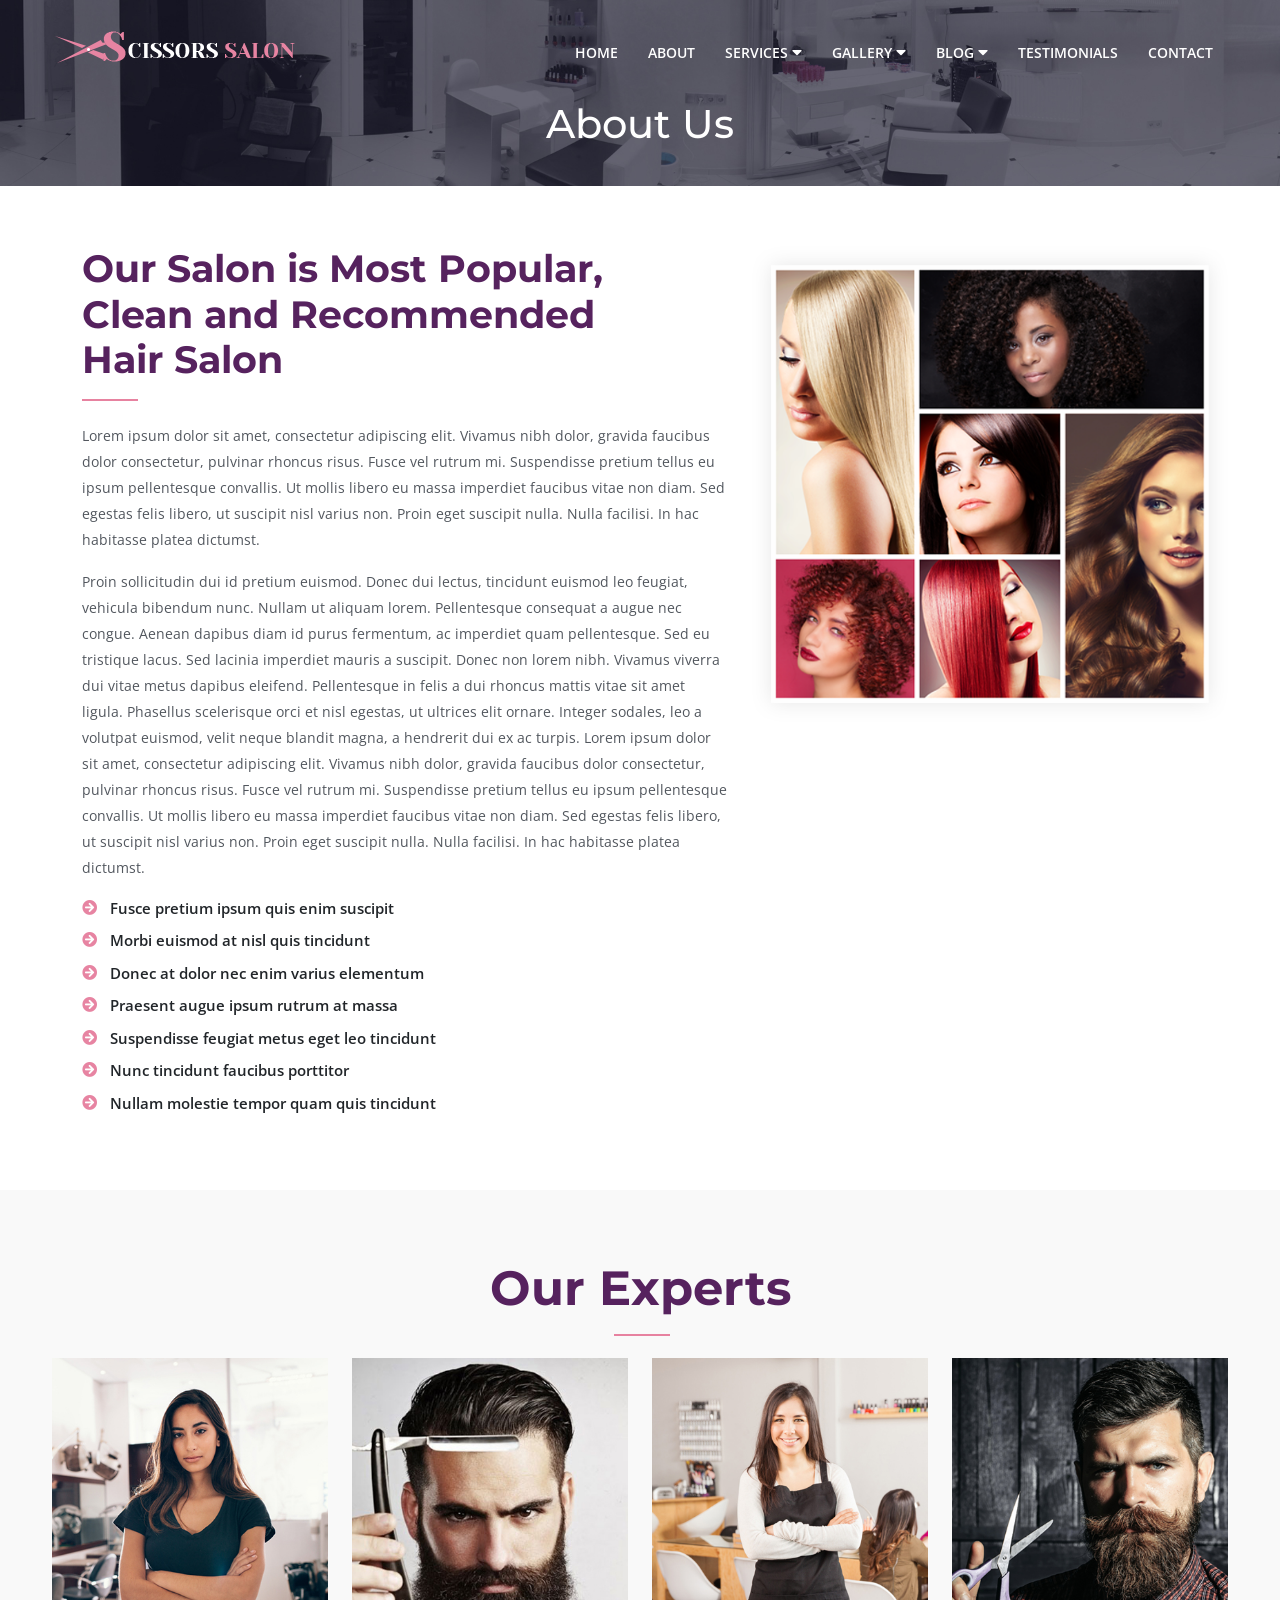
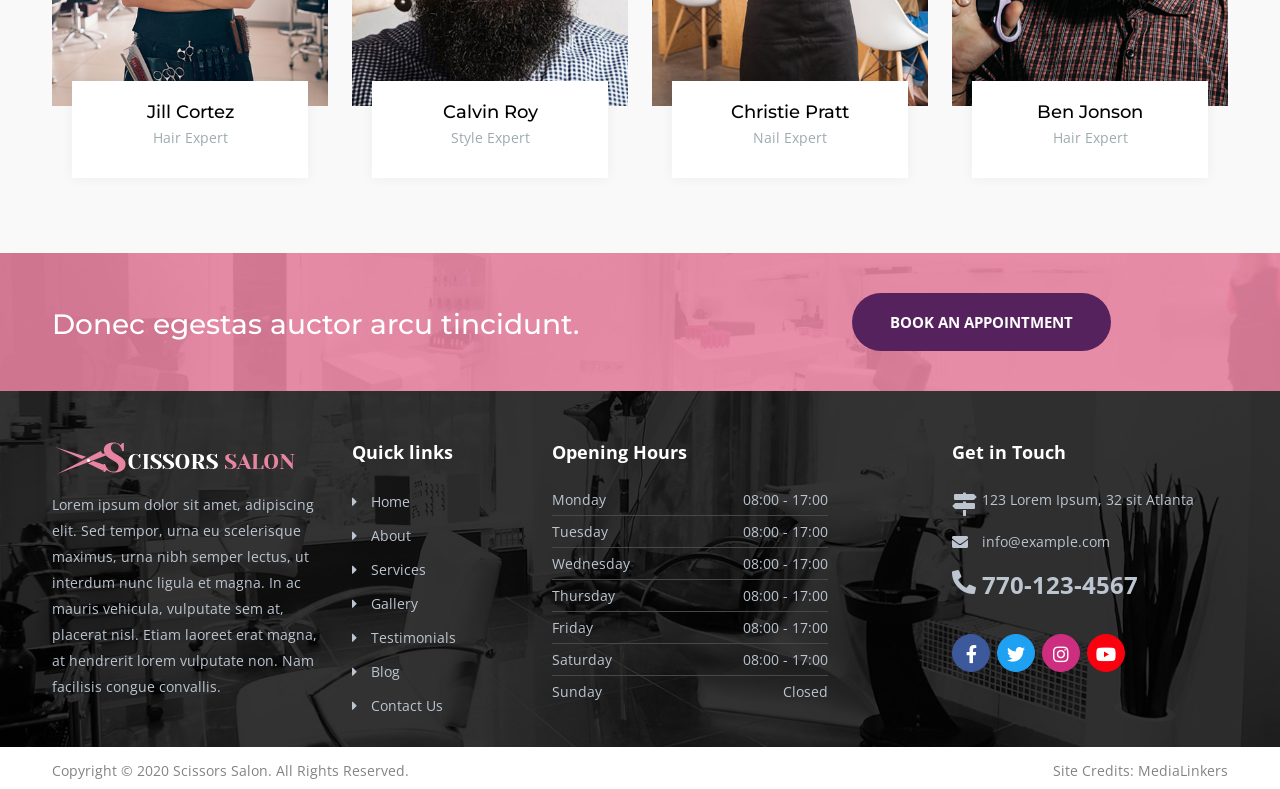
<file: about.html>
<!doctype html>
<html lang="en">



<head>
    <!-- Required meta tags -->
    <meta charset="utf-8">
    <meta name="viewport" content="width=device-width, initial-scale=1, shrink-to-fit=no">

    <!-- Favicon -->
    <link rel="shortcut icon" href="favicon.ico">

    <!-- Bootstrap CSS -->
    <link rel="stylesheet" href="css/bootstrap.min.css">
    <link href="css/all.css" rel="stylesheet">
    <link href="css/owl.carousel.css" rel="stylesheet">

    <!-- <link rel="stylesheet" href="css/switcher.css"> -->
    <link rel="stylesheet" href="rs-plugin/css/settings.css">
    <!-- Jquery Fancybox CSS -->
    <link rel="stylesheet" type="text/css" href="css/jquery.fancybox.min.css" media="screen" />
    <link href="css/style.css" rel="stylesheet" id="colors">
    <title>Scissors Salon | HTML Template by Medialinkers</title>
</head>

<body>

    <!--Header Start-->
    <div class="custom-navbar wow fadeInDown" data-wow-duration="2s" role="navigation" id="header">
        <div class="header-wrap">
            <div class="container">
                <div class="row">
                    <div class="col-lg-4 col-md-12 navbar-light">
                        <div class="atlanta_logo"><img alt="" class="logo-default" src="images/salon_logo.png"></div>
                        <button class="navbar-toggler" type="button" data-bs-toggle="collapse" data-bs-target="#navbarSupportedContent" aria-controls="navbarSupportedContent" aria-expanded="false" aria-label="Toggle navigation">
                            <span class="navbar-toggler-icon"></span>
                        </button>
                    </div>
                    <div class="col-lg-8 col-md-12">
                        <div class="navigation-wrap" id="filters">
                            <nav class="navbar navbar-expand-lg navbar-light"> <a class="navbar-brand" href="#">Menu</a>
                                <div class="collapse navbar-collapse" id="navbarSupportedContent">
                                    <button class="close-toggler" type="button" data-toggle="offcanvas"> <span><i class="fas fa-times-circle" aria-hidden="true"></i></span> </button>
                                    <ul class="navbar-nav mr-auto">
                                        <li class="nav-item"> <a class="nav-link" href="index.html">Home <span class="sr-only">(current)</span></a> </li>
                                        <li class="nav-item"><a class="nav-link" href="about.html">About</a></li>
                                        <li class="nav-item"><a class="nav-link" href="services.html">Services</a> <i class="fas fa-caret-down"></i>
                                            <ul class="submenu">
                                                <li><a href="services.html">Services</a></li>
                                                <li><a href="services_details.html">Service Details</a></li>
                                            </ul>
                                        </li>
                                        <li class="nav-item"><a class="nav-link" href="gallery.html">Gallery</a> <i class="fas fa-caret-down"></i>
                                            <ul class="submenu">
                                                <li><a href="gallery.html">Gallery Style 01</a></li>
                                                <li><a href="gallery_02.html">Gallery Style 02</a></li>
                                                <li><a href="gallery_03.html">Gallery Style 03</a></li>
                                            </ul>
                                        </li>
                                        <li class="nav-item"><a class="nav-link" href="blog.html">Blog</a> <i class="fas fa-caret-down"></i>
                                            <ul class="submenu">
                                                <li><a href="blog.html">Blog</a></li>
                                                <li><a href="blog_grid.html">Blog Grid</a></li>
                                                <li><a href="blog_list.html">Blog List</a></li>
                                                <li><a href="blog_details.html">Blog Details</a></li>
                                            </ul>
                                        </li>
                                        <li class="nav-item"><a class="nav-link" href="testimonials.html">Testimonials</a></li>
                                        <li class="nav-item"><a class="nav-link" href="contact.html">Contact</a></li>
                                    </ul>
                                </div>
                            </nav>
                        </div>
                    </div>
                </div>
            </div>
        </div>
    </div>
    <!--Header End-->

    <!-- Inner Heading Start -->
    <div class="inner_heading">
        <div class="container">
            <h1>About Us</h1>
        </div>
    </div>
    <!-- Inner Heading End -->

    <!-- About Start -->
    <div class="about-wrap" id="about">
        <div class="container">
            <div class="row">
                <div class="col-lg-7">
                    <div class="about_box">
                        <div class="title">
                            <h1>Our Salon is Most Popular, <span>Clean and Recommended</span> Hair Salon</h1>
                        </div>
                        <p>Lorem ipsum dolor sit amet, consectetur adipiscing elit. Vivamus nibh dolor, gravida faucibus dolor consectetur, pulvinar rhoncus risus. Fusce vel rutrum mi. Suspendisse pretium tellus eu ipsum pellentesque convallis. Ut mollis libero eu massa imperdiet faucibus vitae non diam. Sed egestas felis libero, ut suscipit nisl varius non. Proin eget suscipit nulla. Nulla facilisi. In hac habitasse platea dictumst. </p>
                        <p>Proin sollicitudin dui id pretium euismod. Donec dui lectus, tincidunt euismod leo feugiat, vehicula bibendum nunc. Nullam ut aliquam lorem. Pellentesque consequat a augue nec congue. Aenean dapibus diam id purus fermentum, ac imperdiet quam pellentesque. Sed eu tristique lacus. Sed lacinia imperdiet mauris a suscipit. Donec non lorem nibh. Vivamus viverra dui vitae metus dapibus eleifend. Pellentesque in felis a dui rhoncus mattis vitae sit amet ligula. Phasellus scelerisque orci et nisl egestas, ut ultrices elit ornare. Integer sodales, leo a volutpat euismod, velit neque blandit magna, a hendrerit dui ex ac turpis. Lorem ipsum dolor sit amet, consectetur adipiscing elit. Vivamus nibh dolor, gravida faucibus dolor consectetur, pulvinar rhoncus risus. Fusce vel rutrum mi. Suspendisse pretium tellus eu ipsum pellentesque convallis. Ut mollis libero eu massa imperdiet faucibus vitae non diam. Sed egestas felis libero, ut suscipit nisl varius non. Proin eget suscipit nulla. Nulla facilisi. In hac habitasse platea dictumst. </p>
                        <ul class="tick">
                            <li>Fusce pretium ipsum quis enim suscipit</li>
                            <li>Morbi euismod at nisl quis tincidunt</li>
                            <li>Donec at dolor nec enim varius elementum</li>
                            <li>Praesent augue ipsum rutrum at massa</li>
                            <li>Suspendisse feugiat metus eget leo tincidunt</li>
                            <li>Nunc tincidunt faucibus porttitor</li>
                            <li>Nullam molestie tempor quam quis tincidunt</li>
                        </ul>
                    </div>
                </div>
                <div class="col-lg-5">
                    <div class="aboutImg"><img alt="" src="images/aboutImg.png"></div>
                </div>
            </div>
        </div>
    </div>

    <!-- About End -->

    <!-- Expert Start -->
    <div class="expert-wrap innerExpert">
        <div class="container">
            <div class="title title_center">
                <h1>Our Experts</h1>
            </div>
            <div class="row">
                <div class="col-lg-3 col-md-6">
                    <div class="experts">
                        <div class="teamImg"><img src="images/team01.jpg">
                            <ul class="social-icons list-inline">
                                <!-- social-icons -->
                                <li class="social-facebook"> <a href="#"><i class="fab fa-facebook-f" aria-hidden="true"></i></a> </li>
                                <li class="social-twitter"> <a href="#"><i class="fab fa-twitter" aria-hidden="true"></i></a> </li>
                                <li class="social-linkedin"> <a href="#"><i class="fab fa-linkedin-in" aria-hidden="true"></i></a> </li>
                                <li class="social-googleplus"> <a href="#"><i class="fab fa-instagram" aria-hidden="true"></i></a> </li>
                            </ul>
                        </div>
                        <div class="team_content">
                            <h5><a href="#">Jill Cortez</a></h5>
                            <p class="category">Hair Expert</p>
                            <!-- category -->
                        </div>
                    </div>
                </div>
                <div class="col-lg-3 col-md-6">
                    <div class="experts">
                        <div class="teamImg"><img src="images/team02.jpg">
                            <ul class="social-icons list-inline">
                                <!-- social-icons -->
                                <li class="social-facebook"> <a href="#"><i class="fab fa-facebook-f" aria-hidden="true"></i></a> </li>
                                <li class="social-twitter"> <a href="#"><i class="fab fa-twitter" aria-hidden="true"></i></a> </li>
                                <li class="social-linkedin"> <a href="#"><i class="fab fa-linkedin-in" aria-hidden="true"></i></a> </li>
                                <li class="social-googleplus"> <a href="#"><i class="fab fa-instagram" aria-hidden="true"></i></a> </li>
                            </ul>
                        </div>
                        <div class="team_content">
                            <h5><a href="#">Calvin Roy</a></h5>
                            <p class="category">Style Expert</p>
                            <!-- category -->
                        </div>
                    </div>
                </div>
                <div class="col-lg-3 col-md-6">
                    <div class="experts">
                        <div class="teamImg"><img src="images/team03.jpg">
                            <ul class="social-icons list-inline">
                                <!-- social-icons -->
                                <li class="social-facebook"> <a href="#"><i class="fab fa-facebook-f" aria-hidden="true"></i></a> </li>
                                <li class="social-twitter"> <a href="#"><i class="fab fa-twitter" aria-hidden="true"></i></a> </li>
                                <li class="social-linkedin"> <a href="#"><i class="fab fa-linkedin-in" aria-hidden="true"></i></a> </li>
                                <li class="social-googleplus"> <a href="#"><i class="fab fa-instagram" aria-hidden="true"></i></a> </li>
                            </ul>
                        </div>
                        <div class="team_content">
                            <h5><a href="#">Christie Pratt</a></h5>
                            <p class="category">Nail Expert</p>
                            <!-- category -->
                        </div>
                    </div>
                </div>
                <div class="col-lg-3 col-md-6">
                    <div class="experts">
                        <div class="teamImg"><img src="images/team04.jpg">
                            <ul class="social-icons list-inline">
                                <!-- social-icons -->
                                <li class="social-facebook"> <a href="#"><i class="fab fa-facebook-f" aria-hidden="true"></i></a> </li>
                                <li class="social-twitter"> <a href="#"><i class="fab fa-twitter" aria-hidden="true"></i></a> </li>
                                <li class="social-linkedin"> <a href="#"><i class="fab fa-linkedin-in" aria-hidden="true"></i></a> </li>
                                <li class="social-googleplus"> <a href="#"><i class="fab fa-instagram" aria-hidden="true"></i></a> </li>
                            </ul>
                        </div>
                        <div class="team_content">
                            <h5><a href="#">Ben Jonson</a></h5>
                            <p class="category">Hair Expert</p>
                            <!-- category -->
                        </div>
                    </div>
                </div>
            </div>
        </div>
    </div>
    <!-- Expert End -->

    <!-- Appointment Start -->
    <div class="appointment-wrap">
        <div class="container">
            <div class="row">
                <div class="col-lg-8">
                    <h3>Donec egestas auctor arcu tincidunt.</h3>
                </div>
                <div class="col-lg-4">
                    <div class="readmore"><a href="#">Book An Appointment</a></div>
                </div>
            </div>
        </div>
    </div>
    <!-- Appointment Start -->

    <!-- Footer Start -->
    <div class="footer-wrap">
        <div class="container">
            <div class="row">
                <div class="col-lg-3">
                    <div class="footer_logo"><img alt="" class="footer-default" src="images/salon_logo.png"></div>
                    <p>Lorem ipsum dolor sit amet, adipiscing elit. Sed tempor, urna eu scelerisque maximus, urna nibh semper lectus, ut interdum nunc ligula et magna. In ac mauris vehicula, vulputate sem at, placerat nisl. Etiam laoreet erat magna, at hendrerit lorem vulputate non. Nam facilisis congue convallis.</p>
                </div>
                <div class="col-lg-2 col-md-3">
                    <h3>Quick links</h3>
                    <ul class="footer-links">
                        <li> <a href="index.html">Home</a></li>
                        <li> <a href="about.html">About</a></li>
                        <li> <a href="services.html">Services</a></li>
                        <li> <a href="gallery.html">Gallery</a></li>
                        <li> <a href="testimonials.html">Testimonials</a></li>
                        <li> <a href="blog.html">Blog</a></li>
                        <li> <a href="contact.html">Contact Us</a></li>
                    </ul>
                </div>
                <div class="col-lg-3 col-md-4">
                    <h3>Opening Hours</h3>
                    <ul class="unorderList hourswrp">
                        <li>Monday <span>08:00 - 17:00</span></li>
                        <li>Tuesday <span>08:00 - 17:00</span></li>
                        <li>Wednesday <span>08:00 - 17:00</span></li>
                        <li>Thursday <span>08:00 - 17:00</span></li>
                        <li>Friday <span>08:00 - 17:00</span></li>
                        <li>Saturday <span>08:00 - 17:00</span></li>
                        <li>Sunday <span>Closed</span></li>
                    </ul>
                </div>
                <div class="col-lg-3 col-md-4 offset-1">
                    <div class="footer_info">
                        <h3>Get in Touch</h3>
                        <ul class="footer-adress">
                            <li class="footer_address"> <i class="fas fa-map-signs"></i> <span>123 Lorem Ipsum, 32 sit Atlanta</span> </li>
                            <li class="footer_email"> <i class="fas fa-envelope" aria-hidden="true"></i> <span><a href="mailto:info@example.com"> info@example.com </a></span> </li>
                            <li class="footer_phone"> <i class="fas fa-phone-alt"></i> <span><a href="tel:7704282433"> 770-123-4567</a></span> </li>
                        </ul>
                        <div class="social-icons footer_icon">
                            <ul>
                                <li><a href="#"><i class="fab fa-facebook-f" aria-hidden="true"></i></a></li>
                                <li><a href="#"><i class="fab fa-twitter" aria-hidden="true"></i></a></li>
                                <li><a href="#"><i class="fab fa-instagram" aria-hidden="true"></i></a></li>
                                <li><a href="#"><i class="fab fa-youtube" aria-hidden="true"></i></a></li>
                            </ul>
                        </div>
                    </div>
                </div>
            </div>
        </div>
    </div>
    <!-- Footer End -->

    <div class="copyright-wrap">
        <div class="container">
            <div class="row">
                <div class="col-lg-6">
                    <div class="copyright">Copyright © 2020 Scissors Salon. All Rights Reserved.</div>
                </div>
                <div class="col-lg-6">
                    <div class="credits">Site Credits: <a href="https://www.medialinkers.com/" target="_blank" rel="nofollow">MediaLinkers</a></div>
                </div>
            </div>
        </div>
    </div>

    <!-- Js -->
    <script src="js/jquery.min.js"></script>
    <script src="js/bootstrap.bundle.min.js"></script>
    <script type="text/javascript" src="rs-plugin/js/jquery.themepunch.tools.min.js"></script>
    <script type="text/javascript" src="rs-plugin/js/jquery.themepunch.revolution.min.js"></script>
    <!-- Jquery Fancybox -->
    <script src="js/jquery.fancybox.min.js"></script>
    <!-- general script file -->
    <script src="js/owl.carousel.js"></script>
    <script src="js/script.js"></script>
</body>
</html>
</file>
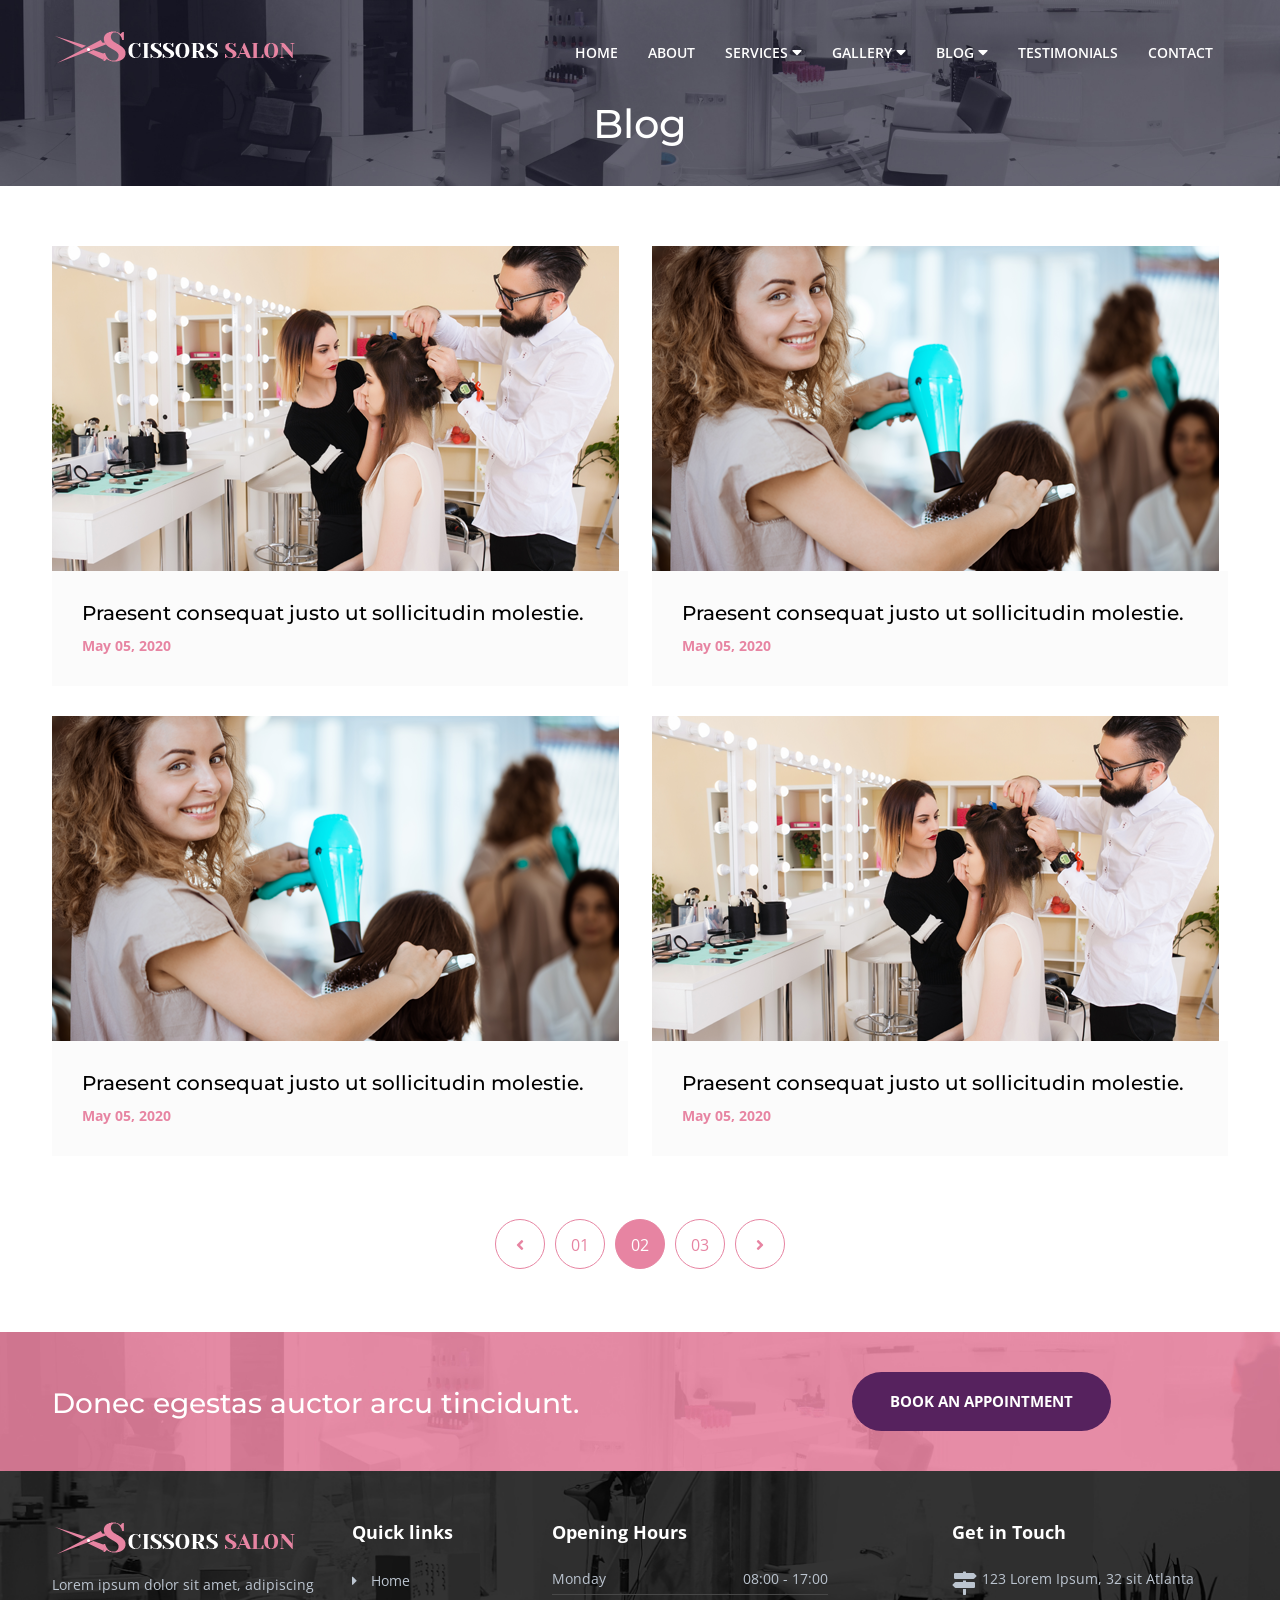
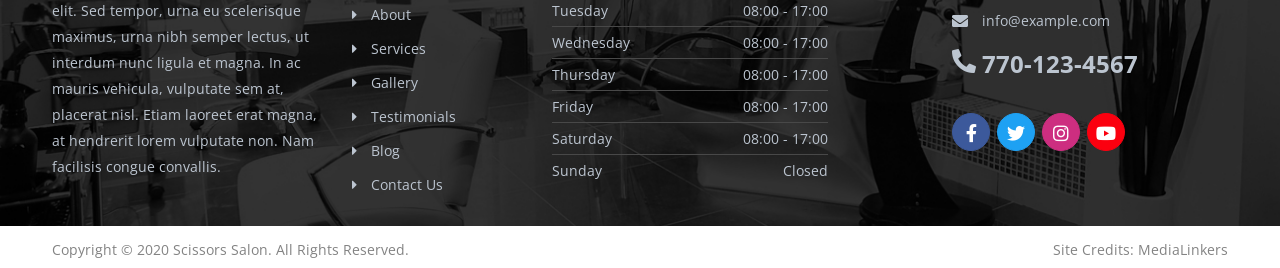
<file: blog.html>
<!doctype html>
<html lang="en">
<head>
    <!-- Required meta tags -->
    <meta charset="utf-8">
    <meta name="viewport" content="width=device-width, initial-scale=1, shrink-to-fit=no">

    <!-- Favicon -->
    <link rel="shortcut icon" href="favicon.ico">

    <!-- Bootstrap CSS -->
    <link rel="stylesheet" href="css/bootstrap.min.css">
    <link href="css/all.css" rel="stylesheet">
    <link href="css/owl.carousel.css" rel="stylesheet">

    <!-- <link rel="stylesheet" href="css/switcher.css"> -->
    <link rel="stylesheet" href="rs-plugin/css/settings.css">
    <!-- Jquery Fancybox CSS -->
    <link rel="stylesheet" type="text/css" href="css/jquery.fancybox.min.css" media="screen" />
    <link href="css/style.css" rel="stylesheet" id="colors">
    <title>Scissors Salon | HTML Template by Medialinkers</title>
</head>

<body>

    <!--Header Start-->
    <div class="custom-navbar wow fadeInDown" data-wow-duration="2s" role="navigation" id="header">
        <div class="header-wrap">
            <div class="container">
                <div class="row">
                    <div class="col-lg-4 col-md-12 navbar-light">
                        <div class="atlanta_logo"><img alt="" class="logo-default" src="images/salon_logo.png"></div>
                        <button class="navbar-toggler" type="button" data-bs-toggle="collapse" data-bs-target="#navbarSupportedContent" aria-controls="navbarSupportedContent" aria-expanded="false" aria-label="Toggle navigation">
                            <span class="navbar-toggler-icon"></span>
                        </button>
                    </div>
                    <div class="col-lg-8 col-md-12">
                        <div class="navigation-wrap" id="filters">
                            <nav class="navbar navbar-expand-lg navbar-light"> <a class="navbar-brand" href="#">Menu</a>
                                <div class="collapse navbar-collapse" id="navbarSupportedContent">
                                    <button class="close-toggler" type="button" data-toggle="offcanvas"> <span><i class="fas fa-times-circle" aria-hidden="true"></i></span> </button>
                                    <ul class="navbar-nav mr-auto">
                                        <li class="nav-item"> <a class="nav-link" href="index.html">Home <span class="sr-only">(current)</span></a> </li>
                                        <li class="nav-item"><a class="nav-link" href="about.html">About</a></li>
                                        <li class="nav-item"><a class="nav-link" href="services.html">Services</a> <i class="fas fa-caret-down"></i>
                                            <ul class="submenu">
                                                <li><a href="services.html">Services</a></li>
                                                <li><a href="services_details.html">Service Details</a></li>
                                            </ul>
                                        </li>
                                        <li class="nav-item"><a class="nav-link" href="gallery.html">Gallery</a> <i class="fas fa-caret-down"></i>
                                            <ul class="submenu">
                                                <li><a href="gallery.html">Gallery Style 01</a></li>
                                                <li><a href="gallery_02.html">Gallery Style 02</a></li>
                                                <li><a href="gallery_03.html">Gallery Style 03</a></li>
                                            </ul>
                                        </li>
                                        <li class="nav-item"><a class="nav-link" href="blog.html">Blog</a> <i class="fas fa-caret-down"></i>
                                            <ul class="submenu">
                                                <li><a href="blog.html">Blog</a></li>
                                                <li><a href="blog_grid.html">Blog Grid</a></li>
                                                <li><a href="blog_list.html">Blog List</a></li>
                                                <li><a href="blog_details.html">Blog Details</a></li>
                                            </ul>
                                        </li>
                                        <li class="nav-item"><a class="nav-link" href="testimonials.html">Testimonials</a></li>
                                        <li class="nav-item"><a class="nav-link" href="contact.html">Contact</a></li>
                                    </ul>
                                </div>
                            </nav>
                        </div>
                    </div>
                </div>
            </div>
        </div>
    </div>
    <!--Header End-->

    <!-- Inner Heading Start -->
    <div class="inner_heading">
        <div class="container">
            <h1>Blog</h1>
        </div>
    </div>
    <!-- Inner Heading End -->

    <!-- Blog Start -->
    <div class="blog-wrap blogWrp">
        <div class="container">
            <div class="row">
                <div class="col-lg-6">
                    <div class="blogImg"><img alt="" src="images/blog01.png"></div>
                    <div class="blog_sec">
                        <h3><a href="blog_details.html">Praesent consequat justo ut sollicitudin molestie.</a></h3>
                        <div class="blog_date">May 05, 2020</div>
                    </div>
                </div>
                <div class="col-lg-6">
                    <div class="blogImg"><img alt="" src="images/blog02.png"></div>
                    <div class="blog_sec">
                        <h3><a href="blog_details.html">Praesent consequat justo ut sollicitudin molestie.</a></h3>
                        <div class="blog_date">May 05, 2020</div>
                    </div>
                </div>
                <div class="col-lg-6">
                    <div class="blogImg"><img alt="" src="images/blog02.png"></div>
                    <div class="blog_sec">
                        <h3><a href="blog_details.html">Praesent consequat justo ut sollicitudin molestie.</a></h3>
                        <div class="blog_date">May 05, 2020</div>
                    </div>
                </div>
                <div class="col-lg-6">
                    <div class="blogImg"><img alt="" src="images/blog01.png"></div>
                    <div class="blog_sec">
                        <h3><a href="blog_details.html">Praesent consequat justo ut sollicitudin molestie.</a></h3>
                        <div class="blog_date">May 05, 2020</div>
                    </div>
                </div>
            </div>
            <div class="blog-pagination text-center"> <a href="#0"><i class="fas fa-angle-left"></i></a> <a href="#0">01</a> <a href="#0" class="active">02</a> <a href="#0">03</a> <a href="#0"><i class="fas fa-angle-right"></i></a> </div>
        </div>
    </div>
    <!-- Blog End -->

    <!-- Appointment Start -->
    <div class="appointment-wrap">
        <div class="container">
            <div class="row">
                <div class="col-lg-8">
                    <h3>Donec egestas auctor arcu tincidunt.</h3>
                </div>
                <div class="col-lg-4">
                    <div class="readmore"><a href="#">Book An Appointment</a></div>
                </div>
            </div>
        </div>
    </div>
    <!-- Appointment Start -->

    <!-- Footer Start -->
    <div class="footer-wrap">
        <div class="container">
            <div class="row">
                <div class="col-lg-3">
                    <div class="footer_logo"><img alt="" class="footer-default" src="images/salon_logo.png"></div>
                    <p>Lorem ipsum dolor sit amet, adipiscing elit. Sed tempor, urna eu scelerisque maximus, urna nibh semper lectus, ut interdum nunc ligula et magna. In ac mauris vehicula, vulputate sem at, placerat nisl. Etiam laoreet erat magna, at hendrerit lorem vulputate non. Nam facilisis congue convallis.</p>
                </div>
                <div class="col-lg-2 col-md-3">
                    <h3>Quick links</h3>
                    <ul class="footer-links">
                        <li> <a href="index.html">Home</a></li>
                        <li> <a href="about.html">About</a></li>
                        <li> <a href="services.html">Services</a></li>
                        <li> <a href="gallery.html">Gallery</a></li>
                        <li> <a href="testimonials.html">Testimonials</a></li>
                        <li> <a href="blog.html">Blog</a></li>
                        <li> <a href="contact.html">Contact Us</a></li>
                    </ul>
                </div>
                <div class="col-lg-3 col-md-4">
                    <h3>Opening Hours</h3>
                    <ul class="unorderList hourswrp">
                        <li>Monday <span>08:00 - 17:00</span></li>
                        <li>Tuesday <span>08:00 - 17:00</span></li>
                        <li>Wednesday <span>08:00 - 17:00</span></li>
                        <li>Thursday <span>08:00 - 17:00</span></li>
                        <li>Friday <span>08:00 - 17:00</span></li>
                        <li>Saturday <span>08:00 - 17:00</span></li>
                        <li>Sunday <span>Closed</span></li>
                    </ul>
                </div>
                <div class="col-lg-3 col-md-4 offset-1">
                    <div class="footer_info">
                        <h3>Get in Touch</h3>
                        <ul class="footer-adress">
                            <li class="footer_address"> <i class="fas fa-map-signs"></i> <span>123 Lorem Ipsum, 32 sit Atlanta</span> </li>
                            <li class="footer_email"> <i class="fas fa-envelope" aria-hidden="true"></i> <span><a href="mailto:info@example.com"> info@example.com </a></span> </li>
                            <li class="footer_phone"> <i class="fas fa-phone-alt"></i> <span><a href="tel:7704282433"> 770-123-4567</a></span> </li>
                        </ul>
                        <div class="social-icons footer_icon">
                            <ul>
                                <li><a href="#"><i class="fab fa-facebook-f" aria-hidden="true"></i></a></li>
                                <li><a href="#"><i class="fab fa-twitter" aria-hidden="true"></i></a></li>
                                <li><a href="#"><i class="fab fa-instagram" aria-hidden="true"></i></a></li>
                                <li><a href="#"><i class="fab fa-youtube" aria-hidden="true"></i></a></li>
                            </ul>
                        </div>
                    </div>
                </div>
            </div>
        </div>
    </div>
    <!-- Footer End -->

    <div class="copyright-wrap">
        <div class="container">
            <div class="row">
                <div class="col-lg-6">
                    <div class="copyright">Copyright © 2020 Scissors Salon. All Rights Reserved.</div>
                </div>
                <div class="col-lg-6">
                    <div class="credits">Site Credits: <a href="https://www.medialinkers.com/" target="_blank" rel="nofollow">MediaLinkers</a></div>
                </div>
            </div>
        </div>
    </div>

    <!-- Js -->
    <script src="js/jquery.min.js"></script>
    <script src="js/bootstrap.bundle.min.js"></script>
    <script type="text/javascript" src="rs-plugin/js/jquery.themepunch.tools.min.js"></script>
    <script type="text/javascript" src="rs-plugin/js/jquery.themepunch.revolution.min.js"></script>
    <!-- Jquery Fancybox -->
    <script src="js/jquery.fancybox.min.js"></script>
    <!-- general script file -->
    <script src="js/owl.carousel.js"></script>
    <script src="js/script.js"></script>
</body>
</html>
</file>
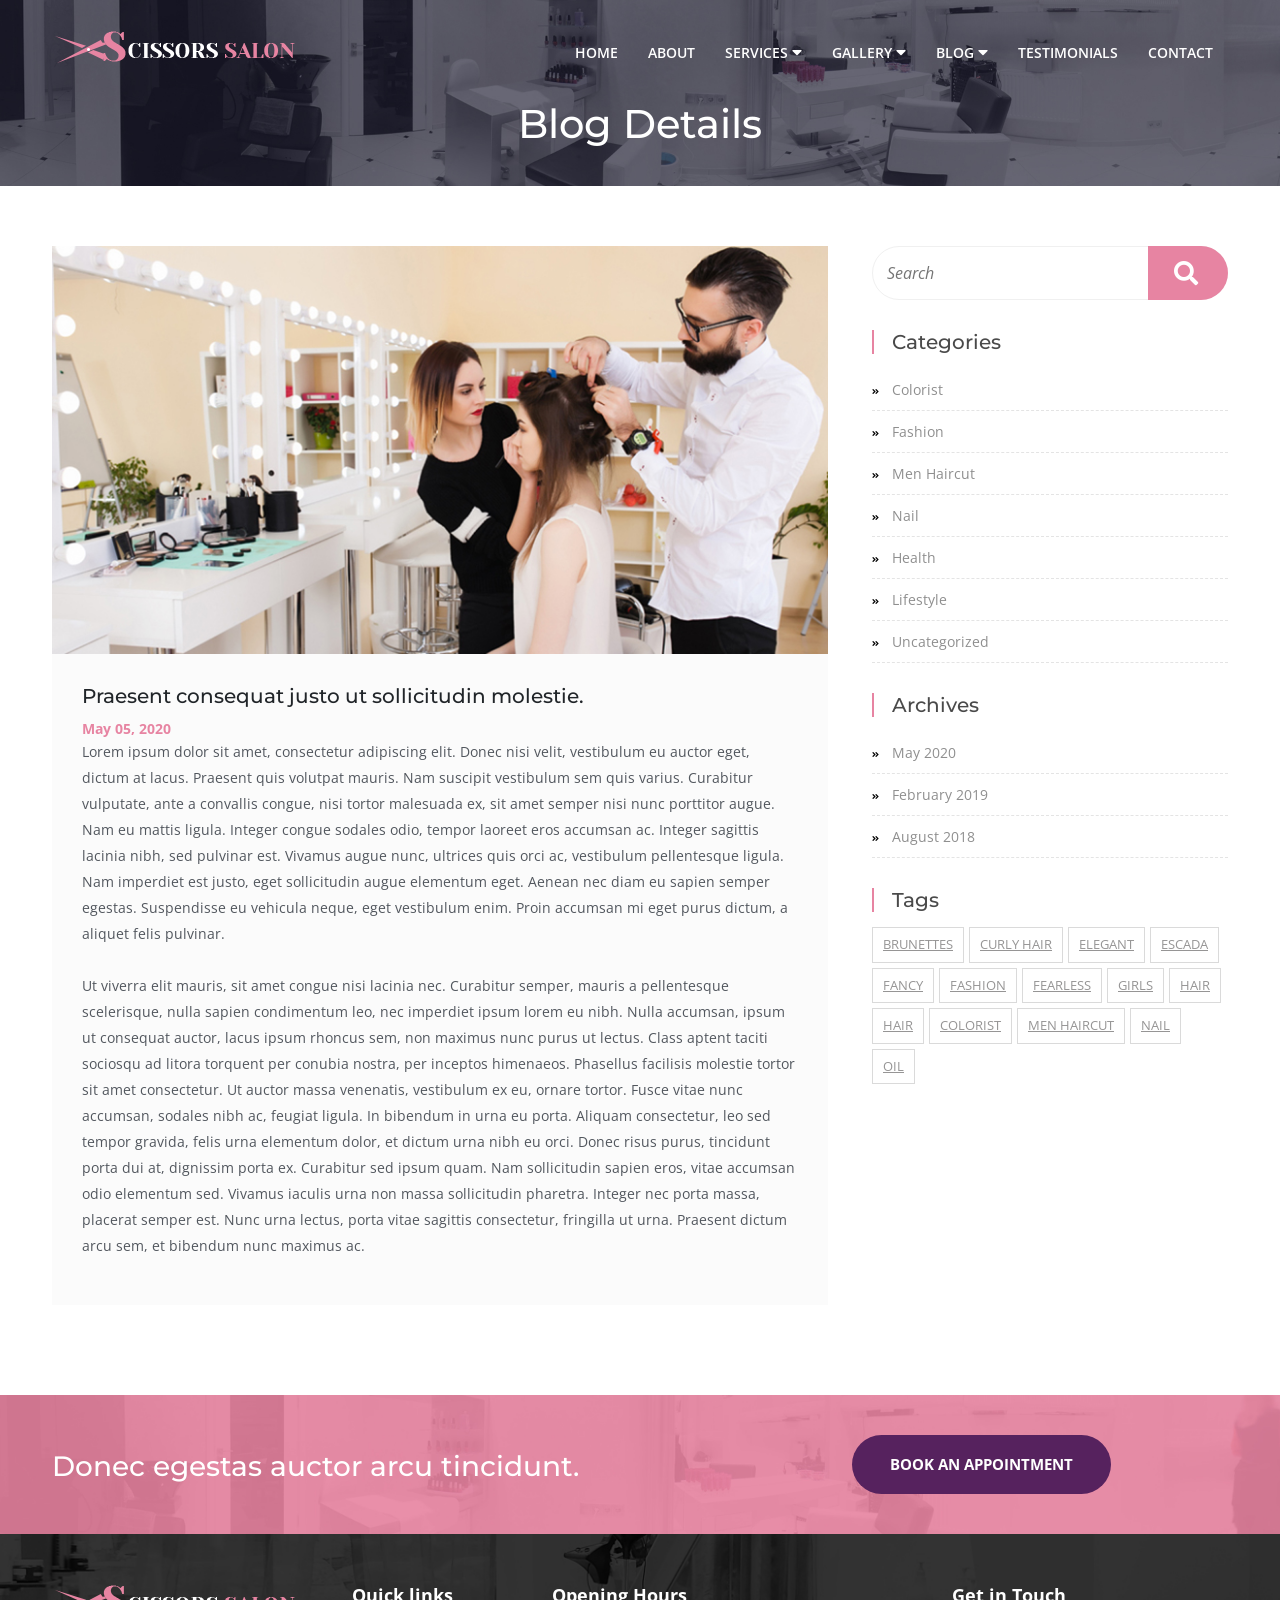
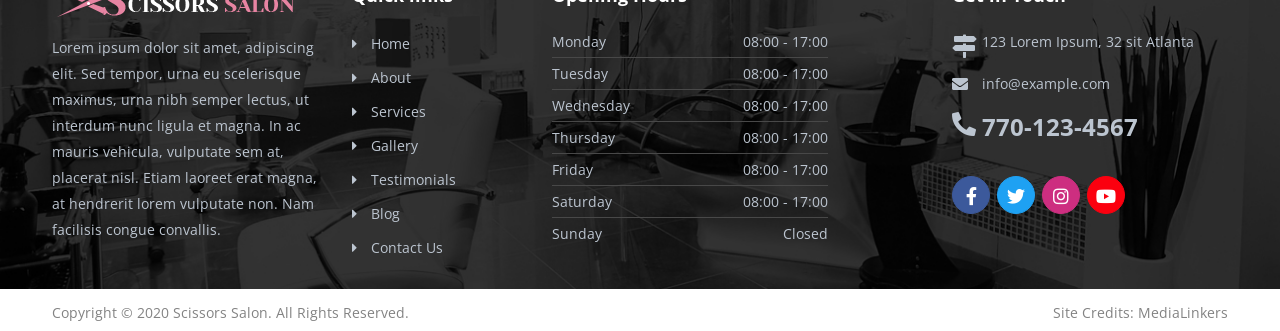
<file: blog_details.html>
<!doctype html>
<html lang="en">
<head>
    <!-- Required meta tags -->
    <meta charset="utf-8">
    <meta name="viewport" content="width=device-width, initial-scale=1, shrink-to-fit=no">

    <!-- Favicon -->
    <link rel="shortcut icon" href="favicon.ico">

    <!-- Bootstrap CSS -->
    <link rel="stylesheet" href="css/bootstrap.min.css">
    <link href="css/all.css" rel="stylesheet">
    <link href="css/owl.carousel.css" rel="stylesheet">

    <!-- <link rel="stylesheet" href="css/switcher.css"> -->
    <link rel="stylesheet" href="rs-plugin/css/settings.css">
    <!-- Jquery Fancybox CSS -->
    <link rel="stylesheet" type="text/css" href="css/jquery.fancybox.min.css" media="screen" />
    <link href="css/style.css" rel="stylesheet" id="colors">
    <title>Scissors Salon | HTML Template by Medialinkers</title>
</head>

<body>

    <!--Header Start-->
    <div class="custom-navbar wow fadeInDown" data-wow-duration="2s" role="navigation" id="header">
        <div class="header-wrap">
            <div class="container">
                <div class="row">
                    <div class="col-lg-4 col-md-12 navbar-light">
                        <div class="atlanta_logo"><img alt="" class="logo-default" src="images/salon_logo.png"></div>
                        <button class="navbar-toggler" type="button" data-bs-toggle="collapse" data-bs-target="#navbarSupportedContent" aria-controls="navbarSupportedContent" aria-expanded="false" aria-label="Toggle navigation">
                            <span class="navbar-toggler-icon"></span>
                        </button>
                    </div>
                    <div class="col-lg-8 col-md-12">
                        <div class="navigation-wrap" id="filters">
                            <nav class="navbar navbar-expand-lg navbar-light"> <a class="navbar-brand" href="#">Menu</a>
                                <div class="collapse navbar-collapse" id="navbarSupportedContent">
                                    <button class="close-toggler" type="button" data-toggle="offcanvas"> <span><i class="fas fa-times-circle" aria-hidden="true"></i></span> </button>
                                    <ul class="navbar-nav mr-auto">
                                        <li class="nav-item"> <a class="nav-link" href="index.html">Home <span class="sr-only">(current)</span></a> </li>
                                        <li class="nav-item"><a class="nav-link" href="about.html">About</a></li>
                                        <li class="nav-item"><a class="nav-link" href="services.html">Services</a> <i class="fas fa-caret-down"></i>
                                            <ul class="submenu">
                                                <li><a href="services.html">Services</a></li>
                                                <li><a href="services_details.html">Service Details</a></li>
                                            </ul>
                                        </li>
                                        <li class="nav-item"><a class="nav-link" href="gallery.html">Gallery</a> <i class="fas fa-caret-down"></i>
                                            <ul class="submenu">
                                                <li><a href="gallery.html">Gallery Style 01</a></li>
                                                <li><a href="gallery_02.html">Gallery Style 02</a></li>
                                                <li><a href="gallery_03.html">Gallery Style 03</a></li>
                                            </ul>
                                        </li>
                                        <li class="nav-item"><a class="nav-link" href="blog.html">Blog</a> <i class="fas fa-caret-down"></i>
                                            <ul class="submenu">
                                                <li><a href="blog.html">Blog</a></li>
                                                <li><a href="blog_grid.html">Blog Grid</a></li>
                                                <li><a href="blog_list.html">Blog List</a></li>
                                                <li><a href="blog_details.html">Blog Details</a></li>
                                            </ul>
                                        </li>
                                        <li class="nav-item"><a class="nav-link" href="testimonials.html">Testimonials</a></li>
                                        <li class="nav-item"><a class="nav-link" href="contact.html">Contact</a></li>
                                    </ul>
                                </div>
                            </nav>
                        </div>
                    </div>
                </div>
            </div>
        </div>
    </div>
    <!--Header End-->

    <!-- Inner Heading Start -->
    <div class="inner_heading">
        <div class="container">
            <h1>Blog Details</h1>
        </div>
    </div>
    <!-- Inner Heading End -->

    <!-- Blog Start -->
    <div class="blog-wrap blog_side blogWrp">
        <div class="container">
            <div class="row">
                <div class="col-lg-8">
                    <div class="blogImg"><img alt="" src="images/large_img.jpg"></div>
                    <div class="blog_sec">
                        <h3>Praesent consequat justo ut sollicitudin molestie.</h3>
                        <div class="blog_date">May 05, 2020</div>
                        <p>Lorem ipsum dolor sit amet, consectetur adipiscing elit. Donec nisi velit, vestibulum eu auctor eget, dictum at lacus. Praesent quis volutpat mauris. Nam suscipit vestibulum sem quis varius. Curabitur vulputate, ante a convallis congue, nisi tortor malesuada ex, sit amet semper nisi nunc porttitor augue. Nam eu mattis ligula. Integer congue sodales odio, tempor laoreet eros accumsan ac. Integer sagittis lacinia nibh, sed pulvinar est. Vivamus augue nunc, ultrices quis orci ac, vestibulum pellentesque ligula. Nam imperdiet est justo, eget sollicitudin augue elementum eget. Aenean nec diam eu sapien semper egestas. Suspendisse eu vehicula neque, eget vestibulum enim. Proin accumsan mi eget purus dictum, a aliquet felis pulvinar. <br />
                            <br />
                            Ut viverra elit mauris, sit amet congue nisi lacinia nec. Curabitur semper, mauris a pellentesque scelerisque, nulla sapien condimentum leo, nec imperdiet ipsum lorem eu nibh. Nulla accumsan, ipsum ut consequat auctor, lacus ipsum rhoncus sem, non maximus nunc purus ut lectus. Class aptent taciti sociosqu ad litora torquent per conubia nostra, per inceptos himenaeos. Phasellus facilisis molestie tortor sit amet consectetur. Ut auctor massa venenatis, vestibulum ex eu, ornare tortor. Fusce vitae nunc accumsan, sodales nibh ac, feugiat ligula. In bibendum in urna eu porta. Aliquam consectetur, leo sed tempor gravida, felis urna elementum dolor, et dictum urna nibh eu orci. Donec risus purus, tincidunt porta dui at, dignissim porta ex. Curabitur sed ipsum quam. Nam sollicitudin sapien eros, vitae accumsan odio elementum sed. Vivamus iaculis urna non massa sollicitudin pharetra. Integer nec porta massa, placerat semper est. Nunc urna lectus, porta vitae sagittis consectetur, fringilla ut urna. Praesent dictum arcu sem, et bibendum nunc maximus ac.
                        </p>
                    </div>
                </div>
                <div class="col-lg-4">
                    <div class="sidebar">
                        <div class="sidebar-item">
                            <form>
                                <input type="text" name="text" placeholder="Search">
                                <button><i class="fa fa-search" aria-hidden="true"></i></button>
                            </form>
                        </div>
                        <!-- sidebar item -->

                        <div class="sidebar-item">
                            <h3 class="sidebar-title">Categories</h3>
                            <ul class="categories">
                                <li><a href="#">colorist</a></li>
                                <li><a href="#">fashion</a></li>
                                <li><a href="#">men haircut</a></li>
                                <li><a href="#">nail</a></li>
                                <li><a href="#">Health</a></li>
                                <li><a href="#">Lifestyle</a></li>
                                <li><a href="#">Uncategorized </a></li>
                            </ul>
                        </div>
                        <div class="sidebar-item">
                            <h3 class="sidebar-title">Archives</h3>
                            <ul class="categories">
                                <li><a href="#">May 2020 </a></li>
                                <li><a href="#">February 2019 </a></li>
                                <li><a href="#">August 2018 </a></li>
                            </ul>
                        </div>

                        <!-- sidebar item -->

                        <div class="widget sidebar-item">
                            <h3 class="sidebar-title">Tags</h3>
                            <ul class="tags">
                                <li><a href="#">Brunettes</a></li>
                                <li><a href="#">curly hair</a></li>
                                <li><a href="#">elegant</a></li>
                                <li><a href="#">escada</a></li>
                                <li><a href="#">fancy</a></li>
                                <li><a href="#">fashion</a></li>
                                <li><a href="#">fearless</a></li>
                                <li><a href="#">girls</a></li>
                                <li><a href="#">hair</a></li>
                                <li><a href="#">hair</a></li>
                                <li><a href="#">colorist</a></li>
                                <li><a href="#">men haircut</a></li>
                                <li><a href="#">nail</a></li>
                                <li><a href="#">oil</a></li>
                            </ul>
                        </div>
                    </div>
                </div>
            </div>
        </div>
    </div>
    <!-- Blog End -->

    <!-- Appointment Start -->
    <div class="appointment-wrap">
        <div class="container">
            <div class="row">
                <div class="col-lg-8">
                    <h3>Donec egestas auctor arcu tincidunt.</h3>
                </div>
                <div class="col-lg-4">
                    <div class="readmore"><a href="#">Book An Appointment</a></div>
                </div>
            </div>
        </div>
    </div>
    <!-- Appointment Start -->

    <!-- Footer Start -->
    <div class="footer-wrap">
        <div class="container">
            <div class="row">
                <div class="col-lg-3">
                    <div class="footer_logo"><img alt="" class="footer-default" src="images/salon_logo.png"></div>
                    <p>Lorem ipsum dolor sit amet, adipiscing elit. Sed tempor, urna eu scelerisque maximus, urna nibh semper lectus, ut interdum nunc ligula et magna. In ac mauris vehicula, vulputate sem at, placerat nisl. Etiam laoreet erat magna, at hendrerit lorem vulputate non. Nam facilisis congue convallis.</p>
                </div>
                <div class="col-lg-2 col-md-3">
                    <h3>Quick links</h3>
                    <ul class="footer-links">
                        <li> <a href="index.html">Home</a></li>
                        <li> <a href="about.html">About</a></li>
                        <li> <a href="services.html">Services</a></li>
                        <li> <a href="gallery.html">Gallery</a></li>
                        <li> <a href="testimonials.html">Testimonials</a></li>
                        <li> <a href="blog.html">Blog</a></li>
                        <li> <a href="contact.html">Contact Us</a></li>
                    </ul>
                </div>
                <div class="col-lg-3 col-md-4">
                    <h3>Opening Hours</h3>
                    <ul class="unorderList hourswrp">
                        <li>Monday <span>08:00 - 17:00</span></li>
                        <li>Tuesday <span>08:00 - 17:00</span></li>
                        <li>Wednesday <span>08:00 - 17:00</span></li>
                        <li>Thursday <span>08:00 - 17:00</span></li>
                        <li>Friday <span>08:00 - 17:00</span></li>
                        <li>Saturday <span>08:00 - 17:00</span></li>
                        <li>Sunday <span>Closed</span></li>
                    </ul>
                </div>
                <div class="col-lg-3 col-md-4 offset-1">
                    <div class="footer_info">
                        <h3>Get in Touch</h3>
                        <ul class="footer-adress">
                            <li class="footer_address"> <i class="fas fa-map-signs"></i> <span>123 Lorem Ipsum, 32 sit Atlanta</span> </li>
                            <li class="footer_email"> <i class="fas fa-envelope" aria-hidden="true"></i> <span><a href="mailto:info@example.com"> info@example.com </a></span> </li>
                            <li class="footer_phone"> <i class="fas fa-phone-alt"></i> <span><a href="tel:7704282433"> 770-123-4567</a></span> </li>
                        </ul>
                        <div class="social-icons footer_icon">
                            <ul>
                                <li><a href="#"><i class="fab fa-facebook-f" aria-hidden="true"></i></a></li>
                                <li><a href="#"><i class="fab fa-twitter" aria-hidden="true"></i></a></li>
                                <li><a href="#"><i class="fab fa-instagram" aria-hidden="true"></i></a></li>
                                <li><a href="#"><i class="fab fa-youtube" aria-hidden="true"></i></a></li>
                            </ul>
                        </div>
                    </div>
                </div>
            </div>
        </div>
    </div>
    <!-- Footer End -->

    <div class="copyright-wrap">
        <div class="container">
            <div class="row">
                <div class="col-lg-6">
                    <div class="copyright">Copyright © 2020 Scissors Salon. All Rights Reserved.</div>
                </div>
                <div class="col-lg-6">
                    <div class="credits">Site Credits: <a href="https://www.medialinkers.com/" target="_blank" rel="nofollow">MediaLinkers</a></div>
                </div>
            </div>
        </div>
    </div>

    <!-- Js -->
    <script src="js/jquery.min.js"></script>
    <script src="js/bootstrap.bundle.min.js"></script>
    <script type="text/javascript" src="rs-plugin/js/jquery.themepunch.tools.min.js"></script>
    <script type="text/javascript" src="rs-plugin/js/jquery.themepunch.revolution.min.js"></script>
    <!-- Jquery Fancybox -->
    <script src="js/jquery.fancybox.min.js"></script>
    <!-- general script file -->
    <script src="js/owl.carousel.js"></script>
    <script src="js/script.js"></script>
</body>
</html>
</file>
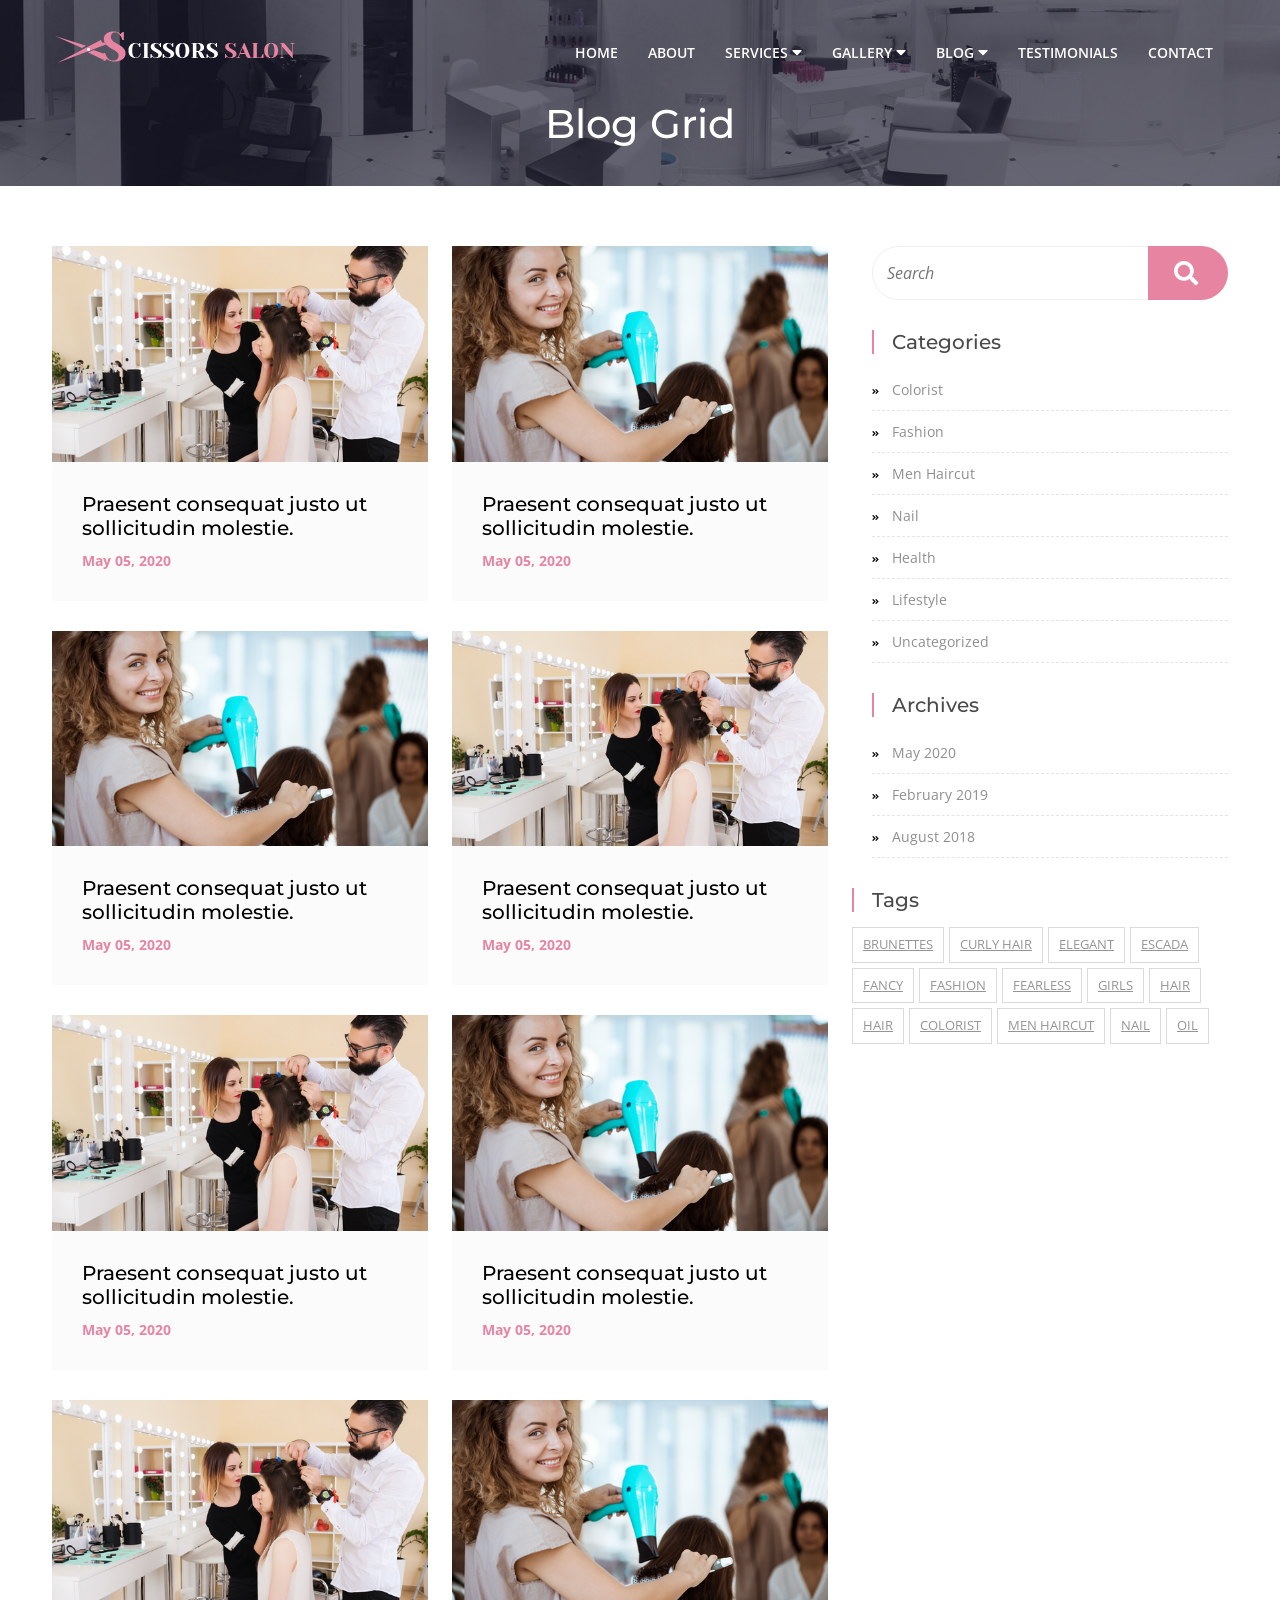
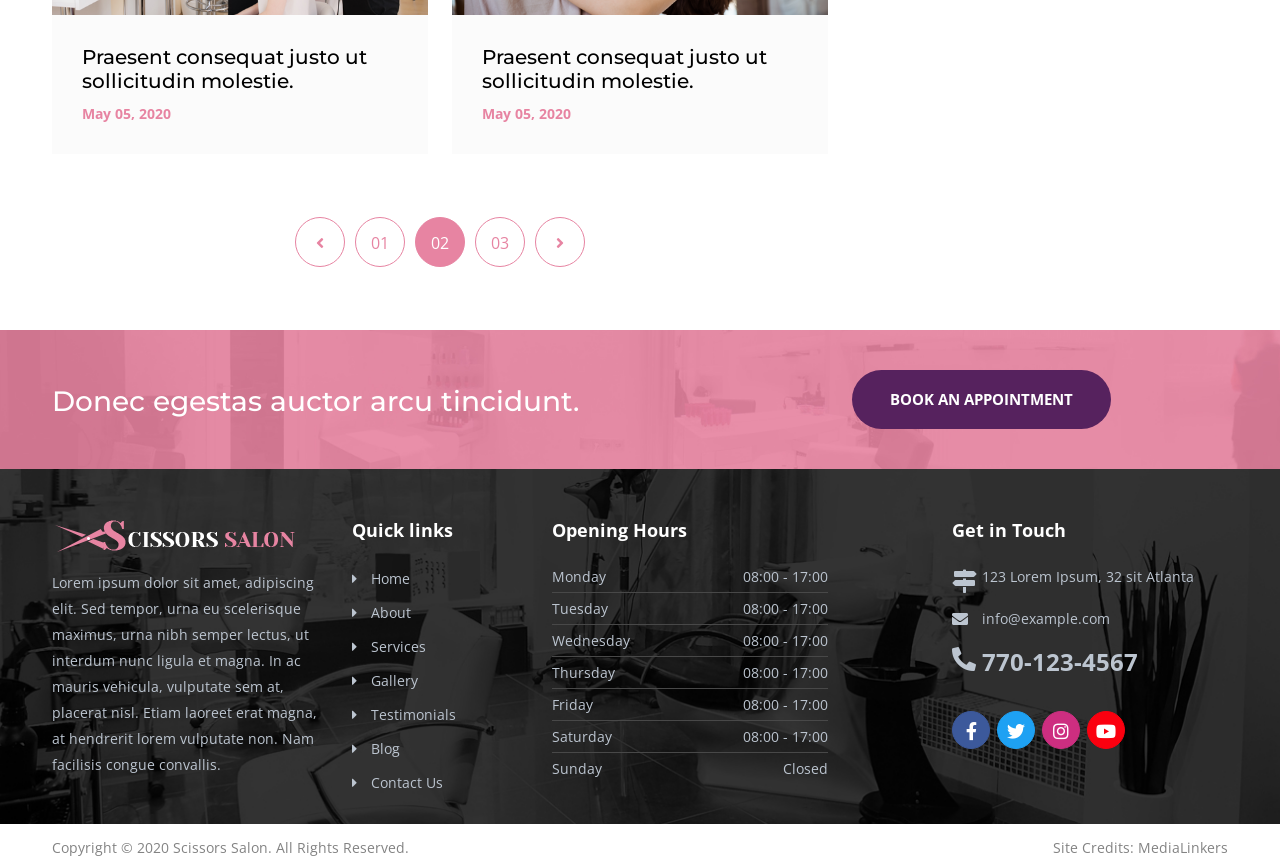
<file: blog_grid.html>
<!doctype html>
<html lang="en">
<head>
    <!-- Required meta tags -->
    <meta charset="utf-8">
    <meta name="viewport" content="width=device-width, initial-scale=1, shrink-to-fit=no">

    <!-- Favicon -->
    <link rel="shortcut icon" href="favicon.ico">

    <!-- Bootstrap CSS -->
    <link rel="stylesheet" href="css/bootstrap.min.css">
    <link href="css/all.css" rel="stylesheet">
    <link href="css/owl.carousel.css" rel="stylesheet">

    <!-- <link rel="stylesheet" href="css/switcher.css"> -->
    <link rel="stylesheet" href="rs-plugin/css/settings.css">
    <!-- Jquery Fancybox CSS -->
    <link rel="stylesheet" type="text/css" href="css/jquery.fancybox.min.css" media="screen" />
    <link href="css/style.css" rel="stylesheet" id="colors">
    <title>Scissors Salon | HTML Template by Medialinkers</title>
</head>

<body>

    <!--Header Start-->
    <div class="custom-navbar wow fadeInDown" data-wow-duration="2s" role="navigation" id="header">
        <div class="header-wrap">
            <div class="container">
                <div class="row">
                    <div class="col-lg-4 col-md-12 navbar-light">
                        <div class="atlanta_logo"><img alt="" class="logo-default" src="images/salon_logo.png"></div>
                        <button class="navbar-toggler" type="button" data-bs-toggle="collapse" data-bs-target="#navbarSupportedContent" aria-controls="navbarSupportedContent" aria-expanded="false" aria-label="Toggle navigation">
                            <span class="navbar-toggler-icon"></span>
                        </button>
                    </div>
                    <div class="col-lg-8 col-md-12">
                        <div class="navigation-wrap" id="filters">
                            <nav class="navbar navbar-expand-lg navbar-light"> <a class="navbar-brand" href="#">Menu</a>
                                <div class="collapse navbar-collapse" id="navbarSupportedContent">
                                    <button class="close-toggler" type="button" data-toggle="offcanvas"> <span><i class="fas fa-times-circle" aria-hidden="true"></i></span> </button>
                                    <ul class="navbar-nav mr-auto">
                                        <li class="nav-item"> <a class="nav-link" href="index.html">Home <span class="sr-only">(current)</span></a> </li>
                                        <li class="nav-item"><a class="nav-link" href="about.html">About</a></li>
                                        <li class="nav-item"><a class="nav-link" href="services.html">Services</a> <i class="fas fa-caret-down"></i>
                                            <ul class="submenu">
                                                <li><a href="services.html">Services</a></li>
                                                <li><a href="services_details.html">Service Details</a></li>
                                            </ul>
                                        </li>
                                        <li class="nav-item"><a class="nav-link" href="gallery.html">Gallery</a> <i class="fas fa-caret-down"></i>
                                            <ul class="submenu">
                                                <li><a href="gallery.html">Gallery Style 01</a></li>
                                                <li><a href="gallery_02.html">Gallery Style 02</a></li>
                                                <li><a href="gallery_03.html">Gallery Style 03</a></li>
                                            </ul>
                                        </li>
                                        <li class="nav-item"><a class="nav-link" href="blog.html">Blog</a> <i class="fas fa-caret-down"></i>
                                            <ul class="submenu">
                                                <li><a href="blog.html">Blog</a></li>
                                                <li><a href="blog_grid.html">Blog Grid</a></li>
                                                <li><a href="blog_list.html">Blog List</a></li>
                                                <li><a href="blog_details.html">Blog Details</a></li>
                                            </ul>
                                        </li>
                                        <li class="nav-item"><a class="nav-link" href="testimonials.html">Testimonials</a></li>
                                        <li class="nav-item"><a class="nav-link" href="contact.html">Contact</a></li>
                                    </ul>
                                </div>
                            </nav>
                        </div>
                    </div>
                </div>
            </div>
        </div>
    </div>
    <!--Header End-->

    <!-- Inner Heading Start -->
    <div class="inner_heading">
        <div class="container">
            <h1>Blog Grid</h1>
        </div>
    </div>
    <!-- Inner Heading End -->

    <!-- Blog Start -->
    <div class="blog-wrap blog_side blogWrp">
        <div class="container">
            <div class="row">
                <div class="col-lg-8">
                    <div class="row">
                        <div class="col-lg-6">
                            <div class="blogImg"><img alt="" src="images/blog01.png"></div>
                            <div class="blog_sec">
                                <h3><a href="blog_details.html">Praesent consequat justo ut sollicitudin molestie.</a></h3>
                                <div class="blog_date">May 05, 2020</div>
                            </div>
                        </div>
                        <div class="col-lg-6">
                            <div class="blogImg"><img alt="" src="images/blog02.png"></div>
                            <div class="blog_sec">
                                <h3><a href="blog_details.html">Praesent consequat justo ut sollicitudin molestie.</a></h3>
                                <div class="blog_date">May 05, 2020</div>
                            </div>
                        </div>
                        <div class="col-lg-6">
                            <div class="blogImg"><img alt="" src="images/blog02.png"></div>
                            <div class="blog_sec">
                                <h3><a href="blog_details.html">Praesent consequat justo ut sollicitudin molestie.</a></h3>
                                <div class="blog_date">May 05, 2020</div>
                            </div>
                        </div>
                        <div class="col-lg-6">
                            <div class="blogImg"><img alt="" src="images/blog01.png"></div>
                            <div class="blog_sec">
                                <h3><a href="blog_details.html">Praesent consequat justo ut sollicitudin molestie.</a></h3>
                                <div class="blog_date">May 05, 2020</div>
                            </div>
                        </div>
                        <div class="col-lg-6">
                            <div class="blogImg"><img alt="" src="images/blog01.png"></div>
                            <div class="blog_sec">
                                <h3><a href="blog_details.html">Praesent consequat justo ut sollicitudin molestie.</a></h3>
                                <div class="blog_date">May 05, 2020</div>
                            </div>
                        </div>
                        <div class="col-lg-6">
                            <div class="blogImg"><img alt="" src="images/blog02.png"></div>
                            <div class="blog_sec">
                                <h3><a href="blog_details.html">Praesent consequat justo ut sollicitudin molestie.</a></h3>
                                <div class="blog_date">May 05, 2020</div>
                            </div>
                        </div>
                        <div class="col-lg-6">
                            <div class="blogImg"><img alt="" src="images/blog01.png"></div>
                            <div class="blog_sec">
                                <h3><a href="blog_details.html">Praesent consequat justo ut sollicitudin molestie.</a></h3>
                                <div class="blog_date">May 05, 2020</div>
                            </div>
                        </div>
                        <div class="col-lg-6">
                            <div class="blogImg"><img alt="" src="images/blog02.png"></div>
                            <div class="blog_sec">
                                <h3><a href="blog_details.html">Praesent consequat justo ut sollicitudin molestie.</a></h3>
                                <div class="blog_date">May 05, 2020</div>
                            </div>
                        </div>
                    </div>
                    <div class="blog-pagination text-center"> <a href="#0"><i class="fas fa-angle-left"></i></a> <a href="#0">01</a> <a href="#0" class="active">02</a> <a href="#0">03</a> <a href="#0"><i class="fas fa-angle-right"></i></a> </div>
                </div>
                <div class="col-lg-4">
                    <div class="sidebar">
                        <div class="sidebar-item">
                            <form>
                                <input type="text" name="text" placeholder="Search">
                                <button><i class="fa fa-search" aria-hidden="true"></i></button>
                            </form>
                        </div>
                        <!-- sidebar item -->

                        <div class="sidebar-item">
                            <h3 class="sidebar-title">Categories</h3>
                            <ul class="categories">
                                <li><a href="#">colorist</a></li>
                                <li><a href="#">fashion</a></li>
                                <li><a href="#">men haircut</a></li>
                                <li><a href="#">nail</a></li>
                                <li><a href="#">Health</a></li>
                                <li><a href="#">Lifestyle</a></li>
                                <li><a href="#">Uncategorized </a></li>
                            </ul>
                        </div>
                        <div class="sidebar-item">
                            <h3 class="sidebar-title">Archives</h3>
                            <ul class="categories">
                                <li><a href="#">May 2020 </a></li>
                                <li><a href="#">February 2019 </a></li>
                                <li><a href="#">August 2018 </a></li>
                            </ul>
                        </div>
                    </div>
                    <!-- sidebar item -->

                    <div class="widget sidebar-item">
                        <h3 class="sidebar-title">Tags</h3>
                        <ul class="tags">
                            <li><a href="#">Brunettes</a></li>
                            <li><a href="#">curly hair</a></li>
                            <li><a href="#">elegant</a></li>
                            <li><a href="#">escada</a></li>
                            <li><a href="#">fancy</a></li>
                            <li><a href="#">fashion</a></li>
                            <li><a href="#">fearless</a></li>
                            <li><a href="#">girls</a></li>
                            <li><a href="#">hair</a></li>
                            <li><a href="#">hair</a></li>
                            <li><a href="#">colorist</a></li>
                            <li><a href="#">men haircut</a></li>
                            <li><a href="#">nail</a></li>
                            <li><a href="#">oil</a></li>
                        </ul>
                    </div>
                </div>
            </div>
        </div>
    </div>
    <!-- Blog End -->

    <!-- Appointment Start -->
    <div class="appointment-wrap">
        <div class="container">
            <div class="row">
                <div class="col-lg-8">
                    <h3>Donec egestas auctor arcu tincidunt.</h3>
                </div>
                <div class="col-lg-4">
                    <div class="readmore"><a href="#">Book An Appointment</a></div>
                </div>
            </div>
        </div>
    </div>
    <!-- Appointment Start -->

    <!-- Footer Start -->
    <div class="footer-wrap">
        <div class="container">
            <div class="row">
                <div class="col-lg-3">
                    <div class="footer_logo"><img alt="" class="footer-default" src="images/salon_logo.png"></div>
                    <p>Lorem ipsum dolor sit amet, adipiscing elit. Sed tempor, urna eu scelerisque maximus, urna nibh semper lectus, ut interdum nunc ligula et magna. In ac mauris vehicula, vulputate sem at, placerat nisl. Etiam laoreet erat magna, at hendrerit lorem vulputate non. Nam facilisis congue convallis.</p>
                </div>
                <div class="col-lg-2 col-md-3">
                    <h3>Quick links</h3>
                    <ul class="footer-links">
                        <li> <a href="index.html">Home</a></li>
                        <li> <a href="about.html">About</a></li>
                        <li> <a href="services.html">Services</a></li>
                        <li> <a href="gallery.html">Gallery</a></li>
                        <li> <a href="testimonials.html">Testimonials</a></li>
                        <li> <a href="blog.html">Blog</a></li>
                        <li> <a href="contact.html">Contact Us</a></li>
                    </ul>
                </div>
                <div class="col-lg-3 col-md-4">
                    <h3>Opening Hours</h3>
                    <ul class="unorderList hourswrp">
                        <li>Monday <span>08:00 - 17:00</span></li>
                        <li>Tuesday <span>08:00 - 17:00</span></li>
                        <li>Wednesday <span>08:00 - 17:00</span></li>
                        <li>Thursday <span>08:00 - 17:00</span></li>
                        <li>Friday <span>08:00 - 17:00</span></li>
                        <li>Saturday <span>08:00 - 17:00</span></li>
                        <li>Sunday <span>Closed</span></li>
                    </ul>
                </div>
                <div class="col-lg-3 col-md-4 offset-1">
                    <div class="footer_info">
                        <h3>Get in Touch</h3>
                        <ul class="footer-adress">
                            <li class="footer_address"> <i class="fas fa-map-signs"></i> <span>123 Lorem Ipsum, 32 sit Atlanta</span> </li>
                            <li class="footer_email"> <i class="fas fa-envelope" aria-hidden="true"></i> <span><a href="mailto:info@example.com"> info@example.com </a></span> </li>
                            <li class="footer_phone"> <i class="fas fa-phone-alt"></i> <span><a href="tel:7704282433"> 770-123-4567</a></span> </li>
                        </ul>
                        <div class="social-icons footer_icon">
                            <ul>
                                <li><a href="#"><i class="fab fa-facebook-f" aria-hidden="true"></i></a></li>
                                <li><a href="#"><i class="fab fa-twitter" aria-hidden="true"></i></a></li>
                                <li><a href="#"><i class="fab fa-instagram" aria-hidden="true"></i></a></li>
                                <li><a href="#"><i class="fab fa-youtube" aria-hidden="true"></i></a></li>
                            </ul>
                        </div>
                    </div>
                </div>
            </div>
        </div>
    </div>
    <!-- Footer End -->

    <div class="copyright-wrap">
        <div class="container">
            <div class="row">
                <div class="col-lg-6">
                    <div class="copyright">Copyright © 2020 Scissors Salon. All Rights Reserved.</div>
                </div>
                <div class="col-lg-6">
                    <div class="credits">Site Credits: <a href="https://www.medialinkers.com/" target="_blank" rel="nofollow">MediaLinkers</a></div>
                </div>
            </div>
        </div>
    </div>

    <!-- Js -->
    <script src="js/jquery.min.js"></script>
    <script src="js/bootstrap.bundle.min.js"></script>
    <script type="text/javascript" src="rs-plugin/js/jquery.themepunch.tools.min.js"></script>
    <script type="text/javascript" src="rs-plugin/js/jquery.themepunch.revolution.min.js"></script>
    <!-- Jquery Fancybox -->
    <script src="js/jquery.fancybox.min.js"></script>
    <!-- general script file -->
    <script src="js/owl.carousel.js"></script>
    <script src="js/script.js"></script>
</body>
</html>
</file>
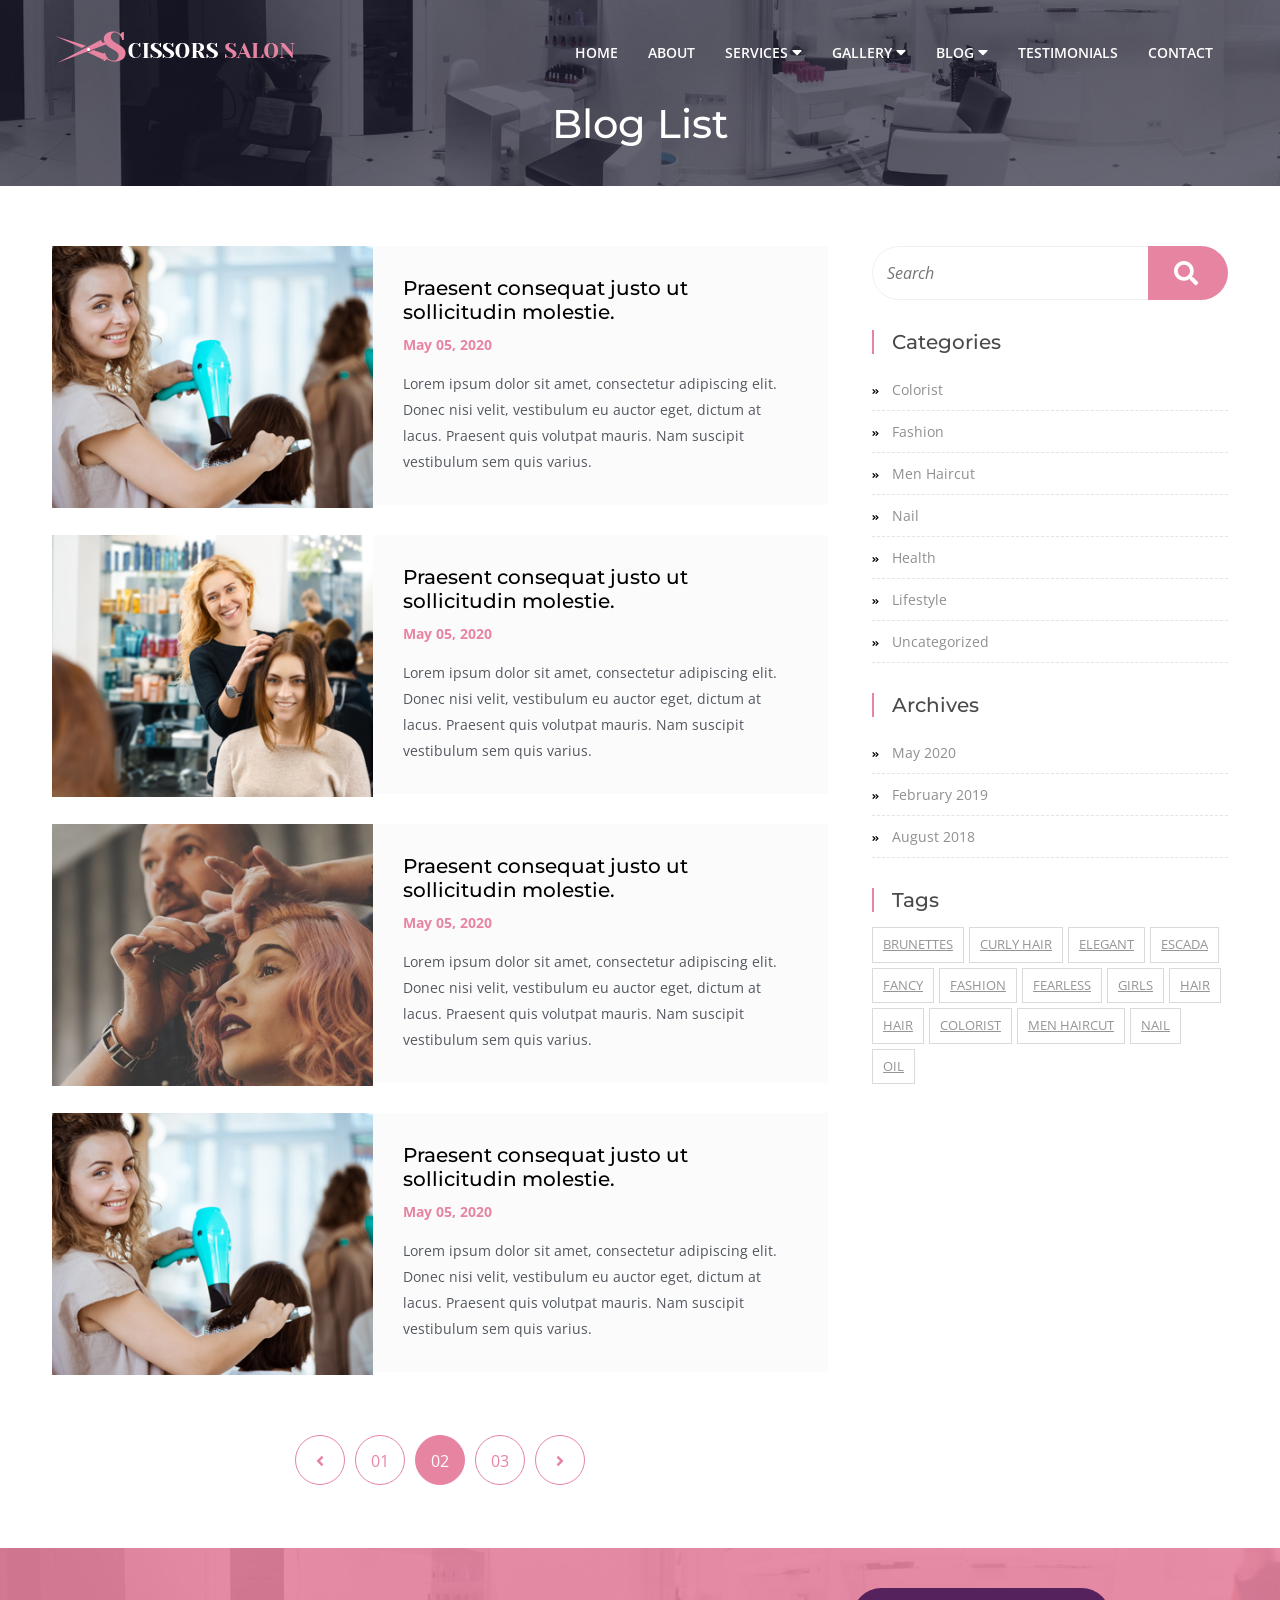
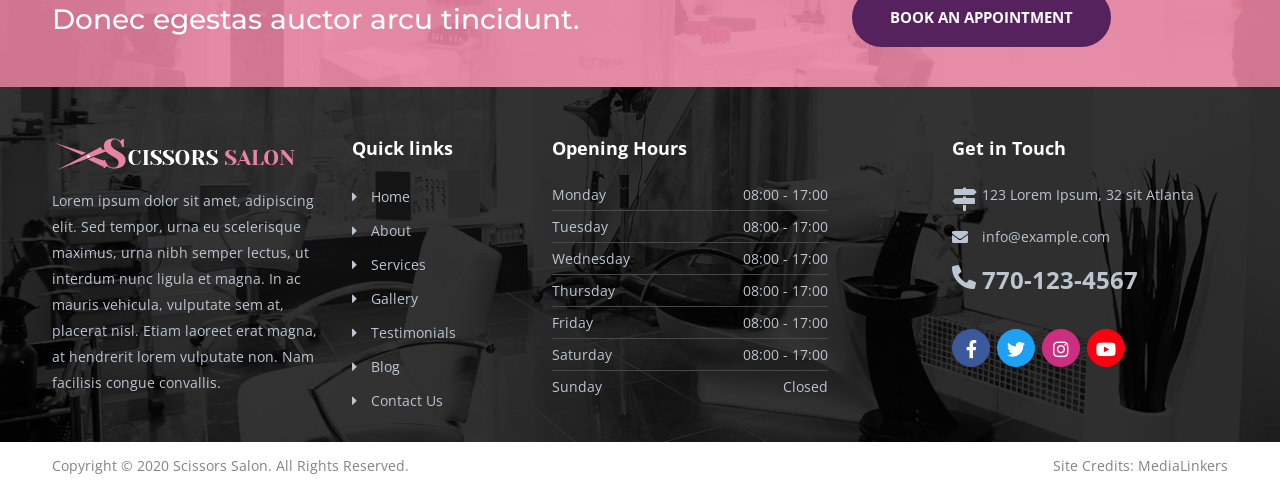
<file: blog_list.html>
<!doctype html>
<html lang="en">
<head>
    <!-- Required meta tags -->
    <meta charset="utf-8">
    <meta name="viewport" content="width=device-width, initial-scale=1, shrink-to-fit=no">

    <!-- Favicon -->
    <link rel="shortcut icon" href="favicon.ico">

    <!-- Bootstrap CSS -->
    <link rel="stylesheet" href="css/bootstrap.min.css">
    <link href="css/all.css" rel="stylesheet">
    <link href="css/owl.carousel.css" rel="stylesheet">

    <!-- <link rel="stylesheet" href="css/switcher.css"> -->
    <link rel="stylesheet" href="rs-plugin/css/settings.css">
    <!-- Jquery Fancybox CSS -->
    <link rel="stylesheet" type="text/css" href="css/jquery.fancybox.min.css" media="screen" />
    <link href="css/style.css" rel="stylesheet" id="colors">
    <title>Scissors Salon | HTML Template by Medialinkers</title>
</head>

<body>

    <!--Header Start-->
    <div class="custom-navbar wow fadeInDown" data-wow-duration="2s" role="navigation" id="header">
        <div class="header-wrap">
            <div class="container">
                <div class="row">
                    <div class="col-lg-4 col-md-12 navbar-light">
                        <div class="atlanta_logo"><img alt="" class="logo-default" src="images/salon_logo.png"></div>
                        <button class="navbar-toggler" type="button" data-bs-toggle="collapse" data-bs-target="#navbarSupportedContent" aria-controls="navbarSupportedContent" aria-expanded="false" aria-label="Toggle navigation">
                            <span class="navbar-toggler-icon"></span>
                        </button>
                    </div>
                    <div class="col-lg-8 col-md-12">
                        <div class="navigation-wrap" id="filters">
                            <nav class="navbar navbar-expand-lg navbar-light"> <a class="navbar-brand" href="#">Menu</a>
                                <div class="collapse navbar-collapse" id="navbarSupportedContent">
                                    <button class="close-toggler" type="button" data-toggle="offcanvas"> <span><i class="fas fa-times-circle" aria-hidden="true"></i></span> </button>
                                    <ul class="navbar-nav mr-auto">
                                        <li class="nav-item"> <a class="nav-link" href="index.html">Home <span class="sr-only">(current)</span></a> </li>
                                        <li class="nav-item"><a class="nav-link" href="about.html">About</a></li>
                                        <li class="nav-item"><a class="nav-link" href="services.html">Services</a> <i class="fas fa-caret-down"></i>
                                            <ul class="submenu">
                                                <li><a href="services.html">Services</a></li>
                                                <li><a href="services_details.html">Service Details</a></li>
                                            </ul>
                                        </li>
                                        <li class="nav-item"><a class="nav-link" href="gallery.html">Gallery</a> <i class="fas fa-caret-down"></i>
                                            <ul class="submenu">
                                                <li><a href="gallery.html">Gallery Style 01</a></li>
                                                <li><a href="gallery_02.html">Gallery Style 02</a></li>
                                                <li><a href="gallery_03.html">Gallery Style 03</a></li>
                                            </ul>
                                        </li>
                                        <li class="nav-item"><a class="nav-link" href="blog.html">Blog</a> <i class="fas fa-caret-down"></i>
                                            <ul class="submenu">
                                                <li><a href="blog.html">Blog</a></li>
                                                <li><a href="blog_grid.html">Blog Grid</a></li>
                                                <li><a href="blog_list.html">Blog List</a></li>
                                                <li><a href="blog_details.html">Blog Details</a></li>
                                            </ul>
                                        </li>
                                        <li class="nav-item"><a class="nav-link" href="testimonials.html">Testimonials</a></li>
                                        <li class="nav-item"><a class="nav-link" href="contact.html">Contact</a></li>
                                    </ul>
                                </div>
                            </nav>
                        </div>
                    </div>
                </div>
            </div>
        </div>
    </div>
    <!--Header End-->

    <!-- Inner Heading Start -->
    <div class="inner_heading">
        <div class="container">
            <h1>Blog List</h1>
        </div>
    </div>
    <!-- Inner Heading End -->

    <!-- Blog Start -->
    <div class="blog-wrap blog_side blogWrp">
        <div class="container">
            <div class="row">
                <div class="col-lg-8">
                    <ul class="blog_list">
                        <li>
                            <div class="row">
                                <div class="col-lg-5 col-md-5">
                                    <div class="blogImg"><img alt="" src="images/blog01.jpg"></div>
                                </div>
                                <div class="col-lg-7 col-md-7">
                                    <div class="blog_sec">
                                        <h3><a href="blog_details.html">Praesent consequat justo ut sollicitudin molestie.</a></h3>
                                        <div class="blog_date">May 05, 2020</div>
                                        <p>Lorem ipsum dolor sit amet, consectetur adipiscing elit. Donec nisi velit, vestibulum eu auctor eget, dictum at lacus. Praesent quis volutpat mauris. Nam suscipit vestibulum sem quis varius.</p>
                                    </div>
                                </div>
                            </div>
                        </li>
                        <li>
                            <div class="row">
                                <div class="col-lg-5 col-md-5">
                                    <div class="blogImg"><img alt="" src="images/blog02.jpg"></div>
                                </div>
                                <div class="col-lg-7 col-md-7">
                                    <div class="blog_sec">
                                        <h3><a href="blog_details.html">Praesent consequat justo ut sollicitudin molestie.</a></h3>
                                        <div class="blog_date">May 05, 2020</div>
                                        <p>Lorem ipsum dolor sit amet, consectetur adipiscing elit. Donec nisi velit, vestibulum eu auctor eget, dictum at lacus. Praesent quis volutpat mauris. Nam suscipit vestibulum sem quis varius.</p>
                                    </div>
                                </div>
                            </div>
                        </li>
                        <li>
                            <div class="row">
                                <div class="col-lg-5 col-md-5">
                                    <div class="blogImg"><img alt="" src="images/blog03.jpg"></div>
                                </div>
                                <div class="col-lg-7 col-md-7">
                                    <div class="blog_sec">
                                        <h3><a href="blog_details.html">Praesent consequat justo ut sollicitudin molestie.</a></h3>
                                        <div class="blog_date">May 05, 2020</div>
                                        <p>Lorem ipsum dolor sit amet, consectetur adipiscing elit. Donec nisi velit, vestibulum eu auctor eget, dictum at lacus. Praesent quis volutpat mauris. Nam suscipit vestibulum sem quis varius.</p>
                                    </div>
                                </div>
                            </div>
                        </li>
                        <li>
                            <div class="row">
                                <div class="col-lg-5 col-md-5">
                                    <div class="blogImg"><img alt="" src="images/blog01.jpg"></div>
                                </div>
                                <div class="col-lg-7 col-md-7">
                                    <div class="blog_sec">
                                        <h3><a href="blog_details.html">Praesent consequat justo ut sollicitudin molestie.</a></h3>
                                        <div class="blog_date">May 05, 2020</div>
                                        <p>Lorem ipsum dolor sit amet, consectetur adipiscing elit. Donec nisi velit, vestibulum eu auctor eget, dictum at lacus. Praesent quis volutpat mauris. Nam suscipit vestibulum sem quis varius.</p>
                                    </div>
                                </div>
                            </div>
                        </li>
                    </ul>
                    <div class="blog-pagination text-center"> <a href="#0"><i class="fas fa-angle-left"></i></a> <a href="#0">01</a> <a href="#0" class="active">02</a> <a href="#0">03</a> <a href="#0"><i class="fas fa-angle-right"></i></a> </div>
                </div>
                <div class="col-lg-4">
                    <div class="sidebar">
                        <div class="sidebar-item">
                            <form>
                                <input type="text" name="text" placeholder="Search">
                                <button><i class="fa fa-search" aria-hidden="true"></i></button>
                            </form>
                        </div>
                        <!-- sidebar item -->

                        <div class="sidebar-item">
                            <h3 class="sidebar-title">Categories</h3>
                            <ul class="categories">
                                <li><a href="#">colorist</a></li>
                                <li><a href="#">fashion</a></li>
                                <li><a href="#">men haircut</a></li>
                                <li><a href="#">nail</a></li>
                                <li><a href="#">Health</a></li>
                                <li><a href="#">Lifestyle</a></li>
                                <li><a href="#">Uncategorized </a></li>
                            </ul>
                        </div>
                        <div class="sidebar-item">
                            <h3 class="sidebar-title">Archives</h3>
                            <ul class="categories">
                                <li><a href="#">May 2020 </a></li>
                                <li><a href="#">February 2019 </a></li>
                                <li><a href="#">August 2018 </a></li>
                            </ul>
                        </div>

                        <!-- sidebar item -->

                        <div class="widget sidebar-item">
                            <h3 class="sidebar-title">Tags</h3>
                            <ul class="tags">
                                <li><a href="#">Brunettes</a></li>
                                <li><a href="#">curly hair</a></li>
                                <li><a href="#">elegant</a></li>
                                <li><a href="#">escada</a></li>
                                <li><a href="#">fancy</a></li>
                                <li><a href="#">fashion</a></li>
                                <li><a href="#">fearless</a></li>
                                <li><a href="#">girls</a></li>
                                <li><a href="#">hair</a></li>
                                <li><a href="#">hair</a></li>
                                <li><a href="#">colorist</a></li>
                                <li><a href="#">men haircut</a></li>
                                <li><a href="#">nail</a></li>
                                <li><a href="#">oil</a></li>
                            </ul>
                        </div>
                    </div>
                </div>
            </div>
        </div>
    </div>
    <!-- Blog End -->

    <!-- Appointment Start -->
    <div class="appointment-wrap">
        <div class="container">
            <div class="row">
                <div class="col-lg-8">
                    <h3>Donec egestas auctor arcu tincidunt.</h3>
                </div>
                <div class="col-lg-4">
                    <div class="readmore"><a href="#">Book An Appointment</a></div>
                </div>
            </div>
        </div>
    </div>
    <!-- Appointment Start -->

    <!-- Footer Start -->
    <div class="footer-wrap">
        <div class="container">
            <div class="row">
                <div class="col-lg-3">
                    <div class="footer_logo"><img alt="" class="footer-default" src="images/salon_logo.png"></div>
                    <p>Lorem ipsum dolor sit amet, adipiscing elit. Sed tempor, urna eu scelerisque maximus, urna nibh semper lectus, ut interdum nunc ligula et magna. In ac mauris vehicula, vulputate sem at, placerat nisl. Etiam laoreet erat magna, at hendrerit lorem vulputate non. Nam facilisis congue convallis.</p>
                </div>
                <div class="col-lg-2 col-md-3">
                    <h3>Quick links</h3>
                    <ul class="footer-links">
                        <li> <a href="index.html">Home</a></li>
                        <li> <a href="about.html">About</a></li>
                        <li> <a href="services.html">Services</a></li>
                        <li> <a href="gallery.html">Gallery</a></li>
                        <li> <a href="testimonials.html">Testimonials</a></li>
                        <li> <a href="blog.html">Blog</a></li>
                        <li> <a href="contact.html">Contact Us</a></li>
                    </ul>
                </div>
                <div class="col-lg-3 col-md-4">
                    <h3>Opening Hours</h3>
                    <ul class="unorderList hourswrp">
                        <li>Monday <span>08:00 - 17:00</span></li>
                        <li>Tuesday <span>08:00 - 17:00</span></li>
                        <li>Wednesday <span>08:00 - 17:00</span></li>
                        <li>Thursday <span>08:00 - 17:00</span></li>
                        <li>Friday <span>08:00 - 17:00</span></li>
                        <li>Saturday <span>08:00 - 17:00</span></li>
                        <li>Sunday <span>Closed</span></li>
                    </ul>
                </div>
                <div class="col-lg-3 col-md-4 offset-1">
                    <div class="footer_info">
                        <h3>Get in Touch</h3>
                        <ul class="footer-adress">
                            <li class="footer_address"> <i class="fas fa-map-signs"></i> <span>123 Lorem Ipsum, 32 sit Atlanta</span> </li>
                            <li class="footer_email"> <i class="fas fa-envelope" aria-hidden="true"></i> <span><a href="mailto:info@example.com"> info@example.com </a></span> </li>
                            <li class="footer_phone"> <i class="fas fa-phone-alt"></i> <span><a href="tel:7704282433"> 770-123-4567</a></span> </li>
                        </ul>
                        <div class="social-icons footer_icon">
                            <ul>
                                <li><a href="#"><i class="fab fa-facebook-f" aria-hidden="true"></i></a></li>
                                <li><a href="#"><i class="fab fa-twitter" aria-hidden="true"></i></a></li>
                                <li><a href="#"><i class="fab fa-instagram" aria-hidden="true"></i></a></li>
                                <li><a href="#"><i class="fab fa-youtube" aria-hidden="true"></i></a></li>
                            </ul>
                        </div>
                    </div>
                </div>
            </div>
        </div>
    </div>
    <!-- Footer End -->

    <div class="copyright-wrap">
        <div class="container">
            <div class="row">
                <div class="col-lg-6">
                    <div class="copyright">Copyright © 2020 Scissors Salon. All Rights Reserved.</div>
                </div>
                <div class="col-lg-6">
                    <div class="credits">Site Credits: <a href="https://www.medialinkers.com/" target="_blank" rel="nofollow">MediaLinkers</a></div>
                </div>
            </div>
        </div>
    </div>

    <!-- Js -->
    <script src="js/jquery.min.js"></script>
    <script src="js/bootstrap.bundle.min.js"></script>
    <script type="text/javascript" src="rs-plugin/js/jquery.themepunch.tools.min.js"></script>
    <script type="text/javascript" src="rs-plugin/js/jquery.themepunch.revolution.min.js"></script>
    <!-- Jquery Fancybox -->
    <script src="js/jquery.fancybox.min.js"></script>
    <!-- general script file -->
    <script src="js/owl.carousel.js"></script>
    <script src="js/script.js"></script>
</body>
</html>
</file>
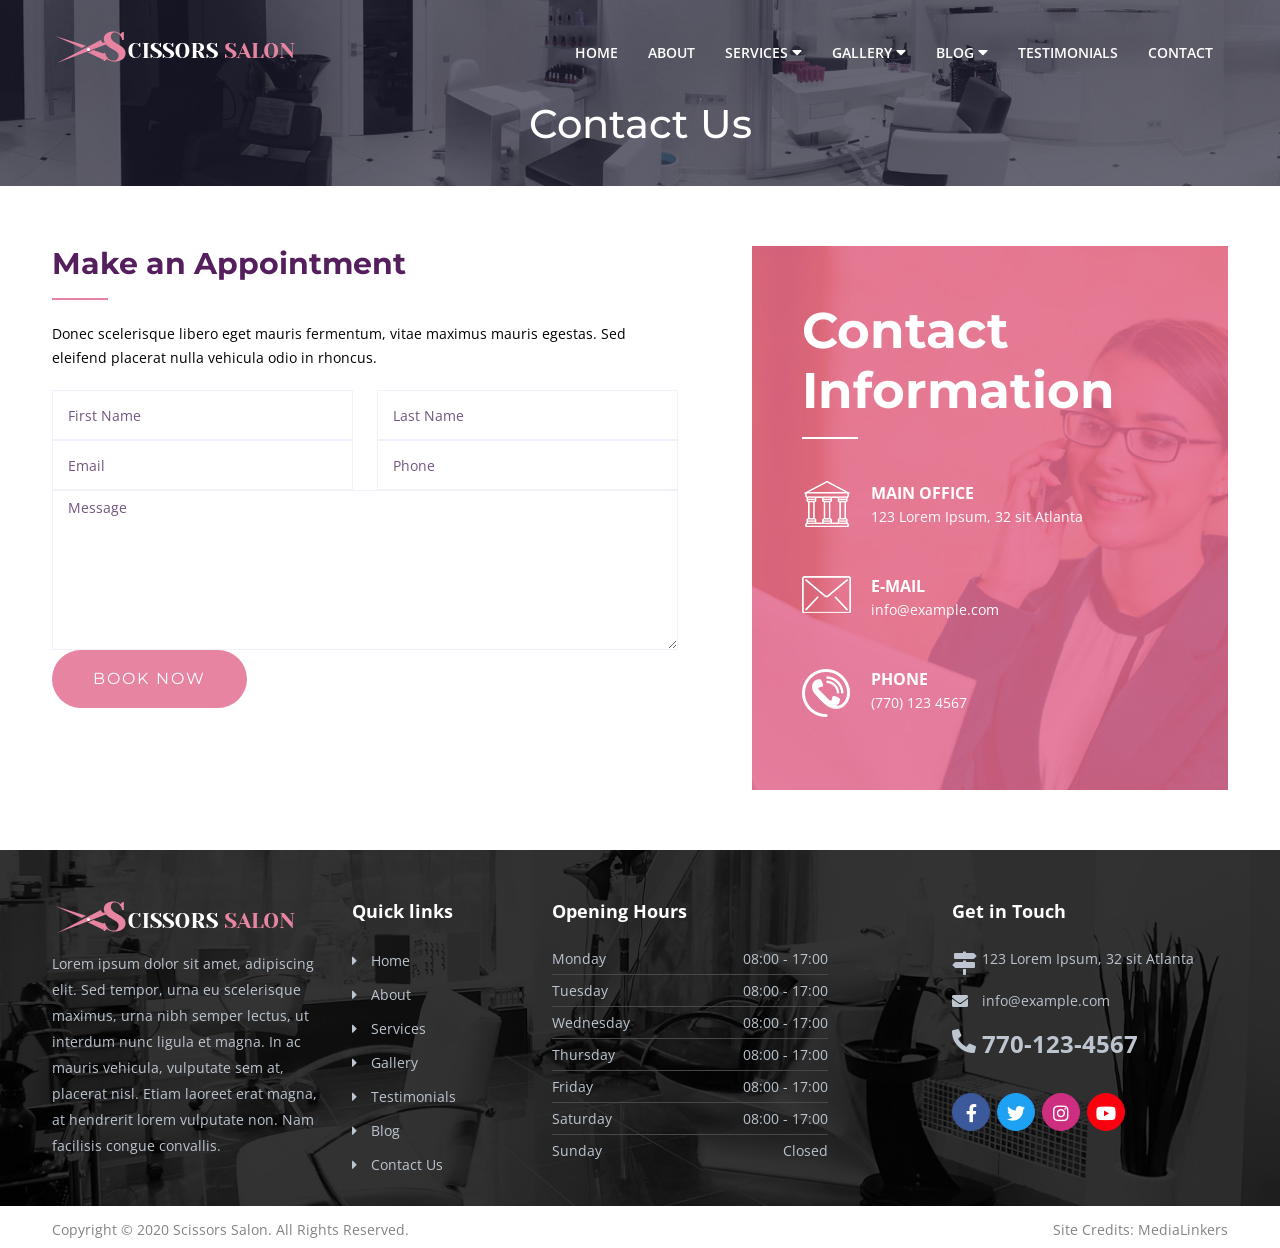
<file: contact.html>
<!doctype html>
<html lang="en">
<head>
    <!-- Required meta tags -->
    <meta charset="utf-8">
    <meta name="viewport" content="width=device-width, initial-scale=1, shrink-to-fit=no">

    <!-- Favicon -->
    <link rel="shortcut icon" href="favicon.ico">

    <!-- Bootstrap CSS -->
    <link rel="stylesheet" href="css/bootstrap.min.css">
    <link href="css/all.css" rel="stylesheet">
    <link href="css/owl.carousel.css" rel="stylesheet">

    <!-- <link rel="stylesheet" href="css/switcher.css"> -->
    <link rel="stylesheet" href="rs-plugin/css/settings.css">
    <!-- Jquery Fancybox CSS -->
    <link rel="stylesheet" type="text/css" href="css/jquery.fancybox.min.css" media="screen" />
    <link href="css/style.css" rel="stylesheet" id="colors">
    <title>Scissors Salon | HTML Template by Medialinkers</title>
</head>

<body>

    <!--Header Start-->
    <div class="custom-navbar wow fadeInDown" data-wow-duration="2s" role="navigation" id="header">
        <div class="header-wrap">
            <div class="container">
                <div class="row">
                    <div class="col-lg-4 col-md-12 navbar-light">
                        <div class="atlanta_logo"><img alt="" class="logo-default" src="images/salon_logo.png"></div>
                        <button class="navbar-toggler" type="button" data-bs-toggle="collapse" data-bs-target="#navbarSupportedContent" aria-controls="navbarSupportedContent" aria-expanded="false" aria-label="Toggle navigation">
                            <span class="navbar-toggler-icon"></span>
                        </button>
                    </div>
                    <div class="col-lg-8 col-md-12">
                        <div class="navigation-wrap" id="filters">
                            <nav class="navbar navbar-expand-lg navbar-light"> <a class="navbar-brand" href="#">Menu</a>
                                <div class="collapse navbar-collapse" id="navbarSupportedContent">
                                    <button class="close-toggler" type="button" data-toggle="offcanvas"> <span><i class="fas fa-times-circle" aria-hidden="true"></i></span> </button>
                                    <ul class="navbar-nav mr-auto">
                                        <li class="nav-item"> <a class="nav-link" href="index.html">Home <span class="sr-only">(current)</span></a> </li>
                                        <li class="nav-item"><a class="nav-link" href="about.html">About</a></li>
                                        <li class="nav-item"><a class="nav-link" href="services.html">Services</a> <i class="fas fa-caret-down"></i>
                                            <ul class="submenu">
                                                <li><a href="services.html">Services</a></li>
                                                <li><a href="services_details.html">Service Details</a></li>
                                            </ul>
                                        </li>
                                        <li class="nav-item"><a class="nav-link" href="gallery.html">Gallery</a> <i class="fas fa-caret-down"></i>
                                            <ul class="submenu">
                                                <li><a href="gallery.html">Gallery Style 01</a></li>
                                                <li><a href="gallery_02.html">Gallery Style 02</a></li>
                                                <li><a href="gallery_03.html">Gallery Style 03</a></li>
                                            </ul>
                                        </li>
                                        <li class="nav-item"><a class="nav-link" href="blog.html">Blog</a> <i class="fas fa-caret-down"></i>
                                            <ul class="submenu">
                                                <li><a href="blog.html">Blog</a></li>
                                                <li><a href="blog_grid.html">Blog Grid</a></li>
                                                <li><a href="blog_list.html">Blog List</a></li>
                                                <li><a href="blog_details.html">Blog Details</a></li>
                                            </ul>
                                        </li>
                                        <li class="nav-item"><a class="nav-link" href="testimonials.html">Testimonials</a></li>
                                        <li class="nav-item"><a class="nav-link" href="contact.html">Contact</a></li>
                                    </ul>
                                </div>
                            </nav>
                        </div>
                    </div>
                </div>
            </div>
        </div>
    </div>
    <!--Header End-->

    <!-- Inner Heading Start -->
    <div class="inner_heading">
        <div class="container">
            <h1>Contact Us</h1>
        </div>
    </div>
    <!-- Inner Heading End -->

    <!-- Contact Start -->
    <div class="contact-wrap">
        <div class="container">
            <div class="row">
                <div class="col-lg-7">
                    <div class="contact_form">
                        <div class="title">
                            <h1>Make an Appointment</h1>
                        </div>
                        <p>Donec scelerisque libero eget mauris fermentum, vitae maximus mauris egestas. Sed eleifend placerat nulla vehicula odio in rhoncus.</p>
                        <form class="form" action="https://www.medialinkers.net/demo/envato/saloon/publish/mail/mail.php">
                            <div class="row">
                                <div class="col-lg-6">
                                    <div class="form-group">
                                        <input name="name" type="text" class="form-control" placeholder="First Name">
                                    </div>
                                </div>
                                <div class="col-lg-6">
                                    <div class="form-group">
                                        <input name="name" type="text" class="form-control" placeholder="Last Name">
                                    </div>
                                </div>
                                <div class="col-lg-6">
                                    <div class="form-group">
                                        <input name="email" type="text" class="form-control" placeholder="Email">
                                    </div>
                                </div>
                                <div class="col-lg-6">
                                    <div class="form-group">
                                        <input name="phone" type="text" class="form-control" placeholder="Phone">
                                    </div>
                                </div>
                                <div class="col-lg-12">
                                    <div class="form-group">
                                        <textarea name="message" class="form-control" placeholder="Message"></textarea>
                                    </div>
                                </div>
                                <div class="col-lg-12">
                                    <div class="form-group">
                                        <div class="button">
                                            <button type="submit" class="btn primary">Book Now</button>
                                        </div>
                                    </div>
                                </div>
                            </div>
                        </form>
                    </div>
                </div>
                <div class="col-lg-5">
                    <div class="contact_info">
                        <div class="title">
                            <h1>Contact <span>Information</span></h1>
                        </div>
                        <ul class="contact-list unorderList">
                            <li>
                                <div class="contact_box">
                                    <div class="icon"> <img alt="" src="images/adress.png"> </div>
                                    <p>Main Office <span>123 Lorem Ipsum, 32 sit Atlanta</span></p>
                                </div>
                            </li>
                            <li>
                                <div class="contact_box">
                                    <div class="icon"> <img alt="" src="images/email.png"> </div>
                                    <p>E-mail<span> <a href="mailto:info@example.com">info@example.com</a></span></p>
                                </div>
                            </li>
                            <li>
                                <div class="contact_box">
                                    <div class="icon"> <img alt="" src="images/phone.png"> </div>
                                    <p>Phone<span> <a href="tel:7701234567">(770) 123 4567</a></span></p>
                                </div>
                            </li>
                        </ul>
                    </div>
                </div>
            </div>
        </div>
    </div>

    <!-- Contact End -->

    <!-- Footer Start -->
    <div class="footer-wrap">
        <div class="container">
            <div class="row">
                <div class="col-lg-3">
                    <div class="footer_logo"><img alt="" class="footer-default" src="images/salon_logo.png"></div>
                    <p>Lorem ipsum dolor sit amet, adipiscing elit. Sed tempor, urna eu scelerisque maximus, urna nibh semper lectus, ut interdum nunc ligula et magna. In ac mauris vehicula, vulputate sem at, placerat nisl. Etiam laoreet erat magna, at hendrerit lorem vulputate non. Nam facilisis congue convallis.</p>
                </div>
                <div class="col-lg-2 col-md-3">
                    <h3>Quick links</h3>
                    <ul class="footer-links">
                        <li> <a href="index.html">Home</a></li>
                        <li> <a href="about.html">About</a></li>
                        <li> <a href="services.html">Services</a></li>
                        <li> <a href="gallery.html">Gallery</a></li>
                        <li> <a href="testimonials.html">Testimonials</a></li>
                        <li> <a href="blog.html">Blog</a></li>
                        <li> <a href="contact.html">Contact Us</a></li>
                    </ul>
                </div>
                <div class="col-lg-3 col-md-4">
                    <h3>Opening Hours</h3>
                    <ul class="unorderList hourswrp">
                        <li>Monday <span>08:00 - 17:00</span></li>
                        <li>Tuesday <span>08:00 - 17:00</span></li>
                        <li>Wednesday <span>08:00 - 17:00</span></li>
                        <li>Thursday <span>08:00 - 17:00</span></li>
                        <li>Friday <span>08:00 - 17:00</span></li>
                        <li>Saturday <span>08:00 - 17:00</span></li>
                        <li>Sunday <span>Closed</span></li>
                    </ul>
                </div>
                <div class="col-lg-3 col-md-4 offset-1">
                    <div class="footer_info">
                        <h3>Get in Touch</h3>
                        <ul class="footer-adress">
                            <li class="footer_address"> <i class="fas fa-map-signs"></i> <span>123 Lorem Ipsum, 32 sit Atlanta</span> </li>
                            <li class="footer_email"> <i class="fas fa-envelope" aria-hidden="true"></i> <span><a href="mailto:info@example.com"> info@example.com </a></span> </li>
                            <li class="footer_phone"> <i class="fas fa-phone-alt"></i> <span><a href="tel:7704282433"> 770-123-4567</a></span> </li>
                        </ul>
                        <div class="social-icons footer_icon">
                            <ul>
                                <li><a href="#"><i class="fab fa-facebook-f" aria-hidden="true"></i></a></li>
                                <li><a href="#"><i class="fab fa-twitter" aria-hidden="true"></i></a></li>
                                <li><a href="#"><i class="fab fa-instagram" aria-hidden="true"></i></a></li>
                                <li><a href="#"><i class="fab fa-youtube" aria-hidden="true"></i></a></li>
                            </ul>
                        </div>
                    </div>
                </div>
            </div>
        </div>
    </div>
    <!-- Footer End -->

    <div class="copyright-wrap">
        <div class="container">
            <div class="row">
                <div class="col-lg-6">
                    <div class="copyright">Copyright © 2020 Scissors Salon. All Rights Reserved.</div>
                </div>
                <div class="col-lg-6">
                    <div class="credits">Site Credits: <a href="https://www.medialinkers.com/" target="_blank" rel="nofollow">MediaLinkers</a></div>
                </div>
            </div>
        </div>
    </div>

    <!-- Js -->
    <script src="js/jquery.min.js"></script>
    <script src="js/bootstrap.bundle.min.js"></script>
    <script type="text/javascript" src="rs-plugin/js/jquery.themepunch.tools.min.js"></script>
    <script type="text/javascript" src="rs-plugin/js/jquery.themepunch.revolution.min.js"></script>
    <!-- Jquery Fancybox -->
    <script src="js/jquery.fancybox.min.js"></script>
    <!-- general script file -->
    <script src="js/owl.carousel.js"></script>
    <script src="js/script.js"></script>
</body>
</html>
</file>
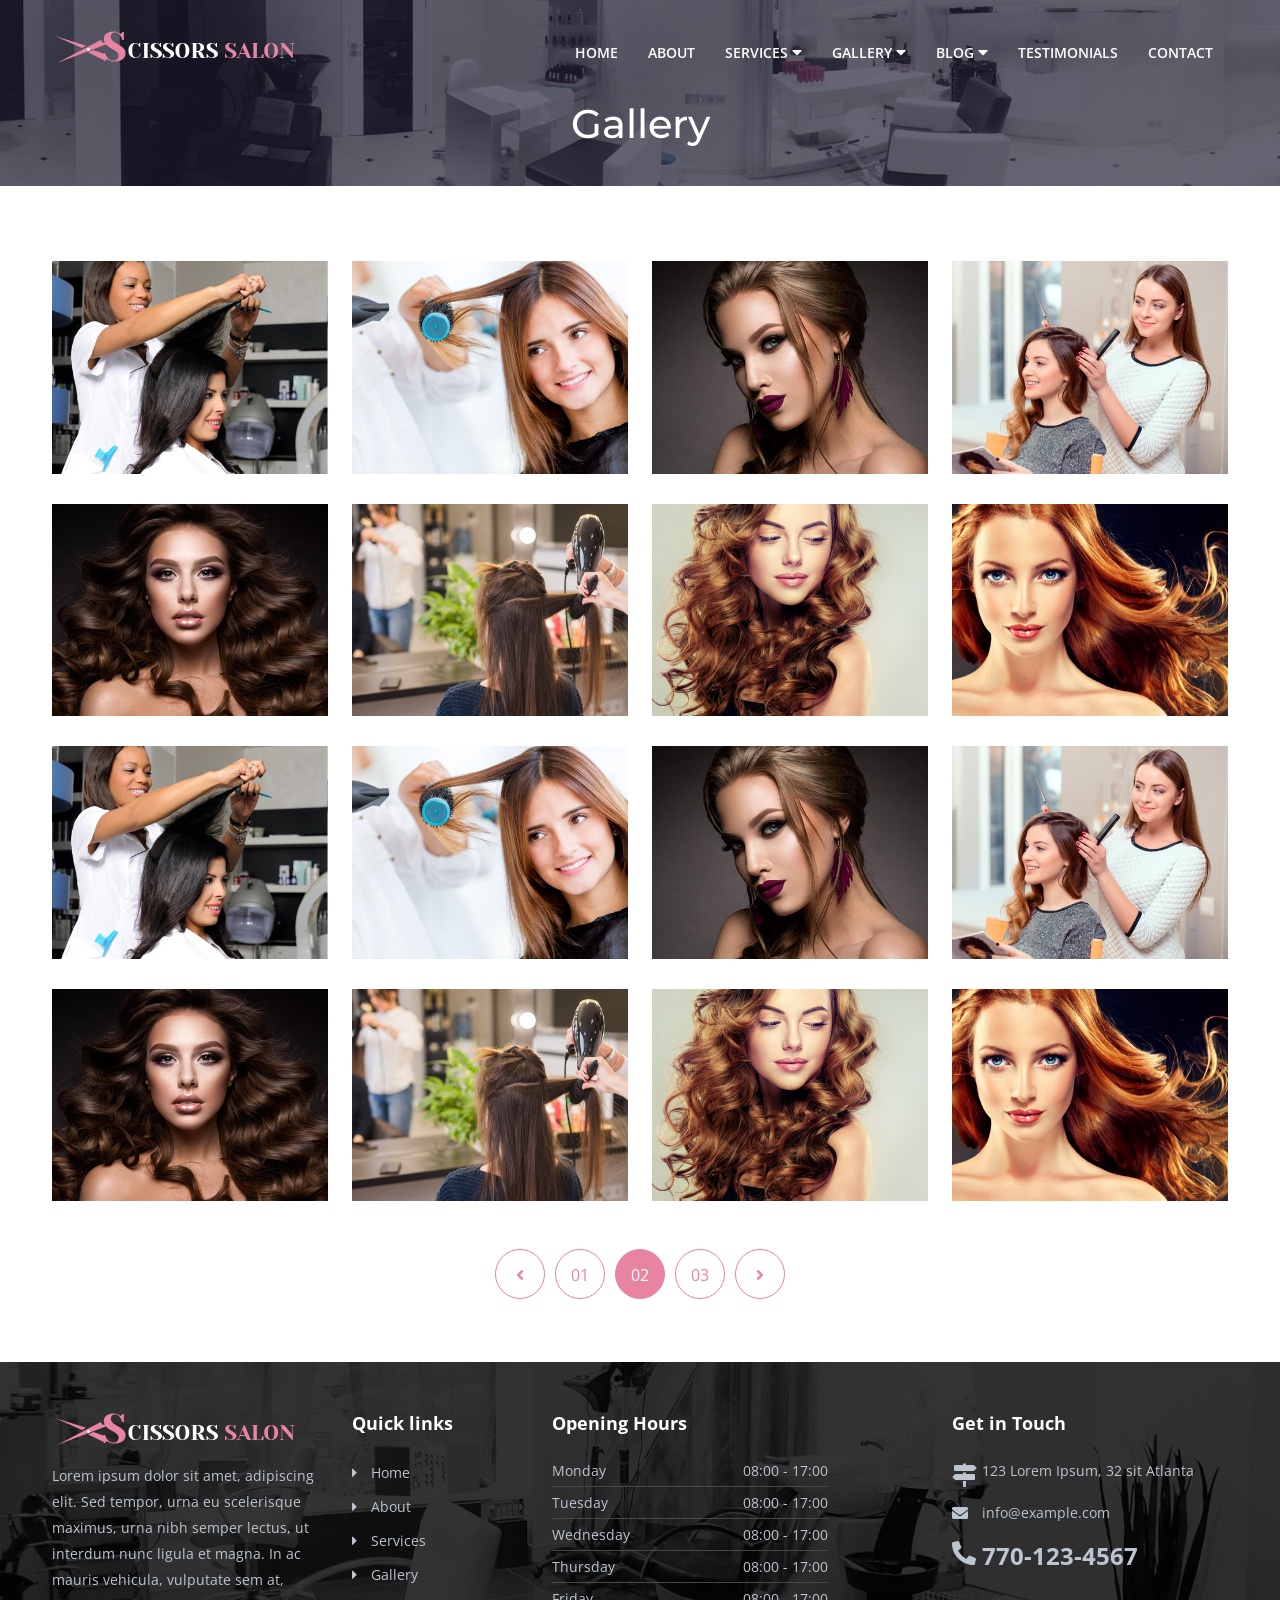
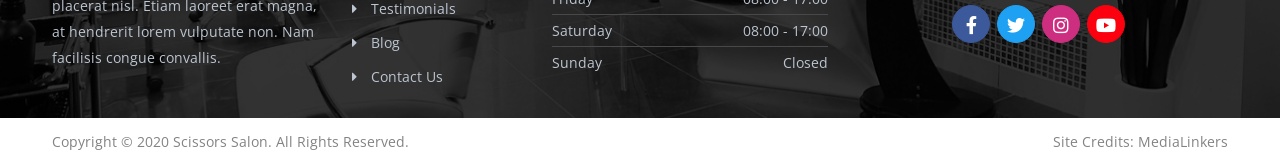
<file: gallery.html>
<!doctype html>
<html lang="en">
<head>
    <!-- Required meta tags -->
    <meta charset="utf-8">
    <meta name="viewport" content="width=device-width, initial-scale=1, shrink-to-fit=no">

    <!-- Favicon -->
    <link rel="shortcut icon" href="favicon.ico">

    <!-- Bootstrap CSS -->
    <link rel="stylesheet" href="css/bootstrap.min.css">
    <link href="css/all.css" rel="stylesheet">
    <link href="css/owl.carousel.css" rel="stylesheet">

    <!-- <link rel="stylesheet" href="css/switcher.css"> -->
    <link rel="stylesheet" href="rs-plugin/css/settings.css">
    <!-- Jquery Fancybox CSS -->
    <link rel="stylesheet" type="text/css" href="css/jquery.fancybox.min.css" media="screen" />
    <link href="css/style.css" rel="stylesheet" id="colors">
    <title>Scissors Salon | HTML Template by Medialinkers</title>
</head>

<body>

    <!--Header Start-->
    <div class="custom-navbar wow fadeInDown" data-wow-duration="2s" role="navigation" id="header">
        <div class="header-wrap">
            <div class="container">
                <div class="row">
                    <div class="col-lg-4 col-md-12 navbar-light">
                        <div class="atlanta_logo"><img alt="" class="logo-default" src="images/salon_logo.png"></div>
                        <button class="navbar-toggler" type="button" data-bs-toggle="collapse" data-bs-target="#navbarSupportedContent" aria-controls="navbarSupportedContent" aria-expanded="false" aria-label="Toggle navigation">
                            <span class="navbar-toggler-icon"></span>
                        </button>
                    </div>
                    <div class="col-lg-8 col-md-12">
                        <div class="navigation-wrap" id="filters">
                            <nav class="navbar navbar-expand-lg navbar-light"> <a class="navbar-brand" href="#">Menu</a>
                                <div class="collapse navbar-collapse" id="navbarSupportedContent">
                                    <button class="close-toggler" type="button" data-toggle="offcanvas"> <span><i class="fas fa-times-circle" aria-hidden="true"></i></span> </button>
                                    <ul class="navbar-nav mr-auto">
                                        <li class="nav-item"> <a class="nav-link" href="index.html">Home <span class="sr-only">(current)</span></a> </li>
                                        <li class="nav-item"><a class="nav-link" href="about.html">About</a></li>
                                        <li class="nav-item"><a class="nav-link" href="services.html">Services</a> <i class="fas fa-caret-down"></i>
                                            <ul class="submenu">
                                                <li><a href="services.html">Services</a></li>
                                                <li><a href="services_details.html">Service Details</a></li>
                                            </ul>
                                        </li>
                                        <li class="nav-item"><a class="nav-link" href="gallery.html">Gallery</a> <i class="fas fa-caret-down"></i>
                                            <ul class="submenu">
                                                <li><a href="gallery.html">Gallery Style 01</a></li>
                                                <li><a href="gallery_02.html">Gallery Style 02</a></li>
                                                <li><a href="gallery_03.html">Gallery Style 03</a></li>
                                            </ul>
                                        </li>
                                        <li class="nav-item"><a class="nav-link" href="blog.html">Blog</a> <i class="fas fa-caret-down"></i>
                                            <ul class="submenu">
                                                <li><a href="blog.html">Blog</a></li>
                                                <li><a href="blog_grid.html">Blog Grid</a></li>
                                                <li><a href="blog_list.html">Blog List</a></li>
                                                <li><a href="blog_details.html">Blog Details</a></li>
                                            </ul>
                                        </li>
                                        <li class="nav-item"><a class="nav-link" href="testimonials.html">Testimonials</a></li>
                                        <li class="nav-item"><a class="nav-link" href="contact.html">Contact</a></li>
                                    </ul>
                                </div>
                            </nav>
                        </div>
                    </div>
                </div>
            </div>
        </div>
    </div>
    <!--Header End-->

    <!-- Inner Heading Start -->
    <div class="inner_heading">
        <div class="container">
            <h1>Gallery</h1>
        </div>
    </div>
    <!-- Inner Heading End -->

    <!-- Inner Content Start -->
    <div class="page_content">
        <div class="container">
            <div class="galley_inner">
                <div class="row">
                    <div class="col-lg-3 col-md-6">
                        <div class="galleryImg"><img src="images/gallery01.jpg" alt="">
                            <div class="portfolio-overley">
                                <div class="content"> <a href="images/gallery01.jpg" class="fancybox image-link" data-fancybox="images" title="Image Caption Here"><i class="fa fa-plus" aria-hidden="true"></i></a> </div>
                            </div>
                        </div>
                    </div>
                    <div class="col-lg-3 col-md-6">
                        <div class="galleryImg"><img src="images/gallery02.jpg" alt="">
                            <div class="portfolio-overley">
                                <div class="content"> <a href="images/gallery02.jpg" class="fancybox image-link" data-fancybox="images" title="Image Caption Here"><i class="fa fa-plus" aria-hidden="true"></i></a> </div>
                            </div>
                        </div>
                    </div>
                    <div class="col-lg-3 col-md-6">
                        <div class="galleryImg"><img src="images/gallery03.jpg" alt="">
                            <div class="portfolio-overley">
                                <div class="content"> <a href="images/gallery03.jpg" class="fancybox image-link" data-fancybox="images" title="Image Caption Here"><i class="fa fa-plus" aria-hidden="true"></i></a> </div>
                            </div>
                        </div>
                    </div>
                    <div class="col-lg-3 col-md-6">
                        <div class="galleryImg"><img src="images/gallery04.jpg" alt="">
                            <div class="portfolio-overley">
                                <div class="content"> <a href="images/gallery04.jpg" class="fancybox image-link" data-fancybox="images" title="Image Caption Here"><i class="fa fa-plus" aria-hidden="true"></i></a> </div>
                            </div>
                        </div>
                    </div>
                    <div class="col-lg-3 col-md-6">
                        <div class="galleryImg"><img src="images/gallery05.jpg" alt="">
                            <div class="portfolio-overley">
                                <div class="content"> <a href="images/gallery05.jpg" class="fancybox image-link" data-fancybox="images" title="Image Caption Here"><i class="fa fa-plus" aria-hidden="true"></i></a> </div>
                            </div>
                        </div>
                    </div>
                    <div class="col-lg-3 col-md-6">
                        <div class="galleryImg"><img src="images/gallery06.jpg" alt="">
                            <div class="portfolio-overley">
                                <div class="content"> <a href="images/gallery06.jpg" class="fancybox image-link" data-fancybox="images" title="Image Caption Here"><i class="fa fa-plus" aria-hidden="true"></i></a> </div>
                            </div>
                        </div>
                    </div>
                    <div class="col-lg-3 col-md-6">
                        <div class="galleryImg"><img src="images/gallery07.jpg" alt="">
                            <div class="portfolio-overley">
                                <div class="content"> <a href="images/gallery07.jpg" class="fancybox image-link" data-fancybox="images" title="Image Caption Here"><i class="fa fa-plus" aria-hidden="true"></i></a> </div>
                            </div>
                        </div>
                    </div>
                    <div class="col-lg-3 col-md-6">
                        <div class="galleryImg"><img src="images/gallery08.jpg" alt="">
                            <div class="portfolio-overley">
                                <div class="content"> <a href="images/gallery08.jpg" class="fancybox image-link" data-fancybox="images" title="Image Caption Here"><i class="fa fa-plus" aria-hidden="true"></i></a> </div>
                            </div>
                        </div>
                    </div>
                    <div class="col-lg-3 col-md-6">
                        <div class="galleryImg"><img src="images/gallery01.jpg" alt="">
                            <div class="portfolio-overley">
                                <div class="content"> <a href="images/gallery01.jpg" class="fancybox image-link" data-fancybox="images" title="Image Caption Here"><i class="fa fa-plus" aria-hidden="true"></i></a> </div>
                            </div>
                        </div>
                    </div>
                    <div class="col-lg-3 col-md-6">
                        <div class="galleryImg"><img src="images/gallery02.jpg" alt="">
                            <div class="portfolio-overley">
                                <div class="content"> <a href="images/gallery02.jpg" class="fancybox image-link" data-fancybox="images" title="Image Caption Here"><i class="fa fa-plus" aria-hidden="true"></i></a> </div>
                            </div>
                        </div>
                    </div>
                    <div class="col-lg-3 col-md-6">
                        <div class="galleryImg"><img src="images/gallery03.jpg" alt="">
                            <div class="portfolio-overley">
                                <div class="content"> <a href="images/gallery03.jpg" class="fancybox image-link" data-fancybox="images" title="Image Caption Here"><i class="fa fa-plus" aria-hidden="true"></i></a> </div>
                            </div>
                        </div>
                    </div>
                    <div class="col-lg-3 col-md-6">
                        <div class="galleryImg"><img src="images/gallery04.jpg" alt="">
                            <div class="portfolio-overley">
                                <div class="content"> <a href="images/gallery04.jpg" class="fancybox image-link" data-fancybox="images" title="Image Caption Here"><i class="fa fa-plus" aria-hidden="true"></i></a> </div>
                            </div>
                        </div>
                    </div>
                    <div class="col-lg-3 col-md-6">
                        <div class="galleryImg"><img src="images/gallery05.jpg" alt="">
                            <div class="portfolio-overley">
                                <div class="content"> <a href="images/gallery05.jpg" class="fancybox image-link" data-fancybox="images" title="Image Caption Here"><i class="fa fa-plus" aria-hidden="true"></i></a> </div>
                            </div>
                        </div>
                    </div>
                    <div class="col-lg-3 col-md-6">
                        <div class="galleryImg"><img src="images/gallery06.jpg" alt="">
                            <div class="portfolio-overley">
                                <div class="content"> <a href="images/gallery06.jpg" class="fancybox image-link" data-fancybox="images" title="Image Caption Here"><i class="fa fa-plus" aria-hidden="true"></i></a> </div>
                            </div>
                        </div>
                    </div>
                    <div class="col-lg-3 col-md-6">
                        <div class="galleryImg"><img src="images/gallery07.jpg" alt="">
                            <div class="portfolio-overley">
                                <div class="content"> <a href="images/gallery07.jpg" class="fancybox image-link" data-fancybox="images" title="Image Caption Here"><i class="fa fa-plus" aria-hidden="true"></i></a> </div>
                            </div>
                        </div>
                    </div>
                    <div class="col-lg-3 col-md-6">
                        <div class="galleryImg"><img src="images/gallery08.jpg" alt="">
                            <div class="portfolio-overley">
                                <div class="content"> <a href="images/gallery08.jpg" class="fancybox image-link" data-fancybox="images" title="Image Caption Here"><i class="fa fa-plus" aria-hidden="true"></i></a> </div>
                            </div>
                        </div>
                    </div>
                </div>
                <div class="blog-pagination text-center"> <a href="#0"><i class="fas fa-angle-left"></i></a> <a href="#0">01</a> <a href="#0" class="active">02</a> <a href="#0">03</a> <a href="#0"><i class="fas fa-angle-right"></i></a> </div>
            </div>
        </div>
    </div>
    <!-- Inner Content End -->

    <!-- Footer Start -->
    <div class="footer-wrap">
        <div class="container">
            <div class="row">
                <div class="col-lg-3">
                    <div class="footer_logo"><img alt="" class="footer-default" src="images/salon_logo.png"></div>
                    <p>Lorem ipsum dolor sit amet, adipiscing elit. Sed tempor, urna eu scelerisque maximus, urna nibh semper lectus, ut interdum nunc ligula et magna. In ac mauris vehicula, vulputate sem at, placerat nisl. Etiam laoreet erat magna, at hendrerit lorem vulputate non. Nam facilisis congue convallis.</p>
                </div>
                <div class="col-lg-2 col-md-3">
                    <h3>Quick links</h3>
                    <ul class="footer-links">
                        <li> <a href="index.html">Home</a></li>
                        <li> <a href="about.html">About</a></li>
                        <li> <a href="services.html">Services</a></li>
                        <li> <a href="gallery.html">Gallery</a></li>
                        <li> <a href="testimonials.html">Testimonials</a></li>
                        <li> <a href="blog.html">Blog</a></li>
                        <li> <a href="contact.html">Contact Us</a></li>
                    </ul>
                </div>
                <div class="col-lg-3 col-md-4">
                    <h3>Opening Hours</h3>
                    <ul class="unorderList hourswrp">
                        <li>Monday <span>08:00 - 17:00</span></li>
                        <li>Tuesday <span>08:00 - 17:00</span></li>
                        <li>Wednesday <span>08:00 - 17:00</span></li>
                        <li>Thursday <span>08:00 - 17:00</span></li>
                        <li>Friday <span>08:00 - 17:00</span></li>
                        <li>Saturday <span>08:00 - 17:00</span></li>
                        <li>Sunday <span>Closed</span></li>
                    </ul>
                </div>
                <div class="col-lg-3 col-md-4 offset-1">
                    <div class="footer_info">
                        <h3>Get in Touch</h3>
                        <ul class="footer-adress">
                            <li class="footer_address"> <i class="fas fa-map-signs"></i> <span>123 Lorem Ipsum, 32 sit Atlanta</span> </li>
                            <li class="footer_email"> <i class="fas fa-envelope" aria-hidden="true"></i> <span><a href="mailto:info@example.com"> info@example.com </a></span> </li>
                            <li class="footer_phone"> <i class="fas fa-phone-alt"></i> <span><a href="tel:7704282433"> 770-123-4567</a></span> </li>
                        </ul>
                        <div class="social-icons footer_icon">
                            <ul>
                                <li><a href="#"><i class="fab fa-facebook-f" aria-hidden="true"></i></a></li>
                                <li><a href="#"><i class="fab fa-twitter" aria-hidden="true"></i></a></li>
                                <li><a href="#"><i class="fab fa-instagram" aria-hidden="true"></i></a></li>
                                <li><a href="#"><i class="fab fa-youtube" aria-hidden="true"></i></a></li>
                            </ul>
                        </div>
                    </div>
                </div>
            </div>
        </div>
    </div>
    <!-- Footer End -->

    <div class="copyright-wrap">
        <div class="container">
            <div class="row">
                <div class="col-lg-6">
                    <div class="copyright">Copyright © 2020 Scissors Salon. All Rights Reserved.</div>
                </div>
                <div class="col-lg-6">
                    <div class="credits">Site Credits: <a href="https://www.medialinkers.com/" target="_blank" rel="nofollow">MediaLinkers</a></div>
                </div>
            </div>
        </div>
    </div>

    <!-- Js -->
    <script src="js/jquery.min.js"></script>
    <script src="js/bootstrap.bundle.min.js"></script>
    <script type="text/javascript" src="rs-plugin/js/jquery.themepunch.tools.min.js"></script>
    <script type="text/javascript" src="rs-plugin/js/jquery.themepunch.revolution.min.js"></script>
    <!-- Jquery Fancybox -->
    <script src="js/jquery.fancybox.min.js"></script>
    <!-- general script file -->
    <script src="js/owl.carousel.js"></script>
    <script src="js/script.js"></script>
</body>
</html>
</file>
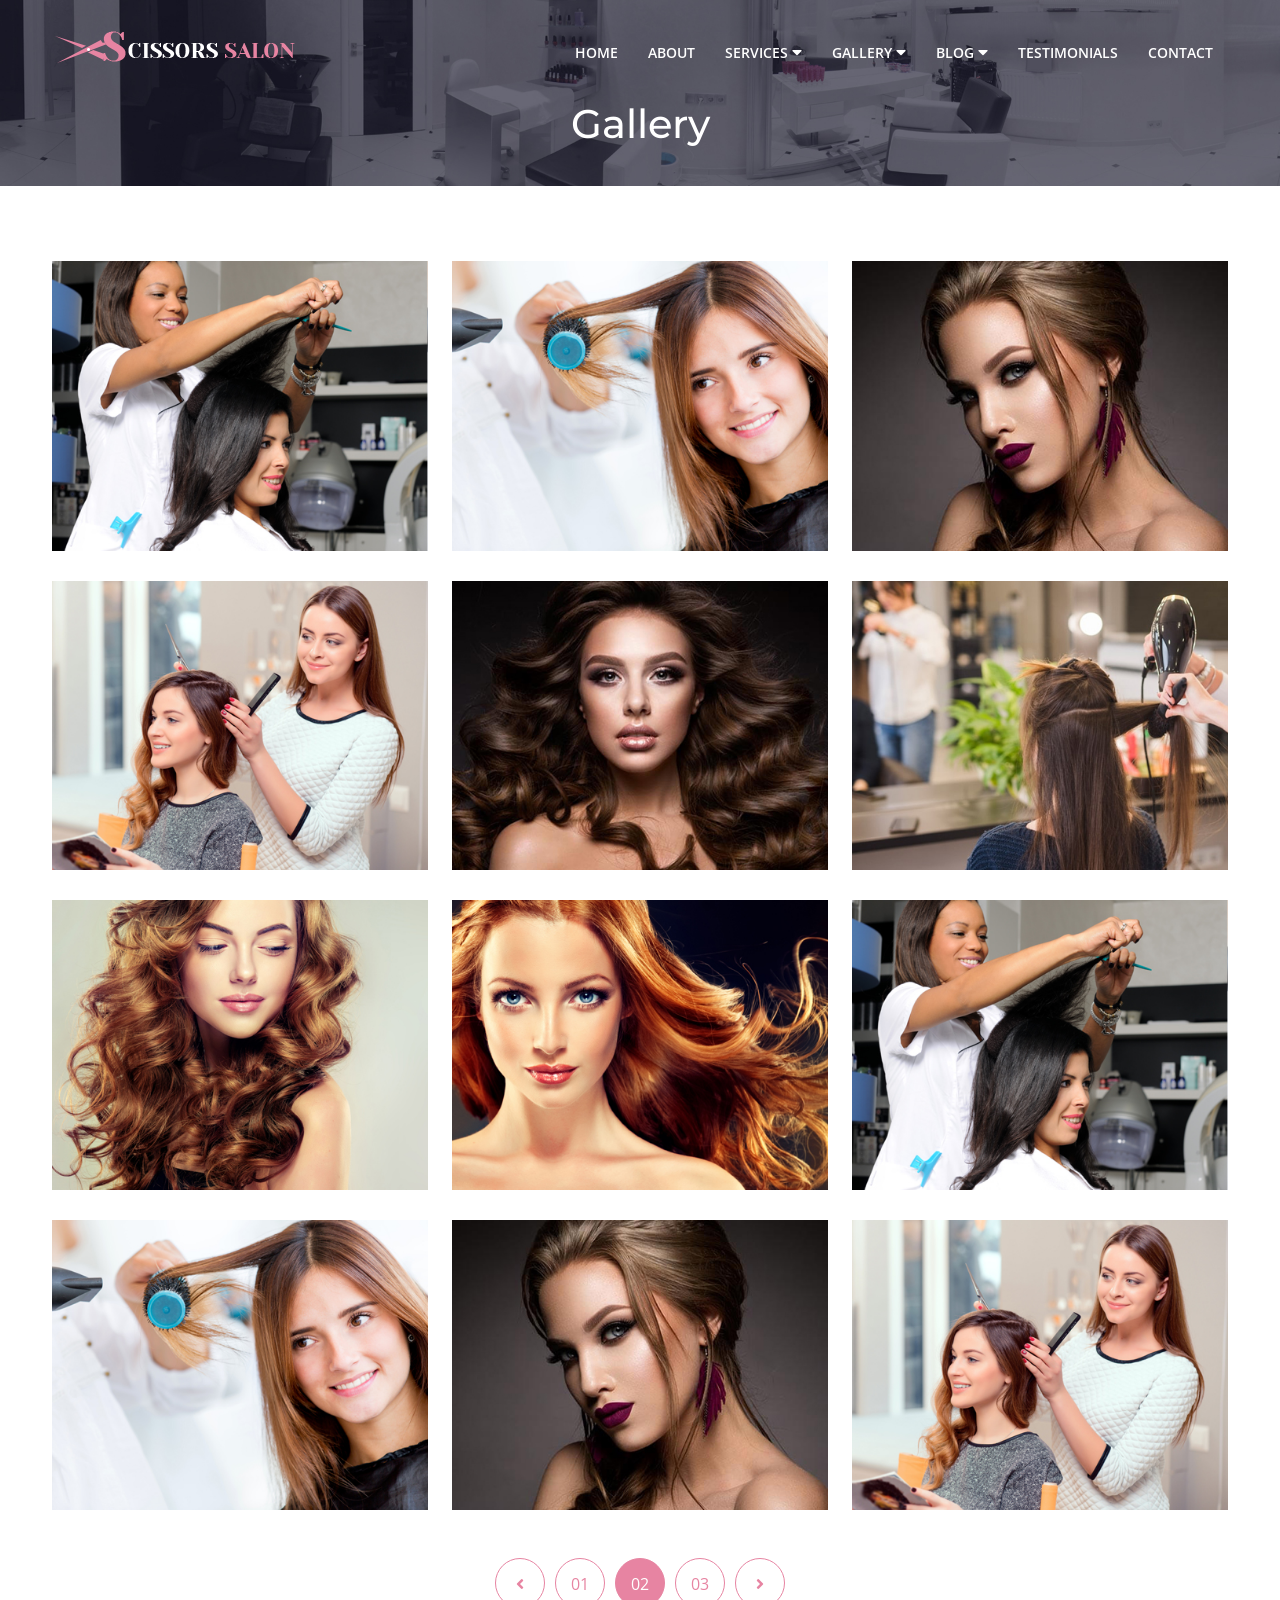
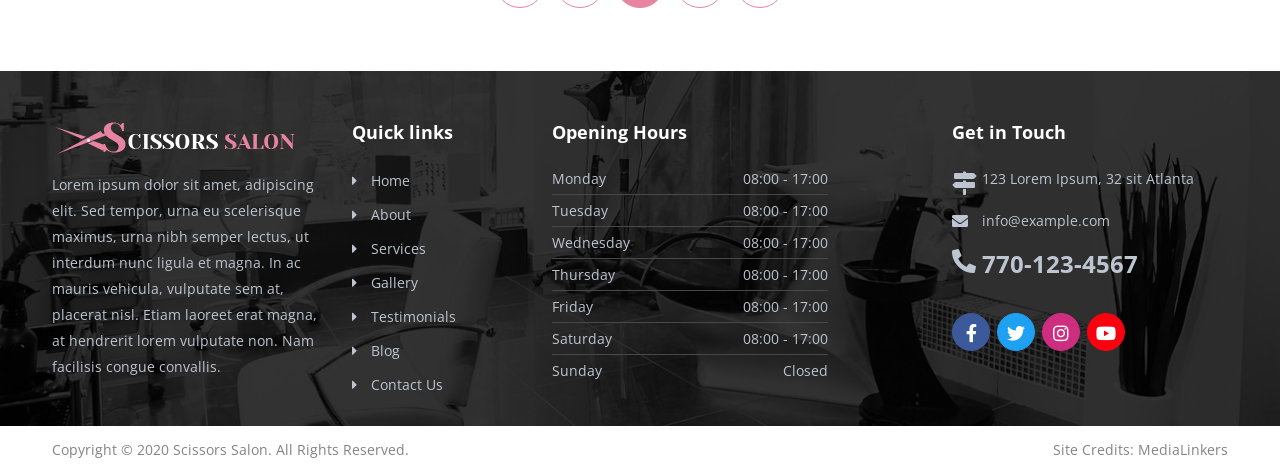
<file: gallery_02.html>
<!doctype html>
<html lang="en">
<head>
    <!-- Required meta tags -->
    <meta charset="utf-8">
    <meta name="viewport" content="width=device-width, initial-scale=1, shrink-to-fit=no">

    <!-- Favicon -->
    <link rel="shortcut icon" href="favicon.ico">

    <!-- Bootstrap CSS -->
    <link rel="stylesheet" href="css/bootstrap.min.css">
    <link href="css/all.css" rel="stylesheet">
    <link href="css/owl.carousel.css" rel="stylesheet">

    <!-- <link rel="stylesheet" href="css/switcher.css"> -->
    <link rel="stylesheet" href="rs-plugin/css/settings.css">
    <!-- Jquery Fancybox CSS -->
    <link rel="stylesheet" type="text/css" href="css/jquery.fancybox.min.css" media="screen" />
    <link href="css/style.css" rel="stylesheet" id="colors">
    <title>Scissors Salon | HTML Template by Medialinkers</title>
</head>

<body>

    <!--Header Start-->
    <div class="custom-navbar wow fadeInDown" data-wow-duration="2s" role="navigation" id="header">
        <div class="header-wrap">
            <div class="container">
                <div class="row">
                    <div class="col-lg-4 col-md-12 navbar-light">
                        <div class="atlanta_logo"><img alt="" class="logo-default" src="images/salon_logo.png"></div>
                        <button class="navbar-toggler" type="button" data-bs-toggle="collapse" data-bs-target="#navbarSupportedContent" aria-controls="navbarSupportedContent" aria-expanded="false" aria-label="Toggle navigation">
                            <span class="navbar-toggler-icon"></span>
                        </button>
                    </div>
                    <div class="col-lg-8 col-md-12">
                        <div class="navigation-wrap" id="filters">
                            <nav class="navbar navbar-expand-lg navbar-light"> <a class="navbar-brand" href="#">Menu</a>
                                <div class="collapse navbar-collapse" id="navbarSupportedContent">
                                    <button class="close-toggler" type="button" data-toggle="offcanvas"> <span><i class="fas fa-times-circle" aria-hidden="true"></i></span> </button>
                                    <ul class="navbar-nav mr-auto">
                                        <li class="nav-item"> <a class="nav-link" href="index.html">Home <span class="sr-only">(current)</span></a> </li>
                                        <li class="nav-item"><a class="nav-link" href="about.html">About</a></li>
                                        <li class="nav-item"><a class="nav-link" href="services.html">Services</a> <i class="fas fa-caret-down"></i>
                                            <ul class="submenu">
                                                <li><a href="services.html">Services</a></li>
                                                <li><a href="services_details.html">Service Details</a></li>
                                            </ul>
                                        </li>
                                        <li class="nav-item"><a class="nav-link" href="gallery.html">Gallery</a> <i class="fas fa-caret-down"></i>
                                            <ul class="submenu">
                                                <li><a href="gallery.html">Gallery Style 01</a></li>
                                                <li><a href="gallery_02.html">Gallery Style 02</a></li>
                                                <li><a href="gallery_03.html">Gallery Style 03</a></li>
                                            </ul>
                                        </li>
                                        <li class="nav-item"><a class="nav-link" href="blog.html">Blog</a> <i class="fas fa-caret-down"></i>
                                            <ul class="submenu">
                                                <li><a href="blog.html">Blog</a></li>
                                                <li><a href="blog_grid.html">Blog Grid</a></li>
                                                <li><a href="blog_list.html">Blog List</a></li>
                                                <li><a href="blog_details.html">Blog Details</a></li>
                                            </ul>
                                        </li>
                                        <li class="nav-item"><a class="nav-link" href="testimonials.html">Testimonials</a></li>
                                        <li class="nav-item"><a class="nav-link" href="contact.html">Contact</a></li>
                                    </ul>
                                </div>
                            </nav>
                        </div>
                    </div>
                </div>
            </div>
        </div>
    </div>
    <!--Header End-->

    <!-- Inner Heading Start -->
    <div class="inner_heading">
        <div class="container">
            <h1>Gallery</h1>
        </div>
    </div>
    <!-- Inner Heading End -->

    <!-- Inner Content Start -->
    <div class="page_content">
        <div class="container">
            <div class="galley_inner">
                <div class="row">
                    <div class="col-lg-4 col-md-6">
                        <div class="galleryImg"><img src="images/gallery01.jpg" alt="">
                            <div class="portfolio-overley">
                                <div class="content"> <a href="images/gallery01.jpg" class="fancybox image-link" data-fancybox="images" title="Image Caption Here"><i class="fa fa-plus" aria-hidden="true"></i></a> </div>
                            </div>
                        </div>
                    </div>
                    <div class="col-lg-4 col-md-6">
                        <div class="galleryImg"><img src="images/gallery02.jpg" alt="">
                            <div class="portfolio-overley">
                                <div class="content"> <a href="images/gallery02.jpg" class="fancybox image-link" data-fancybox="images" title="Image Caption Here"><i class="fa fa-plus" aria-hidden="true"></i></a> </div>
                            </div>
                        </div>
                    </div>
                    <div class="col-lg-4 col-md-6">
                        <div class="galleryImg"><img src="images/gallery03.jpg" alt="">
                            <div class="portfolio-overley">
                                <div class="content"> <a href="images/gallery03.jpg" class="fancybox image-link" data-fancybox="images" title="Image Caption Here"><i class="fa fa-plus" aria-hidden="true"></i></a> </div>
                            </div>
                        </div>
                    </div>
                    <div class="col-lg-4 col-md-6">
                        <div class="galleryImg"><img src="images/gallery04.jpg" alt="">
                            <div class="portfolio-overley">
                                <div class="content"> <a href="images/gallery04.jpg" class="fancybox image-link" data-fancybox="images" title="Image Caption Here"><i class="fa fa-plus" aria-hidden="true"></i></a> </div>
                            </div>
                        </div>
                    </div>
                    <div class="col-lg-4 col-md-6">
                        <div class="galleryImg"><img src="images/gallery05.jpg" alt="">
                            <div class="portfolio-overley">
                                <div class="content"> <a href="images/gallery05.jpg" class="fancybox image-link" data-fancybox="images" title="Image Caption Here"><i class="fa fa-plus" aria-hidden="true"></i></a> </div>
                            </div>
                        </div>
                    </div>
                    <div class="col-lg-4 col-md-6">
                        <div class="galleryImg"><img src="images/gallery06.jpg" alt="">
                            <div class="portfolio-overley">
                                <div class="content"> <a href="images/gallery06.jpg" class="fancybox image-link" data-fancybox="images" title="Image Caption Here"><i class="fa fa-plus" aria-hidden="true"></i></a> </div>
                            </div>
                        </div>
                    </div>
                    <div class="col-lg-4 col-md-6">
                        <div class="galleryImg"><img src="images/gallery07.jpg" alt="">
                            <div class="portfolio-overley">
                                <div class="content"> <a href="images/gallery07.jpg" class="fancybox image-link" data-fancybox="images" title="Image Caption Here"><i class="fa fa-plus" aria-hidden="true"></i></a> </div>
                            </div>
                        </div>
                    </div>
                    <div class="col-lg-4 col-md-6">
                        <div class="galleryImg"><img src="images/gallery08.jpg" alt="">
                            <div class="portfolio-overley">
                                <div class="content"> <a href="images/gallery08.jpg" class="fancybox image-link" data-fancybox="images" title="Image Caption Here"><i class="fa fa-plus" aria-hidden="true"></i></a> </div>
                            </div>
                        </div>
                    </div>
                    <div class="col-lg-4 col-md-6">
                        <div class="galleryImg"><img src="images/gallery01.jpg" alt="">
                            <div class="portfolio-overley">
                                <div class="content"> <a href="images/gallery01.jpg" class="fancybox image-link" data-fancybox="images" title="Image Caption Here"><i class="fa fa-plus" aria-hidden="true"></i></a> </div>
                            </div>
                        </div>
                    </div>
                    <div class="col-lg-4 col-md-6">
                        <div class="galleryImg"><img src="images/gallery02.jpg" alt="">
                            <div class="portfolio-overley">
                                <div class="content"> <a href="images/gallery02.jpg" class="fancybox image-link" data-fancybox="images" title="Image Caption Here"><i class="fa fa-plus" aria-hidden="true"></i></a> </div>
                            </div>
                        </div>
                    </div>
                    <div class="col-lg-4 col-md-6">
                        <div class="galleryImg"><img src="images/gallery03.jpg" alt="">
                            <div class="portfolio-overley">
                                <div class="content"> <a href="images/gallery03.jpg" class="fancybox image-link" data-fancybox="images" title="Image Caption Here"><i class="fa fa-plus" aria-hidden="true"></i></a> </div>
                            </div>
                        </div>
                    </div>
                    <div class="col-lg-4 col-md-6">
                        <div class="galleryImg"><img src="images/gallery04.jpg" alt="">
                            <div class="portfolio-overley">
                                <div class="content"> <a href="images/gallery04.jpg" class="fancybox image-link" data-fancybox="images" title="Image Caption Here"><i class="fa fa-plus" aria-hidden="true"></i></a> </div>
                            </div>
                        </div>
                    </div>
                </div>
                <div class="blog-pagination text-center"> <a href="#0"><i class="fas fa-angle-left"></i></a> <a href="#0">01</a> <a href="#0" class="active">02</a> <a href="#0">03</a> <a href="#0"><i class="fas fa-angle-right"></i></a> </div>
            </div>
        </div>
    </div>
    <!-- Inner Content End -->

    <!-- Footer Start -->
    <div class="footer-wrap">
        <div class="container">
            <div class="row">
                <div class="col-lg-3">
                    <div class="footer_logo"><img alt="" class="footer-default" src="images/salon_logo.png"></div>
                    <p>Lorem ipsum dolor sit amet, adipiscing elit. Sed tempor, urna eu scelerisque maximus, urna nibh semper lectus, ut interdum nunc ligula et magna. In ac mauris vehicula, vulputate sem at, placerat nisl. Etiam laoreet erat magna, at hendrerit lorem vulputate non. Nam facilisis congue convallis.</p>
                </div>
                <div class="col-lg-2 col-md-3">
                    <h3>Quick links</h3>
                    <ul class="footer-links">
                        <li> <a href="index.html">Home</a></li>
                        <li> <a href="about.html">About</a></li>
                        <li> <a href="services.html">Services</a></li>
                        <li> <a href="gallery.html">Gallery</a></li>
                        <li> <a href="testimonials.html">Testimonials</a></li>
                        <li> <a href="blog.html">Blog</a></li>
                        <li> <a href="contact.html">Contact Us</a></li>
                    </ul>
                </div>
                <div class="col-lg-3 col-md-4">
                    <h3>Opening Hours</h3>
                    <ul class="unorderList hourswrp">
                        <li>Monday <span>08:00 - 17:00</span></li>
                        <li>Tuesday <span>08:00 - 17:00</span></li>
                        <li>Wednesday <span>08:00 - 17:00</span></li>
                        <li>Thursday <span>08:00 - 17:00</span></li>
                        <li>Friday <span>08:00 - 17:00</span></li>
                        <li>Saturday <span>08:00 - 17:00</span></li>
                        <li>Sunday <span>Closed</span></li>
                    </ul>
                </div>
                <div class="col-lg-3 col-md-4 offset-1">
                    <div class="footer_info">
                        <h3>Get in Touch</h3>
                        <ul class="footer-adress">
                            <li class="footer_address"> <i class="fas fa-map-signs"></i> <span>123 Lorem Ipsum, 32 sit Atlanta</span> </li>
                            <li class="footer_email"> <i class="fas fa-envelope" aria-hidden="true"></i> <span><a href="mailto:info@example.com"> info@example.com </a></span> </li>
                            <li class="footer_phone"> <i class="fas fa-phone-alt"></i> <span><a href="tel:7704282433"> 770-123-4567</a></span> </li>
                        </ul>
                        <div class="social-icons footer_icon">
                            <ul>
                                <li><a href="#"><i class="fab fa-facebook-f" aria-hidden="true"></i></a></li>
                                <li><a href="#"><i class="fab fa-twitter" aria-hidden="true"></i></a></li>
                                <li><a href="#"><i class="fab fa-instagram" aria-hidden="true"></i></a></li>
                                <li><a href="#"><i class="fab fa-youtube" aria-hidden="true"></i></a></li>
                            </ul>
                        </div>
                    </div>
                </div>
            </div>
        </div>
    </div>
    <!-- Footer End -->

    <div class="copyright-wrap">
        <div class="container">
            <div class="row">
                <div class="col-lg-6">
                    <div class="copyright">Copyright © 2020 Scissors Salon. All Rights Reserved.</div>
                </div>
                <div class="col-lg-6">
                    <div class="credits">Site Credits: <a href="https://www.medialinkers.com/" target="_blank" rel="nofollow">MediaLinkers</a></div>
                </div>
            </div>
        </div>
    </div>

    <!-- Js -->
    <script src="js/jquery.min.js"></script>
    <script src="js/bootstrap.bundle.min.js"></script>
    <script type="text/javascript" src="rs-plugin/js/jquery.themepunch.tools.min.js"></script>
    <script type="text/javascript" src="rs-plugin/js/jquery.themepunch.revolution.min.js"></script>
    <!-- Jquery Fancybox -->
    <script src="js/jquery.fancybox.min.js"></script>
    <!-- general script file -->
    <script src="js/owl.carousel.js"></script>
    <script src="js/script.js"></script>
</body>
</html>
</file>
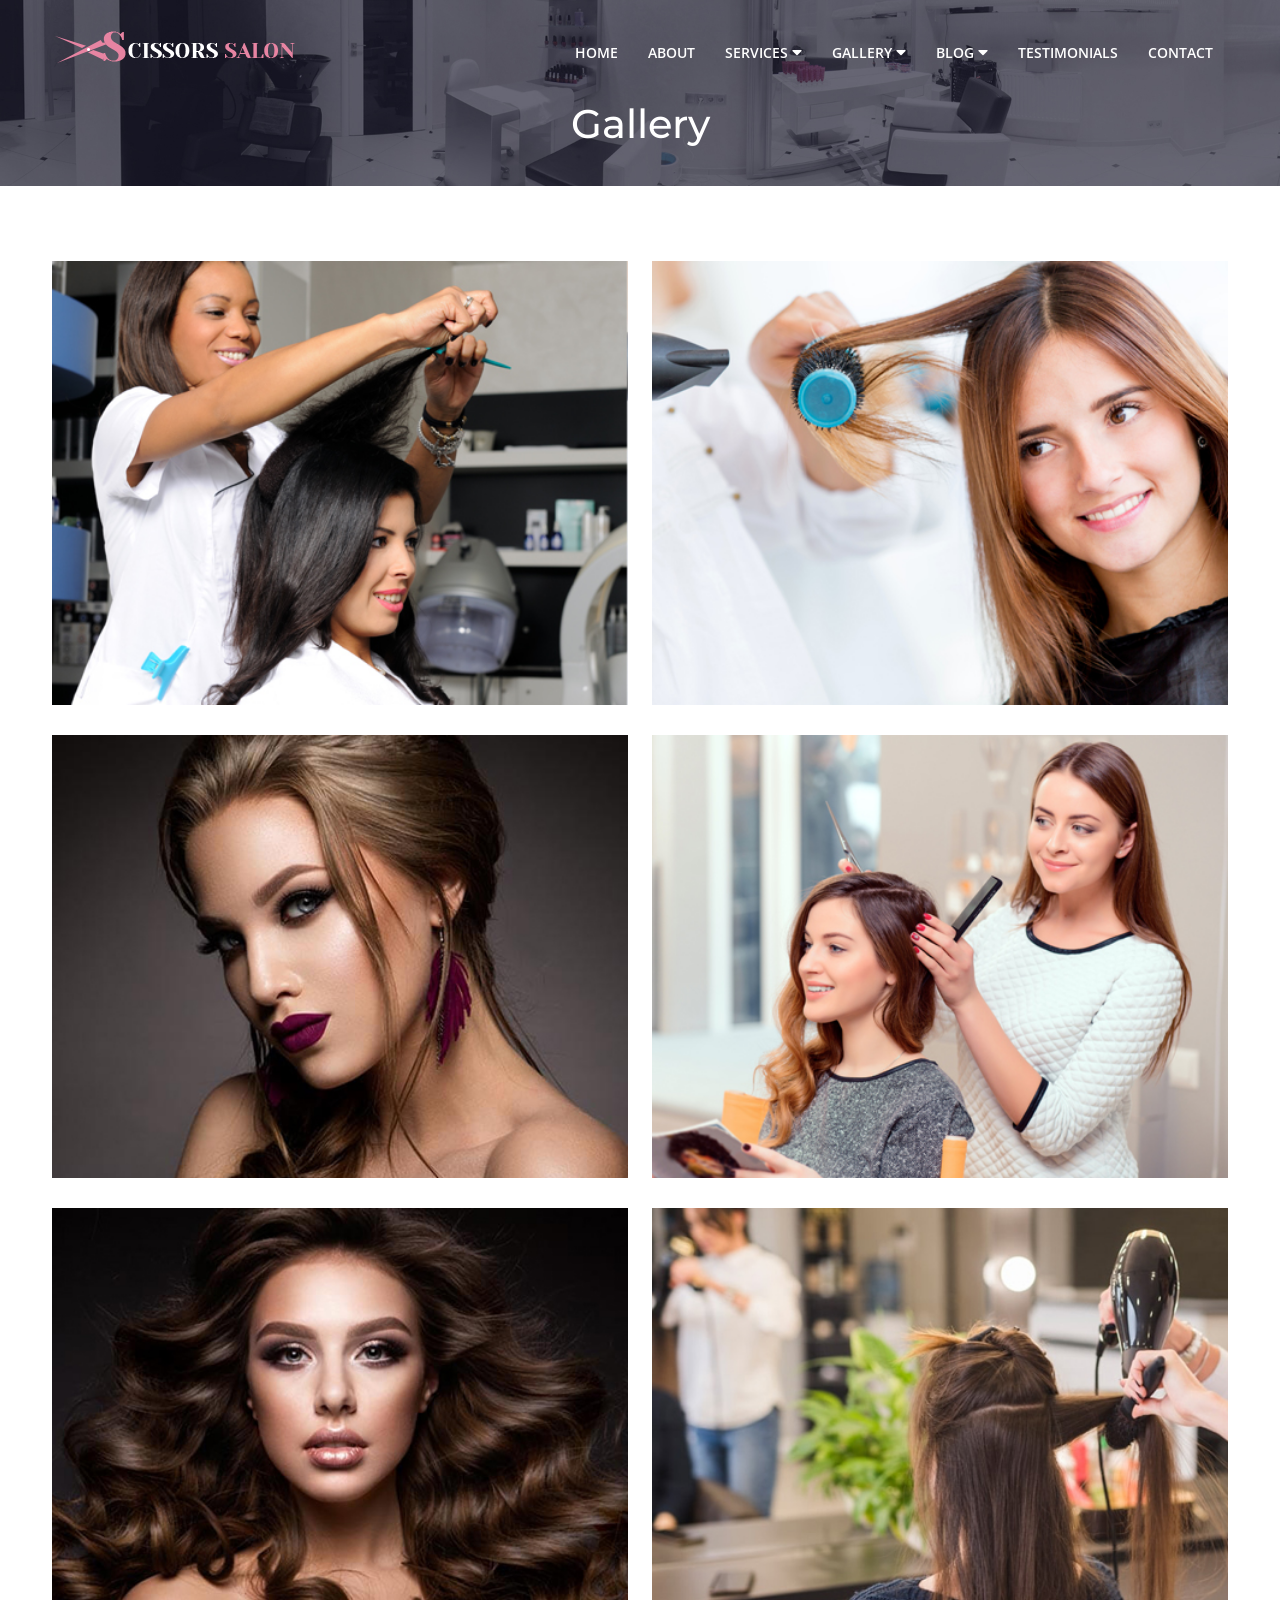
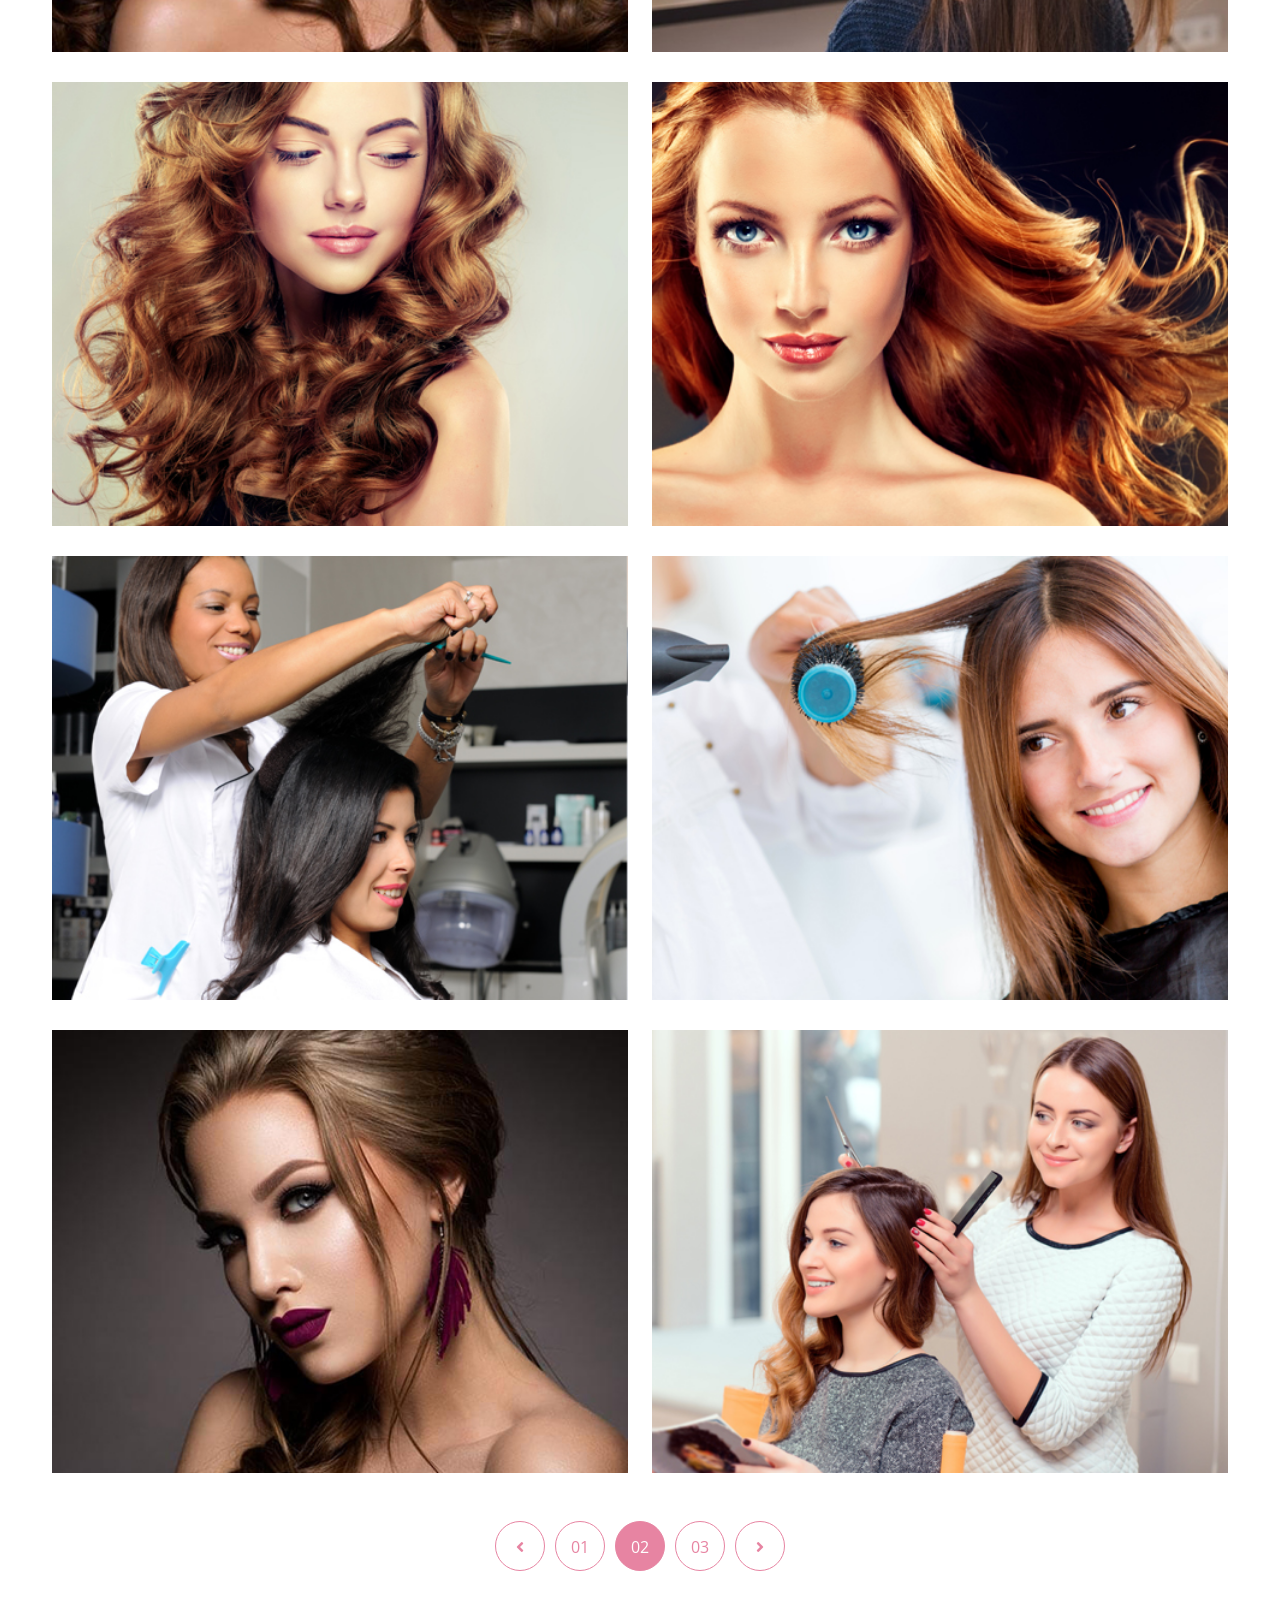
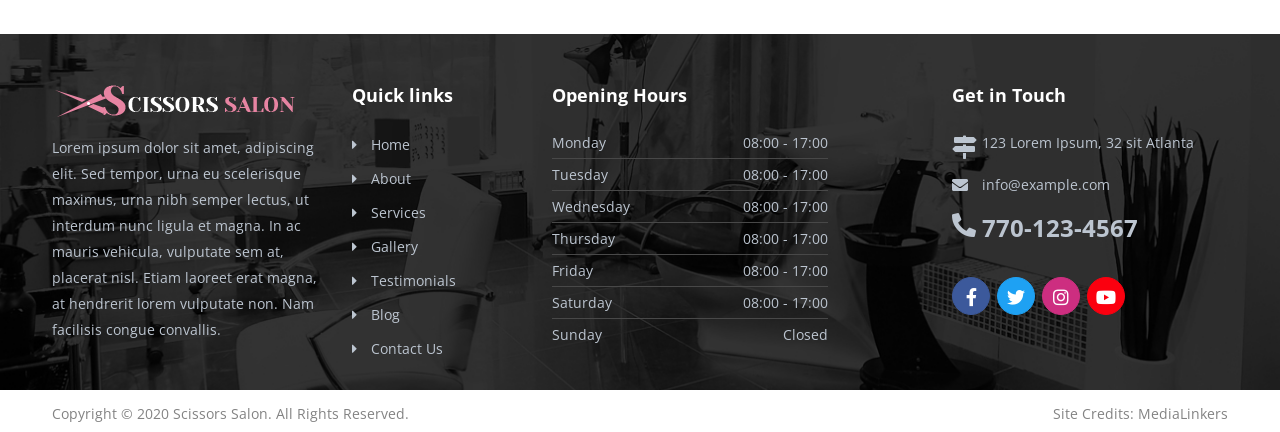
<file: gallery_03.html>
<!doctype html>
<html lang="en">
<head>
    <!-- Required meta tags -->
    <meta charset="utf-8">
    <meta name="viewport" content="width=device-width, initial-scale=1, shrink-to-fit=no">

    <!-- Favicon -->
    <link rel="shortcut icon" href="favicon.ico">

    <!-- Bootstrap CSS -->
    <link href="css/bootstrap.min.css" rel="stylesheet">
    <link href="css/all.css" rel="stylesheet">
    <link href="css/owl.carousel.css" rel="stylesheet">

    <!-- <link rel="stylesheet" href="css/switcher.css"> -->
    <link rel="stylesheet" href="rs-plugin/css/settings.css">
    <!-- Jquery Fancybox CSS -->
    <link rel="stylesheet" type="text/css" href="css/jquery.fancybox.min.css" media="screen" />
    <link href="css/style.css" rel="stylesheet" id="colors">
    <title>Scissors Salon | HTML Template by Medialinkers</title>
</head>

<body>

    <!--Header Start-->
    <div class="custom-navbar wow fadeInDown" data-wow-duration="2s" role="navigation" id="header">
        <div class="header-wrap">
            <div class="container">
                <div class="row">
                    <div class="col-lg-4 col-md-12 navbar-light">
                        <div class="atlanta_logo"><img alt="" class="logo-default" src="images/salon_logo.png"></div>
                        <button class="navbar-toggler" type="button" data-bs-toggle="collapse" data-bs-target="#navbarSupportedContent" aria-controls="navbarSupportedContent" aria-expanded="false" aria-label="Toggle navigation">
                            <span class="navbar-toggler-icon"></span>
                        </button>
                    </div>
                    <div class="col-lg-8 col-md-12">
                        <div class="navigation-wrap" id="filters">
                            <nav class="navbar navbar-expand-lg navbar-light"> <a class="navbar-brand" href="#">Menu</a>
                                <div class="collapse navbar-collapse" id="navbarSupportedContent">
                                    <button class="close-toggler" type="button" data-toggle="offcanvas"> <span><i class="fas fa-times-circle" aria-hidden="true"></i></span> </button>
                                    <ul class="navbar-nav mr-auto">
                                        <li class="nav-item"> <a class="nav-link" href="index.html">Home <span class="sr-only">(current)</span></a> </li>
                                        <li class="nav-item"><a class="nav-link" href="about.html">About</a></li>
                                        <li class="nav-item"><a class="nav-link" href="services.html">Services</a> <i class="fas fa-caret-down"></i>
                                            <ul class="submenu">
                                                <li><a href="services.html">Services</a></li>
                                                <li><a href="services_details.html">Service Details</a></li>
                                            </ul>
                                        </li>
                                        <li class="nav-item"><a class="nav-link" href="gallery.html">Gallery</a> <i class="fas fa-caret-down"></i>
                                            <ul class="submenu">
                                                <li><a href="gallery.html">Gallery Style 01</a></li>
                                                <li><a href="gallery_02.html">Gallery Style 02</a></li>
                                                <li><a href="gallery_03.html">Gallery Style 03</a></li>
                                            </ul>
                                        </li>
                                        <li class="nav-item"><a class="nav-link" href="blog.html">Blog</a> <i class="fas fa-caret-down"></i>
                                            <ul class="submenu">
                                                <li><a href="blog.html">Blog</a></li>
                                                <li><a href="blog_grid.html">Blog Grid</a></li>
                                                <li><a href="blog_list.html">Blog List</a></li>
                                                <li><a href="blog_details.html">Blog Details</a></li>
                                            </ul>
                                        </li>
                                        <li class="nav-item"><a class="nav-link" href="testimonials.html">Testimonials</a></li>
                                        <li class="nav-item"><a class="nav-link" href="contact.html">Contact</a></li>
                                    </ul>
                                </div>
                            </nav>
                        </div>
                    </div>
                </div>
            </div>
        </div>
    </div>
    <!--Header End-->

    <!-- Inner Heading Start -->
    <div class="inner_heading">
        <div class="container">
            <h1>Gallery</h1>
        </div>
    </div>
    <!-- Inner Heading End -->

    <!-- Inner Content Start -->
    <div class="page_content">
        <div class="container">
            <div class="galley_inner">
                <div class="row">
                    <div class="col-lg-6 col-md-6">
                        <div class="galleryImg"><img src="images/gallery01.jpg" alt="">
                            <div class="portfolio-overley">
                                <div class="content"> <a href="images/gallery01.jpg" class="fancybox image-link" data-fancybox="images" title="Image Caption Here"><i class="fa fa-plus" aria-hidden="true"></i></a> </div>
                            </div>
                        </div>
                    </div>
                    <div class="col-lg-6 col-md-6">
                        <div class="galleryImg"><img src="images/gallery02.jpg" alt="">
                            <div class="portfolio-overley">
                                <div class="content"> <a href="images/gallery02.jpg" class="fancybox image-link" data-fancybox="images" title="Image Caption Here"><i class="fa fa-plus" aria-hidden="true"></i></a> </div>
                            </div>
                        </div>
                    </div>
                    <div class="col-lg-6 col-md-6">
                        <div class="galleryImg"><img src="images/gallery03.jpg" alt="">
                            <div class="portfolio-overley">
                                <div class="content"> <a href="images/gallery03.jpg" class="fancybox image-link" data-fancybox="images" title="Image Caption Here"><i class="fa fa-plus" aria-hidden="true"></i></a> </div>
                            </div>
                        </div>
                    </div>
                    <div class="col-lg-6 col-md-6">
                        <div class="galleryImg"><img src="images/gallery04.jpg" alt="">
                            <div class="portfolio-overley">
                                <div class="content"> <a href="images/gallery04.jpg" class="fancybox image-link" data-fancybox="images" title="Image Caption Here"><i class="fa fa-plus" aria-hidden="true"></i></a> </div>
                            </div>
                        </div>
                    </div>
                    <div class="col-lg-6 col-md-6">
                        <div class="galleryImg"><img src="images/gallery05.jpg" alt="">
                            <div class="portfolio-overley">
                                <div class="content"> <a href="images/gallery05.jpg" class="fancybox image-link" data-fancybox="images" title="Image Caption Here"><i class="fa fa-plus" aria-hidden="true"></i></a> </div>
                            </div>
                        </div>
                    </div>
                    <div class="col-lg-6 col-md-6">
                        <div class="galleryImg"><img src="images/gallery06.jpg" alt="">
                            <div class="portfolio-overley">
                                <div class="content"> <a href="images/gallery06.jpg" class="fancybox image-link" data-fancybox="images" title="Image Caption Here"><i class="fa fa-plus" aria-hidden="true"></i></a> </div>
                            </div>
                        </div>
                    </div>
                    <div class="col-lg-6 col-md-6">
                        <div class="galleryImg"><img src="images/gallery07.jpg" alt="">
                            <div class="portfolio-overley">
                                <div class="content"> <a href="images/gallery07.jpg" class="fancybox image-link" data-fancybox="images" title="Image Caption Here"><i class="fa fa-plus" aria-hidden="true"></i></a> </div>
                            </div>
                        </div>
                    </div>
                    <div class="col-lg-6 col-md-6">
                        <div class="galleryImg"><img src="images/gallery08.jpg" alt="">
                            <div class="portfolio-overley">
                                <div class="content"> <a href="images/gallery08.jpg" class="fancybox image-link" data-fancybox="images" title="Image Caption Here"><i class="fa fa-plus" aria-hidden="true"></i></a> </div>
                            </div>
                        </div>
                    </div>
                    <div class="col-lg-6 col-md-6">
                        <div class="galleryImg"><img src="images/gallery01.jpg" alt="">
                            <div class="portfolio-overley">
                                <div class="content"> <a href="images/gallery01.jpg" class="fancybox image-link" data-fancybox="images" title="Image Caption Here"><i class="fa fa-plus" aria-hidden="true"></i></a> </div>
                            </div>
                        </div>
                    </div>
                    <div class="col-lg-6 col-md-6">
                        <div class="galleryImg"><img src="images/gallery02.jpg" alt="">
                            <div class="portfolio-overley">
                                <div class="content"> <a href="images/gallery02.jpg" class="fancybox image-link" data-fancybox="images" title="Image Caption Here"><i class="fa fa-plus" aria-hidden="true"></i></a> </div>
                            </div>
                        </div>
                    </div>
                    <div class="col-lg-6 col-md-6">
                        <div class="galleryImg"><img src="images/gallery03.jpg" alt="">
                            <div class="portfolio-overley">
                                <div class="content"> <a href="images/gallery03.jpg" class="fancybox image-link" data-fancybox="images" title="Image Caption Here"><i class="fa fa-plus" aria-hidden="true"></i></a> </div>
                            </div>
                        </div>
                    </div>
                    <div class="col-lg-6 col-md-6">
                        <div class="galleryImg"><img src="images/gallery04.jpg" alt="">
                            <div class="portfolio-overley">
                                <div class="content"> <a href="images/gallery04.jpg" class="fancybox image-link" data-fancybox="images" title="Image Caption Here"><i class="fa fa-plus" aria-hidden="true"></i></a> </div>
                            </div>
                        </div>
                    </div>
                </div>
                <div class="blog-pagination text-center"> <a href="#0"><i class="fas fa-angle-left"></i></a> <a href="#0">01</a> <a href="#0" class="active">02</a> <a href="#0">03</a> <a href="#0"><i class="fas fa-angle-right"></i></a> </div>
            </div>
        </div>
    </div>
    <!-- Inner Content End -->

    <!-- Footer Start -->
    <div class="footer-wrap">
        <div class="container">
            <div class="row">
                <div class="col-lg-3">
                    <div class="footer_logo"><img alt="" class="footer-default" src="images/salon_logo.png"></div>
                    <p>Lorem ipsum dolor sit amet, adipiscing elit. Sed tempor, urna eu scelerisque maximus, urna nibh semper lectus, ut interdum nunc ligula et magna. In ac mauris vehicula, vulputate sem at, placerat nisl. Etiam laoreet erat magna, at hendrerit lorem vulputate non. Nam facilisis congue convallis.</p>
                </div>
                <div class="col-lg-2 col-md-3">
                    <h3>Quick links</h3>
                    <ul class="footer-links">
                        <li> <a href="index.html">Home</a></li>
                        <li> <a href="about.html">About</a></li>
                        <li> <a href="services.html">Services</a></li>
                        <li> <a href="gallery.html">Gallery</a></li>
                        <li> <a href="testimonials.html">Testimonials</a></li>
                        <li> <a href="blog.html">Blog</a></li>
                        <li> <a href="contact.html">Contact Us</a></li>
                    </ul>
                </div>
                <div class="col-lg-3 col-md-4">
                    <h3>Opening Hours</h3>
                    <ul class="unorderList hourswrp">
                        <li>Monday <span>08:00 - 17:00</span></li>
                        <li>Tuesday <span>08:00 - 17:00</span></li>
                        <li>Wednesday <span>08:00 - 17:00</span></li>
                        <li>Thursday <span>08:00 - 17:00</span></li>
                        <li>Friday <span>08:00 - 17:00</span></li>
                        <li>Saturday <span>08:00 - 17:00</span></li>
                        <li>Sunday <span>Closed</span></li>
                    </ul>
                </div>
                <div class="col-lg-3 col-md-4 offset-1">
                    <div class="footer_info">
                        <h3>Get in Touch</h3>
                        <ul class="footer-adress">
                            <li class="footer_address"> <i class="fas fa-map-signs"></i> <span>123 Lorem Ipsum, 32 sit Atlanta</span> </li>
                            <li class="footer_email"> <i class="fas fa-envelope" aria-hidden="true"></i> <span><a href="mailto:info@example.com"> info@example.com </a></span> </li>
                            <li class="footer_phone"> <i class="fas fa-phone-alt"></i> <span><a href="tel:7704282433"> 770-123-4567</a></span> </li>
                        </ul>
                        <div class="social-icons footer_icon">
                            <ul>
                                <li><a href="#"><i class="fab fa-facebook-f" aria-hidden="true"></i></a></li>
                                <li><a href="#"><i class="fab fa-twitter" aria-hidden="true"></i></a></li>
                                <li><a href="#"><i class="fab fa-instagram" aria-hidden="true"></i></a></li>
                                <li><a href="#"><i class="fab fa-youtube" aria-hidden="true"></i></a></li>
                            </ul>
                        </div>
                    </div>
                </div>
            </div>
        </div>
    </div>
    <!-- Footer End -->

    <div class="copyright-wrap">
        <div class="container">
            <div class="row">
                <div class="col-lg-6">
                    <div class="copyright">Copyright © 2020 Scissors Salon. All Rights Reserved.</div>
                </div>
                <div class="col-lg-6">
                    <div class="credits">Site Credits: <a href="https://www.medialinkers.com/" target="_blank" rel="nofollow">MediaLinkers</a></div>
                </div>
            </div>
        </div>
    </div>

    <!-- Js -->
    <script src="js/jquery.min.js"></script>
    <script src="js/bootstrap.bundle.min.js"></script>
    <script type="text/javascript" src="rs-plugin/js/jquery.themepunch.tools.min.js"></script>
    <script type="text/javascript" src="rs-plugin/js/jquery.themepunch.revolution.min.js"></script>
    <!-- Jquery Fancybox -->
    <script src="js/jquery.fancybox.min.js"></script>
    <!-- general script file -->
    <script src="js/owl.carousel.js"></script>
    <script src="js/script.js"></script>
</body>
</html>
</file>
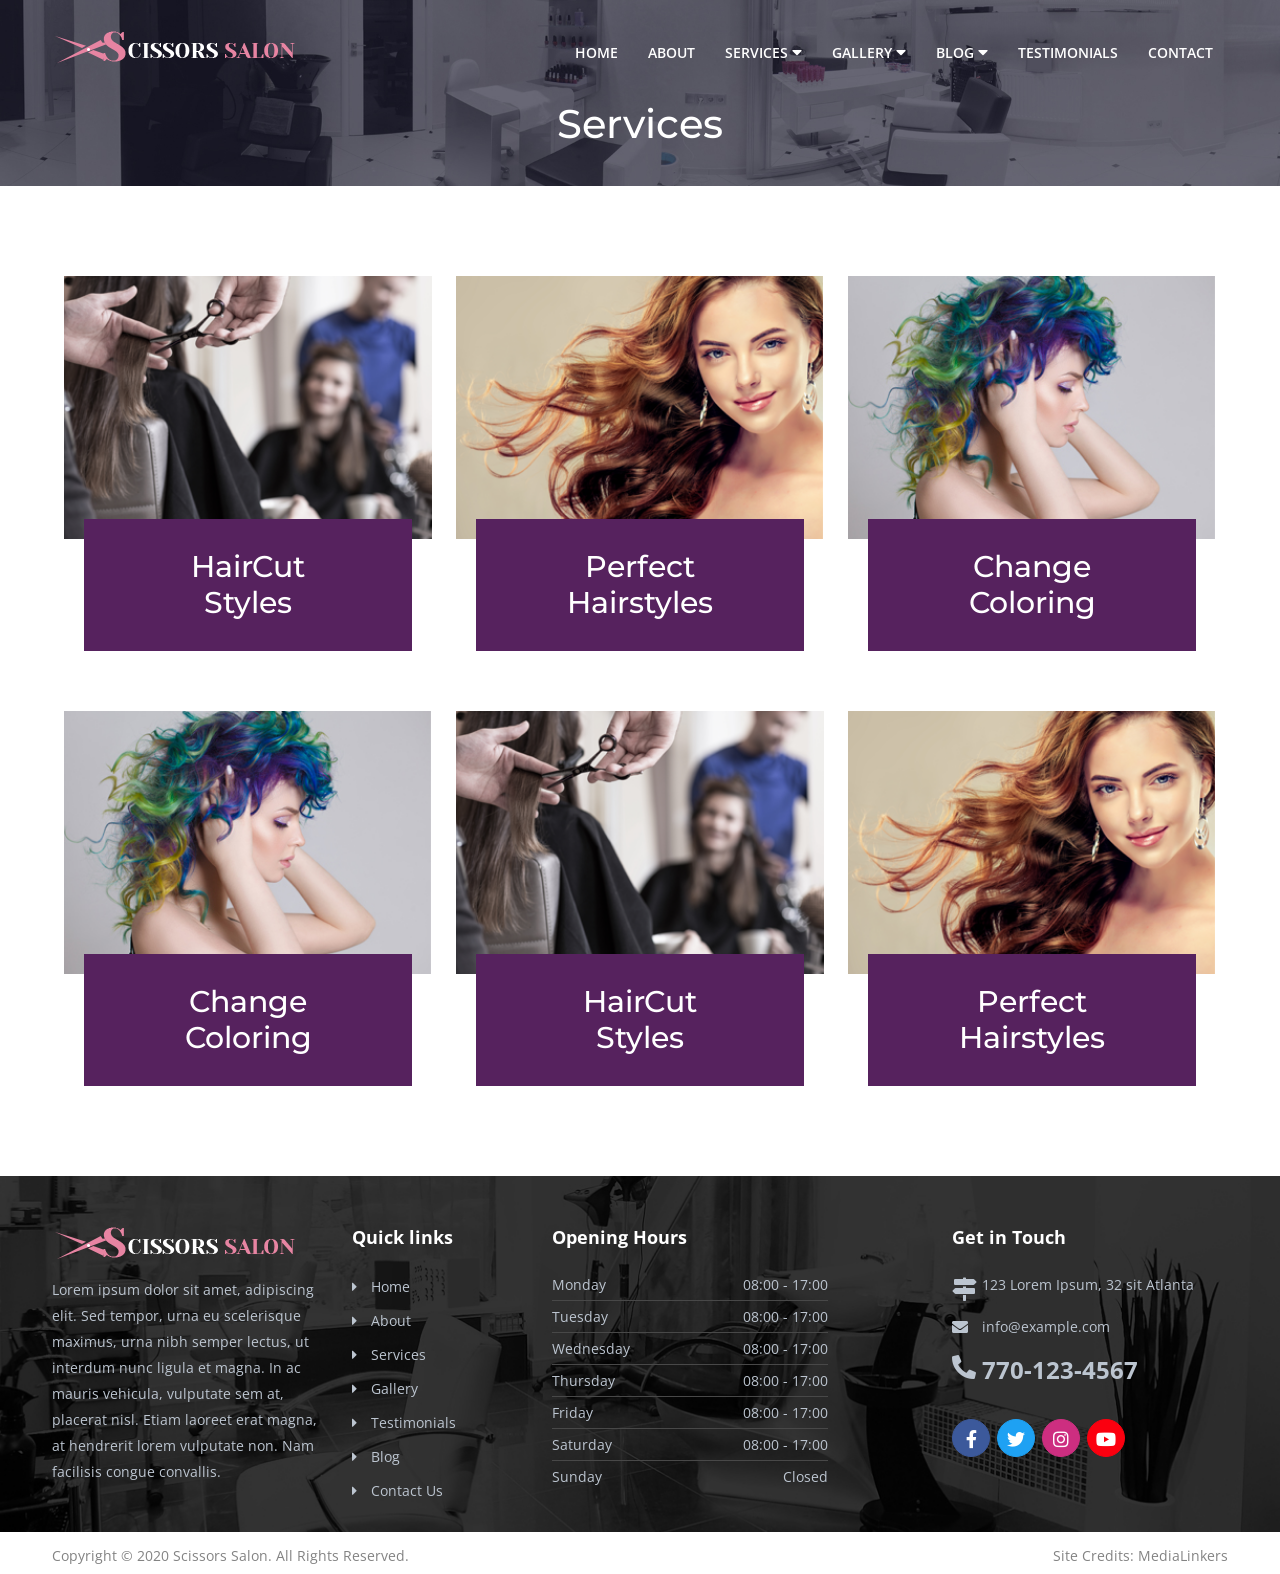
<file: services.html>
<!doctype html>
<html lang="en">
<head>
    <!-- Required meta tags -->
    <meta charset="utf-8">
    <meta name="viewport" content="width=device-width, initial-scale=1, shrink-to-fit=no">

    <!-- Favicon -->
    <link rel="shortcut icon" href="favicon.ico">

    <!-- Bootstrap CSS -->
    <link rel="stylesheet" href="css/bootstrap.min.css">
    <link href="css/all.css" rel="stylesheet">
    <link href="css/owl.carousel.css" rel="stylesheet">

    <!-- <link rel="stylesheet" href="css/switcher.css"> -->
    <link rel="stylesheet" href="rs-plugin/css/settings.css">
    <!-- Jquery Fancybox CSS -->
    <link rel="stylesheet" type="text/css" href="css/jquery.fancybox.min.css" media="screen" />
    <link href="css/style.css" rel="stylesheet" id="colors">
    <title>Scissors Salon | HTML Template by Medialinkers</title>
</head>

<body>

    <!--Header Start-->
    <div class="custom-navbar wow fadeInDown" data-wow-duration="2s" role="navigation" id="header">
        <div class="header-wrap">
            <div class="container">
                <div class="row">
                    <div class="col-lg-4 col-md-12 navbar-light">
                        <div class="atlanta_logo"><img alt="" class="logo-default" src="images/salon_logo.png"></div>
                        <button class="navbar-toggler" type="button" data-bs-toggle="collapse" data-bs-target="#navbarSupportedContent" aria-controls="navbarSupportedContent" aria-expanded="false" aria-label="Toggle navigation">
                            <span class="navbar-toggler-icon"></span>
                        </button>
                    </div>
                    <div class="col-lg-8 col-md-12">
                        <div class="navigation-wrap" id="filters">
                            <nav class="navbar navbar-expand-lg navbar-light"> <a class="navbar-brand" href="#">Menu</a>
                                <div class="collapse navbar-collapse" id="navbarSupportedContent">
                                    <button class="close-toggler" type="button" data-toggle="offcanvas"> <span><i class="fas fa-times-circle" aria-hidden="true"></i></span> </button>
                                    <ul class="navbar-nav mr-auto">
                                        <li class="nav-item"> <a class="nav-link" href="index.html">Home <span class="sr-only">(current)</span></a> </li>
                                        <li class="nav-item"><a class="nav-link" href="about.html">About</a></li>
                                        <li class="nav-item"><a class="nav-link" href="services.html">Services</a> <i class="fas fa-caret-down"></i>
                                            <ul class="submenu">
                                                <li><a href="services.html">Services</a></li>
                                                <li><a href="services_details.html">Service Details</a></li>
                                            </ul>
                                        </li>
                                        <li class="nav-item"><a class="nav-link" href="gallery.html">Gallery</a> <i class="fas fa-caret-down"></i>
                                            <ul class="submenu">
                                                <li><a href="gallery.html">Gallery Style 01</a></li>
                                                <li><a href="gallery_02.html">Gallery Style 02</a></li>
                                                <li><a href="gallery_03.html">Gallery Style 03</a></li>
                                            </ul>
                                        </li>
                                        <li class="nav-item"><a class="nav-link" href="blog.html">Blog</a> <i class="fas fa-caret-down"></i>
                                            <ul class="submenu">
                                                <li><a href="blog.html">Blog</a></li>
                                                <li><a href="blog_grid.html">Blog Grid</a></li>
                                                <li><a href="blog_list.html">Blog List</a></li>
                                                <li><a href="blog_details.html">Blog Details</a></li>
                                            </ul>
                                        </li>
                                        <li class="nav-item"><a class="nav-link" href="testimonials.html">Testimonials</a></li>
                                        <li class="nav-item"><a class="nav-link" href="contact.html">Contact</a></li>
                                    </ul>
                                </div>
                            </nav>
                        </div>
                    </div>
                </div>
            </div>
        </div>
    </div>
    <!--Header End-->

    <!-- Inner Heading Start -->
    <div class="inner_heading">
        <div class="container">
            <h1>Services</h1>
        </div>
    </div>
    <!-- Inner Heading End -->

    <!-- Inner Content Start -->
    <div class="page_content">
        <div class="container">
            <div class="service-wrap">
                <div class="row service_box">
                    <div class="col-lg-4">
                        <div class="serviceImg"><img alt="" src="images/serviceimg01.png"></div>
                        <h3><a href="services_details.html">HairCut <span>Styles</span></a></h3>
                    </div>
                    <div class="col-lg-4">
                        <div class="serviceImg"><img alt="" src="images/serviceimg02.png"></div>
                        <h3><a href="services_details.html">Perfect <span>Hairstyles</span></a></h3>
                    </div>
                    <div class="col-lg-4">
                        <div class="serviceImg"><img alt="" src="images/serviceimg03.jpg"></div>
                        <h3><a href="services_details.html">Change <span>Coloring</span></a></h3>
                    </div>
                    <div class="col-lg-4">
                        <div class="serviceImg"><img alt="" src="images/serviceimg03.jpg"></div>
                        <h3><a href="services_details.html">Change <span>Coloring</span></a></h3>
                    </div>
                    <div class="col-lg-4">
                        <div class="serviceImg"><img alt="" src="images/serviceimg01.png"></div>
                        <h3><a href="services_details.html">HairCut <span>Styles</span></a></h3>
                    </div>
                    <div class="col-lg-4">
                        <div class="serviceImg"><img alt="" src="images/serviceimg02.png"></div>
                        <h3><a href="services_details.html">Perfect <span>Hairstyles</span></a></h3>
                    </div>
                </div>
            </div>
        </div>
    </div>
    <!-- Inner Content End -->

    <!-- Footer Start -->
    <div class="footer-wrap">
        <div class="container">
            <div class="row">
                <div class="col-lg-3">
                    <div class="footer_logo"><img alt="" class="footer-default" src="images/salon_logo.png"></div>
                    <p>Lorem ipsum dolor sit amet, adipiscing elit. Sed tempor, urna eu scelerisque maximus, urna nibh semper lectus, ut interdum nunc ligula et magna. In ac mauris vehicula, vulputate sem at, placerat nisl. Etiam laoreet erat magna, at hendrerit lorem vulputate non. Nam facilisis congue convallis.</p>
                </div>
                <div class="col-lg-2 col-md-3">
                    <h3>Quick links</h3>
                    <ul class="footer-links">
                        <li> <a href="index.html">Home</a></li>
                        <li> <a href="about.html">About</a></li>
                        <li> <a href="services.html">Services</a></li>
                        <li> <a href="gallery.html">Gallery</a></li>
                        <li> <a href="testimonials.html">Testimonials</a></li>
                        <li> <a href="blog.html">Blog</a></li>
                        <li> <a href="contact.html">Contact Us</a></li>
                    </ul>
                </div>
                <div class="col-lg-3 col-md-4">
                    <h3>Opening Hours</h3>
                    <ul class="unorderList hourswrp">
                        <li>Monday <span>08:00 - 17:00</span></li>
                        <li>Tuesday <span>08:00 - 17:00</span></li>
                        <li>Wednesday <span>08:00 - 17:00</span></li>
                        <li>Thursday <span>08:00 - 17:00</span></li>
                        <li>Friday <span>08:00 - 17:00</span></li>
                        <li>Saturday <span>08:00 - 17:00</span></li>
                        <li>Sunday <span>Closed</span></li>
                    </ul>
                </div>
                <div class="col-lg-3 col-md-4 offset-1">
                    <div class="footer_info">
                        <h3>Get in Touch</h3>
                        <ul class="footer-adress">
                            <li class="footer_address"> <i class="fas fa-map-signs"></i> <span>123 Lorem Ipsum, 32 sit Atlanta</span> </li>
                            <li class="footer_email"> <i class="fas fa-envelope" aria-hidden="true"></i> <span><a href="mailto:info@example.com"> info@example.com </a></span> </li>
                            <li class="footer_phone"> <i class="fas fa-phone-alt"></i> <span><a href="tel:7704282433"> 770-123-4567</a></span> </li>
                        </ul>
                        <div class="social-icons footer_icon">
                            <ul>
                                <li><a href="#"><i class="fab fa-facebook-f" aria-hidden="true"></i></a></li>
                                <li><a href="#"><i class="fab fa-twitter" aria-hidden="true"></i></a></li>
                                <li><a href="#"><i class="fab fa-instagram" aria-hidden="true"></i></a></li>
                                <li><a href="#"><i class="fab fa-youtube" aria-hidden="true"></i></a></li>
                            </ul>
                        </div>
                    </div>
                </div>
            </div>
        </div>
    </div>
    <!-- Footer End -->

    <div class="copyright-wrap">
        <div class="container">
            <div class="row">
                <div class="col-lg-6">
                    <div class="copyright">Copyright © 2020 Scissors Salon. All Rights Reserved.</div>
                </div>
                <div class="col-lg-6">
                    <div class="credits">Site Credits: <a href="https://www.medialinkers.com/" target="_blank" rel="nofollow">MediaLinkers</a></div>
                </div>
            </div>
        </div>
    </div>

    <!-- Js -->
    <script src="js/jquery.min.js"></script>
    <script src="js/bootstrap.bundle.min.js"></script>
    <script type="text/javascript" src="rs-plugin/js/jquery.themepunch.tools.min.js"></script>
    <script type="text/javascript" src="rs-plugin/js/jquery.themepunch.revolution.min.js"></script>
    <!-- Jquery Fancybox -->
    <script src="js/jquery.fancybox.min.js"></script>
    <!-- general script file -->
    <script src="js/owl.carousel.js"></script>
    <script src="js/script.js"></script>
</body>
</html>
</file>
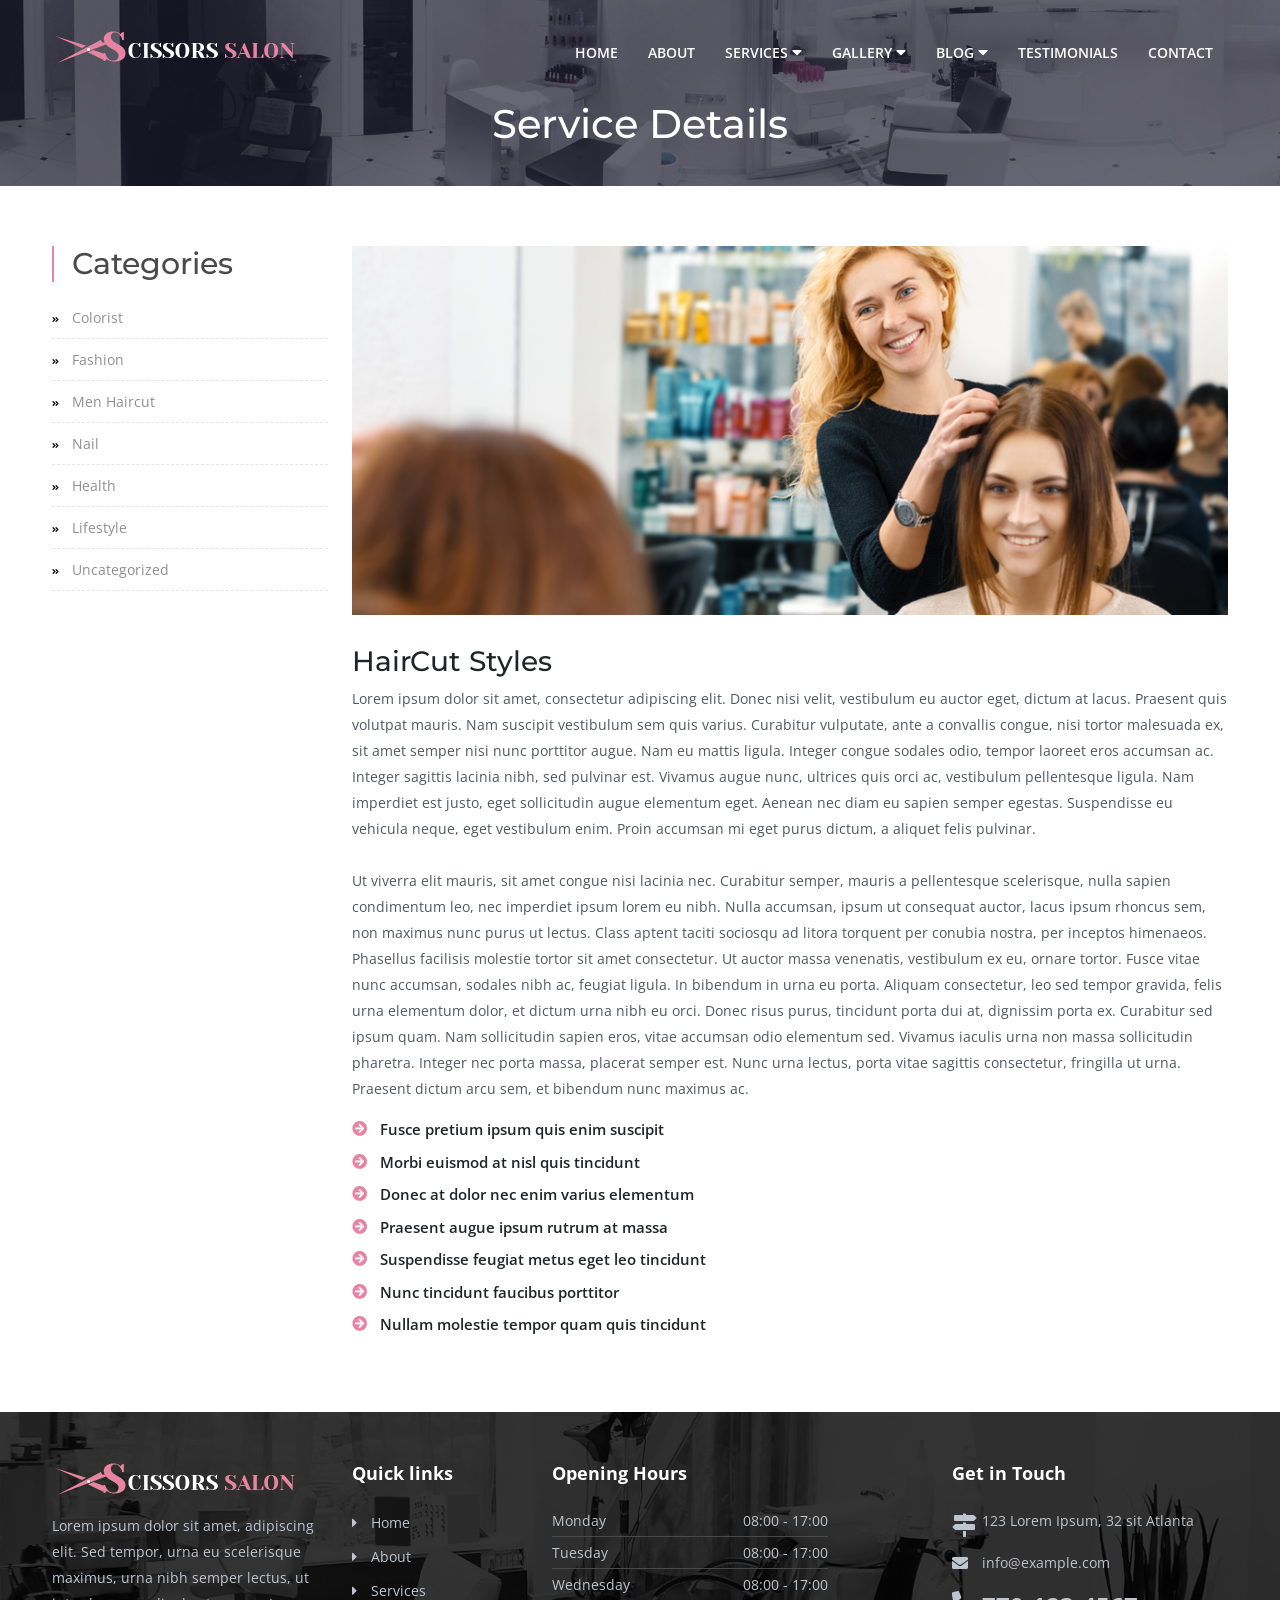
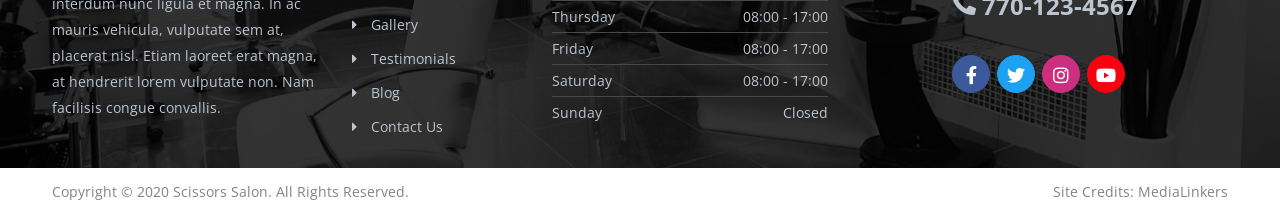
<file: services_details.html>
<!doctype html>
<html lang="en">
<head>
    <!-- Required meta tags -->
    <meta charset="utf-8">
    <meta name="viewport" content="width=device-width, initial-scale=1, shrink-to-fit=no">

    <!-- Favicon -->
    <link rel="shortcut icon" href="favicon.ico">

    <!-- Bootstrap CSS -->
    <link rel="stylesheet" href="css/bootstrap.min.css">
    <link href="css/all.css" rel="stylesheet">
    <link href="css/owl.carousel.css" rel="stylesheet">

    <!-- <link rel="stylesheet" href="css/switcher.css"> -->
    <link rel="stylesheet" href="rs-plugin/css/settings.css">
    <!-- Jquery Fancybox CSS -->
    <link rel="stylesheet" type="text/css" href="css/jquery.fancybox.min.css" media="screen" />
    <link href="css/style.css" rel="stylesheet" id="colors">
    <title>Scissors Salon | HTML Template by Medialinkers</title>
</head>

<body>

    <!--Header Start-->
    <div class="custom-navbar wow fadeInDown" data-wow-duration="2s" role="navigation" id="header">
        <div class="header-wrap">
            <div class="container">
                <div class="row">
                    <div class="col-lg-4 col-md-12 navbar-light">
                        <div class="atlanta_logo"><img alt="" class="logo-default" src="images/salon_logo.png"></div>
                        <button class="navbar-toggler" type="button" data-bs-toggle="collapse" data-bs-target="#navbarSupportedContent" aria-controls="navbarSupportedContent" aria-expanded="false" aria-label="Toggle navigation">
                            <span class="navbar-toggler-icon"></span>
                        </button>
                    </div>
                    <div class="col-lg-8 col-md-12">
                        <div class="navigation-wrap" id="filters">
                            <nav class="navbar navbar-expand-lg navbar-light"> <a class="navbar-brand" href="#">Menu</a>
                                <div class="collapse navbar-collapse" id="navbarSupportedContent">
                                    <button class="close-toggler" type="button" data-toggle="offcanvas"> <span><i class="fas fa-times-circle" aria-hidden="true"></i></span> </button>
                                    <ul class="navbar-nav mr-auto">
                                        <li class="nav-item"> <a class="nav-link" href="index.html">Home <span class="sr-only">(current)</span></a> </li>
                                        <li class="nav-item"><a class="nav-link" href="about.html">About</a></li>
                                        <li class="nav-item"><a class="nav-link" href="services.html">Services</a> <i class="fas fa-caret-down"></i>
                                            <ul class="submenu">
                                                <li><a href="services.html">Services</a></li>
                                                <li><a href="services_details.html">Service Details</a></li>
                                            </ul>
                                        </li>
                                        <li class="nav-item"><a class="nav-link" href="gallery.html">Gallery</a> <i class="fas fa-caret-down"></i>
                                            <ul class="submenu">
                                                <li><a href="gallery.html">Gallery Style 01</a></li>
                                                <li><a href="gallery_02.html">Gallery Style 02</a></li>
                                                <li><a href="gallery_03.html">Gallery Style 03</a></li>
                                            </ul>
                                        </li>
                                        <li class="nav-item"><a class="nav-link" href="blog.html">Blog</a> <i class="fas fa-caret-down"></i>
                                            <ul class="submenu">
                                                <li><a href="blog.html">Blog</a></li>
                                                <li><a href="blog_grid.html">Blog Grid</a></li>
                                                <li><a href="blog_list.html">Blog List</a></li>
                                                <li><a href="blog_details.html">Blog Details</a></li>
                                            </ul>
                                        </li>
                                        <li class="nav-item"><a class="nav-link" href="testimonials.html">Testimonials</a></li>
                                        <li class="nav-item"><a class="nav-link" href="contact.html">Contact</a></li>
                                    </ul>
                                </div>
                            </nav>
                        </div>
                    </div>
                </div>
            </div>
        </div>
    </div>
    <!--Header End-->

    <!-- Inner Heading Start -->
    <div class="inner_heading">
        <div class="container">
            <h1>Service Details</h1>
        </div>
    </div>
    <!-- Inner Heading End -->

    <!-- Inner Content Start -->
    <div class="page_content">
        <div class="container">
            <div class="service_details">
                <div class="row">
                    <div class="col-lg-3">
                        <div class="sidebar-item">
                            <h3 class="sidebar-title">Categories</h3>
                            <ul class="categories">
                                <li><a href="services.html">colorist</a></li>
                                <li><a href="services.html">fashion</a></li>
                                <li><a href="services.html">men haircut</a></li>
                                <li><a href="services.html">nail</a></li>
                                <li><a href="services.html">Health</a></li>
                                <li><a href="services.html">Lifestyle</a></li>
                                <li><a href="services.html">Uncategorized </a></li>
                            </ul>
                        </div>
                    </div>
                    <div class="col-lg-9">
                        <div class="serImg"><img alt="" src="images/service_delImg.jpg"></div>
                        <h3>HairCut Styles</h3>
                        <p>Lorem ipsum dolor sit amet, consectetur adipiscing elit. Donec nisi velit, vestibulum eu auctor eget, dictum at lacus. Praesent quis volutpat mauris. Nam suscipit vestibulum sem quis varius. Curabitur vulputate, ante a convallis congue, nisi tortor malesuada ex, sit amet semper nisi nunc porttitor augue. Nam eu mattis ligula. Integer congue sodales odio, tempor laoreet eros accumsan ac. Integer sagittis lacinia nibh, sed pulvinar est. Vivamus augue nunc, ultrices quis orci ac, vestibulum pellentesque ligula. Nam imperdiet est justo, eget sollicitudin augue elementum eget. Aenean nec diam eu sapien semper egestas. Suspendisse eu vehicula neque, eget vestibulum enim. Proin accumsan mi eget purus dictum, a aliquet felis pulvinar. <br>
                            <br>
                            Ut viverra elit mauris, sit amet congue nisi lacinia nec. Curabitur semper, mauris a pellentesque scelerisque, nulla sapien condimentum leo, nec imperdiet ipsum lorem eu nibh. Nulla accumsan, ipsum ut consequat auctor, lacus ipsum rhoncus sem, non maximus nunc purus ut lectus. Class aptent taciti sociosqu ad litora torquent per conubia nostra, per inceptos himenaeos. Phasellus facilisis molestie tortor sit amet consectetur. Ut auctor massa venenatis, vestibulum ex eu, ornare tortor. Fusce vitae nunc accumsan, sodales nibh ac, feugiat ligula. In bibendum in urna eu porta. Aliquam consectetur, leo sed tempor gravida, felis urna elementum dolor, et dictum urna nibh eu orci. Donec risus purus, tincidunt porta dui at, dignissim porta ex. Curabitur sed ipsum quam. Nam sollicitudin sapien eros, vitae accumsan odio elementum sed. Vivamus iaculis urna non massa sollicitudin pharetra. Integer nec porta massa, placerat semper est. Nunc urna lectus, porta vitae sagittis consectetur, fringilla ut urna. Praesent dictum arcu sem, et bibendum nunc maximus ac.
                        </p>
                        <ul class="tick">
                            <li>Fusce pretium ipsum quis enim suscipit</li>
                            <li>Morbi euismod at nisl quis tincidunt</li>
                            <li>Donec at dolor nec enim varius elementum</li>
                            <li>Praesent augue ipsum rutrum at massa</li>
                            <li>Suspendisse feugiat metus eget leo tincidunt</li>
                            <li>Nunc tincidunt faucibus porttitor</li>
                            <li>Nullam molestie tempor quam quis tincidunt</li>
                        </ul>
                    </div>
                </div>
            </div>
        </div>
    </div>
    <!-- Inner Content End -->

    <!-- Footer Start -->
    <div class="footer-wrap">
        <div class="container">
            <div class="row">
                <div class="col-lg-3">
                    <div class="footer_logo"><img alt="" class="footer-default" src="images/salon_logo.png"></div>
                    <p>Lorem ipsum dolor sit amet, adipiscing elit. Sed tempor, urna eu scelerisque maximus, urna nibh semper lectus, ut interdum nunc ligula et magna. In ac mauris vehicula, vulputate sem at, placerat nisl. Etiam laoreet erat magna, at hendrerit lorem vulputate non. Nam facilisis congue convallis.</p>
                </div>
                <div class="col-lg-2 col-md-3">
                    <h3>Quick links</h3>
                    <ul class="footer-links">
                        <li> <a href="index.html">Home</a></li>
                        <li> <a href="about.html">About</a></li>
                        <li> <a href="services.html">Services</a></li>
                        <li> <a href="gallery.html">Gallery</a></li>
                        <li> <a href="testimonials.html">Testimonials</a></li>
                        <li> <a href="blog.html">Blog</a></li>
                        <li> <a href="contact.html">Contact Us</a></li>
                    </ul>
                </div>
                <div class="col-lg-3 col-md-4">
                    <h3>Opening Hours</h3>
                    <ul class="unorderList hourswrp">
                        <li>Monday <span>08:00 - 17:00</span></li>
                        <li>Tuesday <span>08:00 - 17:00</span></li>
                        <li>Wednesday <span>08:00 - 17:00</span></li>
                        <li>Thursday <span>08:00 - 17:00</span></li>
                        <li>Friday <span>08:00 - 17:00</span></li>
                        <li>Saturday <span>08:00 - 17:00</span></li>
                        <li>Sunday <span>Closed</span></li>
                    </ul>
                </div>
                <div class="col-lg-3 col-md-4 offset-1">
                    <div class="footer_info">
                        <h3>Get in Touch</h3>
                        <ul class="footer-adress">
                            <li class="footer_address"> <i class="fas fa-map-signs"></i> <span>123 Lorem Ipsum, 32 sit Atlanta</span> </li>
                            <li class="footer_email"> <i class="fas fa-envelope" aria-hidden="true"></i> <span><a href="mailto:info@example.com"> info@example.com </a></span> </li>
                            <li class="footer_phone"> <i class="fas fa-phone-alt"></i> <span><a href="tel:7704282433"> 770-123-4567</a></span> </li>
                        </ul>
                        <div class="social-icons footer_icon">
                            <ul>
                                <li><a href="#"><i class="fab fa-facebook-f" aria-hidden="true"></i></a></li>
                                <li><a href="#"><i class="fab fa-twitter" aria-hidden="true"></i></a></li>
                                <li><a href="#"><i class="fab fa-instagram" aria-hidden="true"></i></a></li>
                                <li><a href="#"><i class="fab fa-youtube" aria-hidden="true"></i></a></li>
                            </ul>
                        </div>
                    </div>
                </div>
            </div>
        </div>
    </div>
    <!-- Footer End -->

    <div class="copyright-wrap">
        <div class="container">
            <div class="row">
                <div class="col-lg-6">
                    <div class="copyright">Copyright © 2020 Scissors Salon. All Rights Reserved.</div>
                </div>
                <div class="col-lg-6">
                    <div class="credits">Site Credits: <a href="https://www.medialinkers.com/" target="_blank" rel="nofollow">MediaLinkers</a></div>
                </div>
            </div>
        </div>
    </div>

    <!-- Js -->
    <script src="js/jquery.min.js"></script>
    <script src="js/bootstrap.bundle.min.js"></script>
    <script type="text/javascript" src="rs-plugin/js/jquery.themepunch.tools.min.js"></script>
    <script type="text/javascript" src="rs-plugin/js/jquery.themepunch.revolution.min.js"></script>
    <!-- Jquery Fancybox -->
    <script src="js/jquery.fancybox.min.js"></script>
    <!-- general script file -->
    <script src="js/owl.carousel.js"></script>
    <script src="js/script.js"></script>
</body>
</html>
</file>
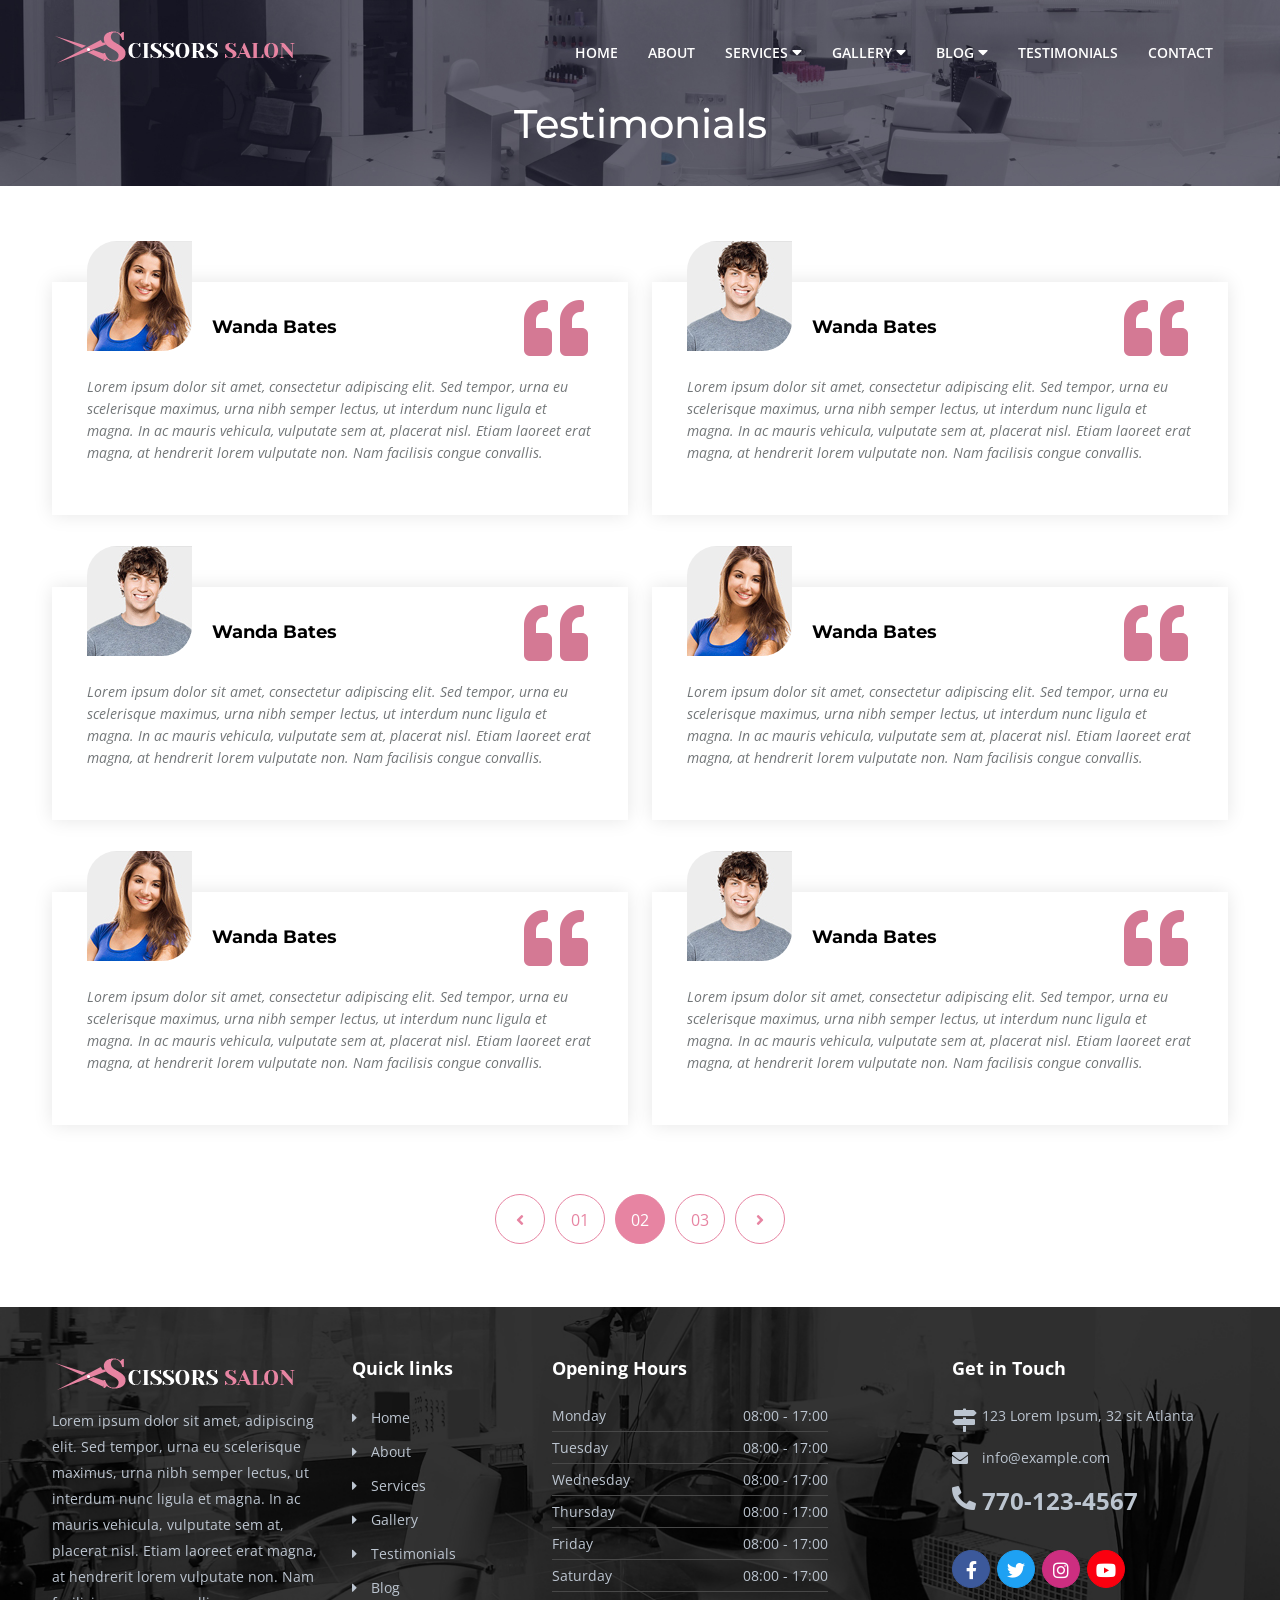
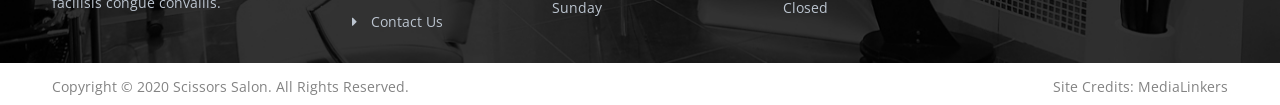
<file: testimonials.html>
<!doctype html>
<html lang="en">
<head>
    <!-- Required meta tags -->
    <meta charset="utf-8">
    <meta name="viewport" content="width=device-width, initial-scale=1, shrink-to-fit=no">

    <!-- Favicon -->
    <link rel="shortcut icon" href="favicon.ico">

    <!-- Bootstrap CSS -->
    <link rel="stylesheet" href="css/bootstrap.min.css">
    <link href="css/all.css" rel="stylesheet">
    <link href="css/owl.carousel.css" rel="stylesheet">

    <!-- <link rel="stylesheet" href="css/switcher.css"> -->
    <link rel="stylesheet" href="rs-plugin/css/settings.css">
    <!-- Jquery Fancybox CSS -->
    <link rel="stylesheet" type="text/css" href="css/jquery.fancybox.min.css" media="screen" />
    <link href="css/style.css" rel="stylesheet" id="colors">
    <title>Scissors Salon | HTML Template by Medialinkers</title>
</head>

<body>

    <!--Header Start-->
    <div class="custom-navbar wow fadeInDown" data-wow-duration="2s" role="navigation" id="header">
        <div class="header-wrap">
            <div class="container">
                <div class="row">
                    <div class="col-lg-4 col-md-12 navbar-light">
                        <div class="atlanta_logo"><img alt="" class="logo-default" src="images/salon_logo.png"></div>
                        <button class="navbar-toggler" type="button" data-bs-toggle="collapse" data-bs-target="#navbarSupportedContent" aria-controls="navbarSupportedContent" aria-expanded="false" aria-label="Toggle navigation">
                            <span class="navbar-toggler-icon"></span>
                        </button>
                    </div>
                    <div class="col-lg-8 col-md-12">
                        <div class="navigation-wrap" id="filters">
                            <nav class="navbar navbar-expand-lg navbar-light"> <a class="navbar-brand" href="#">Menu</a>
                                <div class="collapse navbar-collapse" id="navbarSupportedContent">
                                    <button class="close-toggler" type="button" data-toggle="offcanvas"> <span><i class="fas fa-times-circle" aria-hidden="true"></i></span> </button>
                                    <ul class="navbar-nav mr-auto">
                                        <li class="nav-item"> <a class="nav-link" href="index.html">Home <span class="sr-only">(current)</span></a> </li>
                                        <li class="nav-item"><a class="nav-link" href="about.html">About</a></li>
                                        <li class="nav-item"><a class="nav-link" href="services.html">Services</a> <i class="fas fa-caret-down"></i>
                                            <ul class="submenu">
                                                <li><a href="services.html">Services</a></li>
                                                <li><a href="services_details.html">Service Details</a></li>
                                            </ul>
                                        </li>
                                        <li class="nav-item"><a class="nav-link" href="gallery.html">Gallery</a> <i class="fas fa-caret-down"></i>
                                            <ul class="submenu">
                                                <li><a href="gallery.html">Gallery Style 01</a></li>
                                                <li><a href="gallery_02.html">Gallery Style 02</a></li>
                                                <li><a href="gallery_03.html">Gallery Style 03</a></li>
                                            </ul>
                                        </li>
                                        <li class="nav-item"><a class="nav-link" href="blog.html">Blog</a> <i class="fas fa-caret-down"></i>
                                            <ul class="submenu">
                                                <li><a href="blog.html">Blog</a></li>
                                                <li><a href="blog_grid.html">Blog Grid</a></li>
                                                <li><a href="blog_list.html">Blog List</a></li>
                                                <li><a href="blog_details.html">Blog Details</a></li>
                                            </ul>
                                        </li>
                                        <li class="nav-item"><a class="nav-link" href="testimonials.html">Testimonials</a></li>
                                        <li class="nav-item"><a class="nav-link" href="contact.html">Contact</a></li>
                                    </ul>
                                </div>
                            </nav>
                        </div>
                    </div>
                </div>
            </div>
        </div>
    </div>
    <!--Header End-->

    <!-- Inner Heading Start -->
    <div class="inner_heading">
        <div class="container">
            <h1>Testimonials</h1>
        </div>
    </div>
    <!-- Inner Heading End -->

    <!-- Inner Content Start -->
    <div class="page_content">
        <div class="container">
            <div class="testimonials">
                <ul class="testi_list row">
                    <li class="col-lg-6 col-md-6">
                        <div class="testimonials_sec">
                            <div class="quote_icon"><i class="fas fa-quote-left"></i></div>
                            <div class="client_box">
                                <div class="clientImg"><img alt="" src="images/client1.jpg"></div>
                                <h3>Wanda Bates</h3>
                            </div>
                            <p>Lorem ipsum dolor sit amet, consectetur adipiscing elit. Sed tempor, urna eu scelerisque maximus, urna nibh semper lectus, ut interdum nunc ligula et magna. In ac mauris vehicula, vulputate sem at, placerat nisl. Etiam laoreet erat magna, at hendrerit lorem vulputate non. Nam facilisis congue convallis.</p>
                        </div>
                    </li>
                    <li class="col-lg-6 col-md-6">
                        <div class="testimonials_sec">
                            <div class="quote_icon"><i class="fas fa-quote-left"></i></div>
                            <div class="client_box">
                                <div class="clientImg"><img alt="" src="images/client2.jpg"></div>
                                <h3>Wanda Bates</h3>
                            </div>
                            <p>Lorem ipsum dolor sit amet, consectetur adipiscing elit. Sed tempor, urna eu scelerisque maximus, urna nibh semper lectus, ut interdum nunc ligula et magna. In ac mauris vehicula, vulputate sem at, placerat nisl. Etiam laoreet erat magna, at hendrerit lorem vulputate non. Nam facilisis congue convallis.</p>
                        </div>
                    </li>
                    <li class="col-lg-6 col-md-6">
                        <div class="testimonials_sec">
                            <div class="quote_icon"><i class="fas fa-quote-left"></i></div>
                            <div class="client_box">
                                <div class="clientImg"><img alt="" src="images/client2.jpg"></div>
                                <h3>Wanda Bates</h3>
                            </div>
                            <p>Lorem ipsum dolor sit amet, consectetur adipiscing elit. Sed tempor, urna eu scelerisque maximus, urna nibh semper lectus, ut interdum nunc ligula et magna. In ac mauris vehicula, vulputate sem at, placerat nisl. Etiam laoreet erat magna, at hendrerit lorem vulputate non. Nam facilisis congue convallis.</p>
                        </div>
                    </li>
                    <li class="col-lg-6 col-md-6">
                        <div class="testimonials_sec">
                            <div class="quote_icon"><i class="fas fa-quote-left"></i></div>
                            <div class="client_box">
                                <div class="clientImg"><img alt="" src="images/client1.jpg"></div>
                                <h3>Wanda Bates</h3>
                            </div>
                            <p>Lorem ipsum dolor sit amet, consectetur adipiscing elit. Sed tempor, urna eu scelerisque maximus, urna nibh semper lectus, ut interdum nunc ligula et magna. In ac mauris vehicula, vulputate sem at, placerat nisl. Etiam laoreet erat magna, at hendrerit lorem vulputate non. Nam facilisis congue convallis.</p>
                        </div>
                    </li>
                    <li class="col-lg-6 col-md-6">
                        <div class="testimonials_sec">
                            <div class="quote_icon"><i class="fas fa-quote-left"></i></div>
                            <div class="client_box">
                                <div class="clientImg"><img alt="" src="images/client1.jpg"></div>
                                <h3>Wanda Bates</h3>
                            </div>
                            <p>Lorem ipsum dolor sit amet, consectetur adipiscing elit. Sed tempor, urna eu scelerisque maximus, urna nibh semper lectus, ut interdum nunc ligula et magna. In ac mauris vehicula, vulputate sem at, placerat nisl. Etiam laoreet erat magna, at hendrerit lorem vulputate non. Nam facilisis congue convallis.</p>
                        </div>
                    </li>
                    <li class="col-lg-6 col-md-6">
                        <div class="testimonials_sec">
                            <div class="quote_icon"><i class="fas fa-quote-left"></i></div>
                            <div class="client_box">
                                <div class="clientImg"><img alt="" src="images/client2.jpg"></div>
                                <h3>Wanda Bates</h3>
                            </div>
                            <p>Lorem ipsum dolor sit amet, consectetur adipiscing elit. Sed tempor, urna eu scelerisque maximus, urna nibh semper lectus, ut interdum nunc ligula et magna. In ac mauris vehicula, vulputate sem at, placerat nisl. Etiam laoreet erat magna, at hendrerit lorem vulputate non. Nam facilisis congue convallis.</p>
                        </div>
                    </li>
                </ul>
                <div class="blog-pagination text-center"> <a href="#0"><i class="fas fa-angle-left"></i></a> <a href="#0">01</a> <a href="#0" class="active">02</a> <a href="#0">03</a> <a href="#0"><i class="fas fa-angle-right"></i></a> </div>
            </div>
        </div>
    </div>
    <!-- Inner Content End -->

    <!-- Footer Start -->
    <div class="footer-wrap">
        <div class="container">
            <div class="row">
                <div class="col-lg-3">
                    <div class="footer_logo"><img alt="" class="footer-default" src="images/salon_logo.png"></div>
                    <p>Lorem ipsum dolor sit amet, adipiscing elit. Sed tempor, urna eu scelerisque maximus, urna nibh semper lectus, ut interdum nunc ligula et magna. In ac mauris vehicula, vulputate sem at, placerat nisl. Etiam laoreet erat magna, at hendrerit lorem vulputate non. Nam facilisis congue convallis.</p>
                </div>
                <div class="col-lg-2 col-md-3">
                    <h3>Quick links</h3>
                    <ul class="footer-links">
                        <li> <a href="index.html">Home</a></li>
                        <li> <a href="about.html">About</a></li>
                        <li> <a href="services.html">Services</a></li>
                        <li> <a href="gallery.html">Gallery</a></li>
                        <li> <a href="testimonials.html">Testimonials</a></li>
                        <li> <a href="blog.html">Blog</a></li>
                        <li> <a href="contact.html">Contact Us</a></li>
                    </ul>
                </div>
                <div class="col-lg-3 col-md-4">
                    <h3>Opening Hours</h3>
                    <ul class="unorderList hourswrp">
                        <li>Monday <span>08:00 - 17:00</span></li>
                        <li>Tuesday <span>08:00 - 17:00</span></li>
                        <li>Wednesday <span>08:00 - 17:00</span></li>
                        <li>Thursday <span>08:00 - 17:00</span></li>
                        <li>Friday <span>08:00 - 17:00</span></li>
                        <li>Saturday <span>08:00 - 17:00</span></li>
                        <li>Sunday <span>Closed</span></li>
                    </ul>
                </div>
                <div class="col-lg-3 col-md-4 offset-1">
                    <div class="footer_info">
                        <h3>Get in Touch</h3>
                        <ul class="footer-adress">
                            <li class="footer_address"> <i class="fas fa-map-signs"></i> <span>123 Lorem Ipsum, 32 sit Atlanta</span> </li>
                            <li class="footer_email"> <i class="fas fa-envelope" aria-hidden="true"></i> <span><a href="mailto:info@example.com"> info@example.com </a></span> </li>
                            <li class="footer_phone"> <i class="fas fa-phone-alt"></i> <span><a href="tel:7704282433"> 770-123-4567</a></span> </li>
                        </ul>
                        <div class="social-icons footer_icon">
                            <ul>
                                <li><a href="#"><i class="fab fa-facebook-f" aria-hidden="true"></i></a></li>
                                <li><a href="#"><i class="fab fa-twitter" aria-hidden="true"></i></a></li>
                                <li><a href="#"><i class="fab fa-instagram" aria-hidden="true"></i></a></li>
                                <li><a href="#"><i class="fab fa-youtube" aria-hidden="true"></i></a></li>
                            </ul>
                        </div>
                    </div>
                </div>
            </div>
        </div>
    </div>
    <!-- Footer End -->

    <div class="copyright-wrap">
        <div class="container">
            <div class="row">
                <div class="col-lg-6">
                    <div class="copyright">Copyright © 2020 Scissors Salon. All Rights Reserved.</div>
                </div>
                <div class="col-lg-6">
                    <div class="credits">Site Credits: <a href="https://www.medialinkers.com/" target="_blank" rel="nofollow">MediaLinkers</a></div>
                </div>
            </div>
        </div>
    </div>

    <!-- Js -->
    <script src="js/jquery.min.js"></script>
    <script src="js/bootstrap.bundle.min.js"></script>
    <script type="text/javascript" src="rs-plugin/js/jquery.themepunch.tools.min.js"></script>
    <script type="text/javascript" src="rs-plugin/js/jquery.themepunch.revolution.min.js"></script>
    <!-- Jquery Fancybox -->
    <script src="js/jquery.fancybox.min.js"></script>
    <!-- general script file -->
    <script src="js/owl.carousel.js"></script>
    <script src="js/script.js"></script>
</body>
</html>
</file>
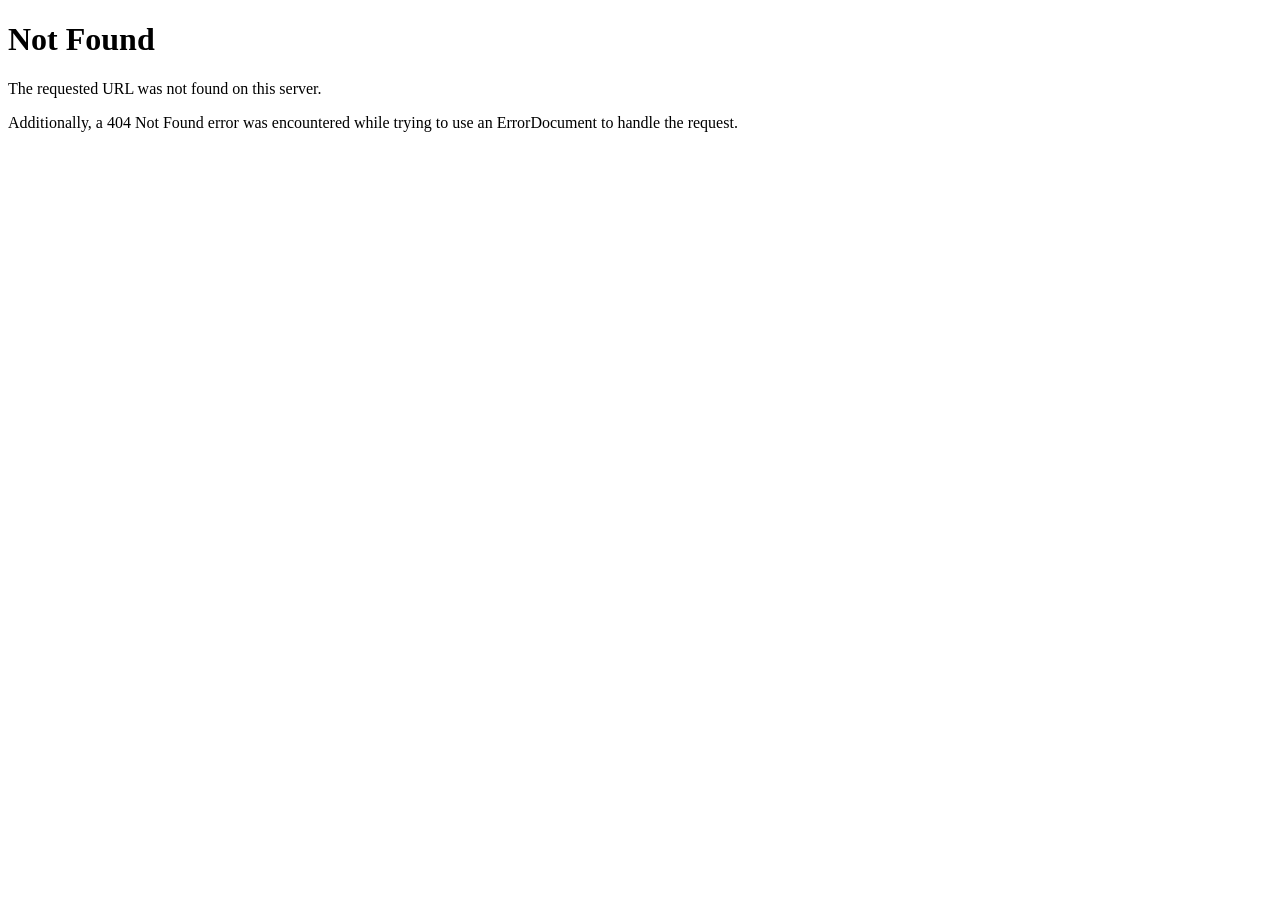
<file: css/owl.video.play.html>
<!DOCTYPE HTML PUBLIC "-//W3C//DTD HTML 4.01//EN" "http://www.w3.org/TR/html4/strict.dtd">
<html><head>
<title>404 Not Found</title>
</head><body>
<h1>Not Found</h1>
<p>The requested URL was not found on this server.</p>
<p>Additionally, a 404 Not Found
error was encountered while trying to use an ErrorDocument to handle the request.</p>
</body></html>
</file>
<file: rs-plugin/css/settings.css>
/*-----------------------------------------------------------------------------

	-	Revolution Slider 4.1 Captions -

		Screen Stylesheet

version:   	1.4.5
date:      	27/11/13
author:		themepunch
email:     	info@themepunch.com
website:   	http://www.themepunch.com
-----------------------------------------------------------------------------*/



/*************************
	-	CAPTIONS	-
**************************/

.tp-static-layers	{	position:absolute; z-index:505; top:0px;left:0px}

.tp-hide-revslider,.tp-caption.tp-hidden-caption	{	visibility:hidden !important; display:none !important}


.tp-caption { z-index:1; white-space:nowrap}

.tp-caption-demo .tp-caption	{	position:relative !important; display:inline-block; margin-bottom:10px; margin-right:20px !important}


.tp-caption.whitedivider3px {

	color: #000000;
	text-shadow: none;
	background-color: rgb(255, 255, 255);
	background-color: rgba(255, 255, 255, 1);
	text-decoration: none;
	min-width: 408px;
	min-height: 3px;
	background-position: initial initial;
	background-repeat: initial initial;
	border-width: 0px;
	border-color: #000000;
	border-style: none;
}


.tp-caption.finewide_large_white {
color:#ffffff;
text-shadow:none;
font-size:60px;
line-height:60px;
font-weight:300;
font-family:"Open Sans", sans-serif;
background-color:transparent;
text-decoration:none;
text-transform:uppercase;
letter-spacing:8px;
border-width:0px;
border-color:rgb(0, 0, 0);
border-style:none;
}

.tp-caption.whitedivider3px {
color:#000000;
text-shadow:none;
background-color:rgb(255, 255, 255);
background-color:rgba(255, 255, 255, 1);
text-decoration:none;
font-size:0px;
line-height:0;
min-width:468px;
min-height:3px;
border-width:0px;
border-color:rgb(0, 0, 0);
border-style:none;
}

.tp-caption.finewide_medium_white {
color:#ffffff;
text-shadow:none;
font-size:37px;
line-height:37px;
font-weight:300;
font-family:"Open Sans", sans-serif;
background-color:transparent;
text-decoration:none;
text-transform:uppercase;
letter-spacing:5px;
border-width:0px;
border-color:rgb(0, 0, 0);
border-style:none;
}

.tp-caption.boldwide_small_white {
font-size:25px;
line-height:25px;
font-weight:800;
font-family:"Open Sans", sans-serif;
color:rgb(255, 255, 255);
text-decoration:none;
background-color:transparent;
text-shadow:none;
text-transform:uppercase;
letter-spacing:5px;
border-width:0px;
border-color:rgb(0, 0, 0);
border-style:none;
}

.tp-caption.whitedivider3px_vertical {
color:#000000;
text-shadow:none;
background-color:rgb(255, 255, 255);
background-color:rgba(255, 255, 255, 1);
text-decoration:none;
font-size:0px;
line-height:0;
min-width:3px;
min-height:130px;
border-width:0px;
border-color:rgb(0, 0, 0);
border-style:none;
}

.tp-caption.finewide_small_white {
color:#ffffff;
text-shadow:none;
font-size:25px;
line-height:25px;
font-weight:300;
font-family:"Open Sans", sans-serif;
background-color:transparent;
text-decoration:none;
text-transform:uppercase;
letter-spacing:5px;
border-width:0px;
border-color:rgb(0, 0, 0);
border-style:none;
}

.tp-caption.finewide_verysmall_white_mw {
font-size:13px;
line-height:25px;
font-weight:400;
font-family:"Open Sans", sans-serif;
color:#ffffff;
text-decoration:none;
background-color:transparent;
text-shadow:none;
text-transform:uppercase;
letter-spacing:5px;
max-width:470px;
white-space:normal !important;
border-width:0px;
border-color:rgb(0, 0, 0);
border-style:none;
}

.tp-caption.lightgrey_divider {
text-decoration:none;
background-color:rgb(235, 235, 235);
background-color:rgba(235, 235, 235, 1);
width:370px;
height:3px;
background-position:initial initial;
background-repeat:initial initial;
border-width:0px;
border-color:rgb(34, 34, 34);
border-style:none;
}

.tp-caption.finewide_large_white {
color: #FFF;
text-shadow: none;
font-size: 60px;
line-height: 60px;
font-weight: 300;
font-family: "Open Sans", sans-serif;
background-color: rgba(0, 0, 0, 0);
text-decoration: none;
text-transform: uppercase;
letter-spacing: 8px;
border-width: 0px;
border-color: #000;
border-style: none;
}

.tp-caption.finewide_medium_white {
color: #FFF;
text-shadow: none;
font-size: 34px;
line-height: 34px;
font-weight: 300;
font-family: "Open Sans", sans-serif;
background-color: rgba(0, 0, 0, 0);
text-decoration: none;
text-transform: uppercase;
letter-spacing: 5px;
border-width: 0px;
border-color: #000;
border-style: none;
}

.tp-caption.huge_red {
position:absolute;
color:rgb(223,75,107);
font-weight:400;
font-size:150px;
line-height:130px;
font-family: 'Oswald', sans-serif;
margin:0px;
border-width:0px;
border-style:none;
white-space:nowrap;
background-color:rgb(45,49,54);
padding:0px;
}

.tp-caption.middle_yellow {
position:absolute;
color:rgb(251,213,114);
font-weight:600;
font-size:50px;
line-height:50px;
font-family: 'Open Sans', sans-serif;
margin:0px;
border-width:0px;
border-style:none;
white-space:nowrap;
}

.tp-caption.huge_thin_yellow {
	position:absolute;
color:rgb(251,213,114);
font-weight:300;
font-size:90px;
line-height:90px;
font-family: 'Open Sans', sans-serif;
margin:0px;
letter-spacing: 20px;
border-width:0px;
border-style:none;
white-space:nowrap;
}

.tp-caption.big_dark {
position:absolute;
color:#333;
font-weight:700;
font-size:70px;
line-height:70px;
font-family:"Open Sans";
margin:0px;
border-width:0px;
border-style:none;
white-space:nowrap;
}

.tp-caption.medium_dark {
position:absolute;
color:#333;
font-weight:300;
font-size:40px;
line-height:40px;
font-family:"Open Sans";
margin:0px;
letter-spacing: 5px;
border-width:0px;
border-style:none;
white-space:nowrap;
}


.tp-caption.medium_grey {
position:absolute;
color:#fff;
text-shadow:0px 2px 5px rgba(0, 0, 0, 0.5);
font-weight:700;
font-size:20px;
line-height:20px;
font-family:Arial;
padding:2px 4px;
margin:0px;
border-width:0px;
border-style:none;
background-color:#888;
white-space:nowrap;
}

.tp-caption.small_text {
position:absolute;
color:#fff;
text-shadow:0px 2px 5px rgba(0, 0, 0, 0.5);
font-weight:700;
font-size:14px;
line-height:20px;
font-family:Arial;
margin:0px;
border-width:0px;
border-style:none;
white-space:nowrap;
}

.tp-caption.medium_text {
position:absolute;
color:#fff;
text-shadow:0px 2px 5px rgba(0, 0, 0, 0.5);
font-weight:700;
font-size:20px;
line-height:20px;
font-family:Arial;
margin:0px;
border-width:0px;
border-style:none;
white-space:nowrap;
}


.tp-caption.large_bold_white_25 {
font-size:55px;
line-height:65px;
font-weight:700;
font-family:"Open Sans";
color:#fff;
text-decoration:none;
background-color:transparent;
text-align:center;
text-shadow:#000 0px 5px 10px;
border-width:0px;
border-color:rgb(255, 255, 255);
border-style:none;
}

.tp-caption.medium_text_shadow {
font-size:25px;
line-height:25px;
font-weight:600;
font-family:"Open Sans";
color:#fff;
text-decoration:none;
background-color:transparent;
text-align:center;
text-shadow:#000 0px 5px 10px;
border-width:0px;
border-color:rgb(255, 255, 255);
border-style:none;
}

.tp-caption.large_text {
position:absolute;
color:#fff;
text-shadow:0px 2px 5px rgba(0, 0, 0, 0.5);
font-weight:700;
font-size:40px;
line-height:40px;
font-family:Arial;
margin:0px;
border-width:0px;
border-style:none;
white-space:nowrap;
}

.tp-caption.medium_bold_grey {
font-size:30px;
line-height:30px;
font-weight:800;
font-family:"Open Sans";
color:rgb(102, 102, 102);
text-decoration:none;
background-color:transparent;
text-shadow:none;
margin:0px;
padding:1px 4px 0px;
border-width:0px;
border-color:rgb(255, 214, 88);
border-style:none;
}
.tp-bannertimer{display:none;}
.tp-caption.very_large_text {
position:absolute;
color:#fff;
text-shadow:0px 2px 5px rgba(0, 0, 0, 0.5);
font-weight:700;
font-size:60px;
line-height:60px;
font-family:Arial;
margin:0px;
border-width:0px;
border-style:none;
white-space:nowrap;
letter-spacing:-2px;
}

.tp-caption.very_big_white {
position:absolute;
color:#fff;
text-shadow:none;
font-weight:800;
font-size:60px;
line-height:60px;
font-family:Arial;
margin:0px;
border-width:0px;
border-style:none;
white-space:nowrap;
padding:0px 4px;
padding-top:1px;
background-color:#000;
}

.tp-caption.very_big_black {
position:absolute;
color:#000;
text-shadow:none;
font-weight:700;
font-size:60px;
line-height:60px;
font-family:Arial;
margin:0px;
border-width:0px;
border-style:none;
white-space:nowrap;
padding:0px 4px;
padding-top:1px;
background-color:#fff;
}

.tp-caption.modern_medium_fat {
position:absolute;
color:#000;
text-shadow:none;
font-weight:800;
font-size:24px;
line-height:20px;
font-family:"Open Sans", sans-serif;
margin:0px;
border-width:0px;
border-style:none;
white-space:nowrap;
}

.tp-caption.modern_medium_fat_white {
position:absolute;
color:#fff;
text-shadow:none;
font-weight:800;
font-size:24px;
line-height:20px;
font-family:"Open Sans", sans-serif;
margin:0px;
border-width:0px;
border-style:none;
white-space:nowrap;
}

.tp-caption.modern_medium_light {
position:absolute;
color:#000;
text-shadow:none;
font-weight:300;
font-size:24px;
line-height:20px;
font-family:"Open Sans", sans-serif;
margin:0px;
border-width:0px;
border-style:none;
white-space:nowrap;
}

.tp-caption.modern_big_bluebg {
position:absolute;
color:#fff;
text-shadow:none;
font-weight:800;
font-size:30px;
line-height:36px;
font-family:"Open Sans", sans-serif;
padding:3px 10px;
margin:0px;
border-width:0px;
border-style:none;
background-color:#4e5b6c;
letter-spacing:0;
}

.tp-caption.modern_big_redbg {
position:absolute;
color:#fff;
text-shadow:none;
font-weight:300;
font-size:30px;
line-height:36px;
font-family:"Open Sans", sans-serif;
padding:3px 10px;
padding-top:1px;
margin:0px;
border-width:0px;
border-style:none;
background-color:#de543e;
letter-spacing:0;
}

.tp-caption.modern_small_text_dark {
position:absolute;
color:#555;
text-shadow:none;
font-size:14px;
line-height:22px;
font-family:Arial;
margin:0px;
border-width:0px;
border-style:none;
white-space:nowrap;
}

.tp-caption.boxshadow {
-moz-box-shadow:0px 0px 20px rgba(0, 0, 0, 0.5);
-webkit-box-shadow:0px 0px 20px rgba(0, 0, 0, 0.5);
box-shadow:0px 0px 20px rgba(0, 0, 0, 0.5);
}

.tp-caption.black {
color:#000;
text-shadow:none;
}

.tp-caption.noshadow {
text-shadow:none;
}

.tp-caption a {
color:#ff7302;
text-shadow:none;
-webkit-transition:all 0.2s ease-out;
-moz-transition:all 0.2s ease-out;
-o-transition:all 0.2s ease-out;
-ms-transition:all 0.2s ease-out;
}

.tp-caption a:hover {
color:#ffa902;
}

.tp-caption.thinheadline_dark {
position:absolute;
color:rgba(0,0,0,0.85);
text-shadow:none;
font-weight:300;
font-size:30px;
line-height:30px;
font-family:"Open Sans";
background-color:transparent;
}

.tp-caption.thintext_dark {
position:absolute;
color:rgba(0,0,0,0.85);
text-shadow:none;
font-weight:300;
font-size:16px;
line-height:26px;
font-family:"Open Sans";
background-color:transparent;
}

.tp-caption.medium_bg_red a {
	color: #fff;
    text-decoration: none;
}

.tp-caption.medium_bg_red a:hover {
	color: #fff;
    text-decoration: underline;
}

.tp-caption.smoothcircle {
font-size:30px;
line-height:75px;
font-weight:800;
font-family:"Open Sans";
color:rgb(255, 255, 255);
text-decoration:none;
background-color:rgb(0, 0, 0);
background-color:rgba(0, 0, 0, 0.498039);
padding:50px 25px;
text-align:center;
border-radius:500px 500px 500px 500px;
border-width:0px;
border-color:rgb(0, 0, 0);
border-style:none;
}

.tp-caption.largeblackbg {
font-size:50px;
line-height:70px;
font-weight:300;
font-family:"Open Sans";
color:rgb(255, 255, 255);
text-decoration:none;
background-color:rgb(0, 0, 0);
padding:0px 20px 5px;
text-shadow:none;
border-width:0px;
border-color:rgb(255, 255, 255);
border-style:none;
}

.tp-caption.largepinkbg {
position:absolute;
color:#fff;
text-shadow:none;
font-weight:300;
font-size:50px;
line-height:70px;
font-family:"Open Sans";
background-color:#db4360;
padding:0px 20px;
-webkit-border-radius:0px;
-moz-border-radius:0px;
border-radius:0px;
}

.tp-caption.largewhitebg {
position:absolute;
color:#000;
text-shadow:none;
font-weight:300;
font-size:50px;
line-height:70px;
font-family:"Open Sans";
background-color:#fff;
padding:0px 20px;
-webkit-border-radius:0px;
-moz-border-radius:0px;
border-radius:0px;
}

.tp-caption.largegreenbg {
position:absolute;
color:#fff;
text-shadow:none;
font-weight:300;
font-size:50px;
line-height:70px;
font-family:"Open Sans";
background-color:#67ae73;
padding:0px 20px;
-webkit-border-radius:0px;
-moz-border-radius:0px;
border-radius:0px;
}

.tp-caption.excerpt {
font-size:36px;
line-height:36px;
font-weight:700;
font-family:Arial;
color:#ffffff;
text-decoration:none;
background-color:rgba(0, 0, 0, 1);
text-shadow:none;
margin:0px;
letter-spacing:-1.5px;
padding:1px 4px 0px 4px;
width:150px;
white-space:normal !important;
height:auto;
border-width:0px;
border-color:rgb(255, 255, 255);
border-style:none;
}

.tp-caption.large_bold_grey {
font-size:60px;
line-height:60px;
font-weight:800;
font-family:"Open Sans";
color:rgb(102, 102, 102);
text-decoration:none;
background-color:transparent;
text-shadow:none;
margin:0px;
padding:1px 4px 0px;
border-width:0px;
border-color:rgb(255, 214, 88);
border-style:none;
}

.tp-caption.medium_thin_grey {
font-size:34px;
line-height:30px;
font-weight:300;
font-family:"Open Sans";
color:rgb(102, 102, 102);
text-decoration:none;
background-color:transparent;
padding:1px 4px 0px;
text-shadow:none;
margin:0px;
border-width:0px;
border-color:rgb(255, 214, 88);
border-style:none;
}

.tp-caption.small_thin_grey {
font-size:18px;
line-height:26px;
font-weight:300;
font-family:"Open Sans";
color:rgb(117, 117, 117);
text-decoration:none;
background-color:transparent;
padding:1px 4px 0px;
text-shadow:none;
margin:0px;
border-width:0px;
border-color:rgb(255, 214, 88);
border-style:none;
}

.tp-caption.lightgrey_divider {
text-decoration:none;
background-color:rgba(235, 235, 235, 1);
width:370px;
height:3px;
background-position:initial initial;
background-repeat:initial initial;
border-width:0px;
border-color:rgb(34, 34, 34);
border-style:none;
}

.tp-caption.large_bold_darkblue {
font-size:58px;
line-height:60px;
font-weight:800;
font-family:"Open Sans";
color:rgb(52, 73, 94);
text-decoration:none;
background-color:transparent;
border-width:0px;
border-color:rgb(255, 214, 88);
border-style:none;
}

.tp-caption.medium_bg_darkblue {
font-size:20px;
line-height:20px;
font-weight:800;
font-family:"Open Sans";
color:rgb(255, 255, 255);
text-decoration:none;
background-color:rgb(52, 73, 94);
padding:10px;
border-width:0px;
border-color:rgb(255, 214, 88);
border-style:none;
}

.tp-caption.medium_bold_red {
font-size:24px;
line-height:30px;
font-weight:800;
font-family:"Open Sans";
color:rgb(227, 58, 12);
text-decoration:none;
background-color:transparent;
padding:0px;
border-width:0px;
border-color:rgb(255, 214, 88);
border-style:none;
}

.tp-caption.medium_light_red {
font-size:21px;
line-height:26px;
font-weight:300;
font-family:"Open Sans";
color:rgb(227, 58, 12);
text-decoration:none;
background-color:transparent;
padding:0px;
border-width:0px;
border-color:rgb(255, 214, 88);
border-style:none;
}

.tp-caption.medium_bg_red {
font-size:20px;
line-height:20px;
font-weight:800;
font-family:"Open Sans";
color:rgb(255, 255, 255);
text-decoration:none;
background-color:rgb(227, 58, 12);
padding:10px;
border-width:0px;
border-color:rgb(255, 214, 88);
border-style:none;
}

.tp-caption.medium_bold_orange {
font-size:24px;
line-height:30px;
font-weight:800;
font-family:"Open Sans";
color:rgb(243, 156, 18);
text-decoration:none;
background-color:transparent;
border-width:0px;
border-color:rgb(255, 214, 88);
border-style:none;
}

.tp-caption.medium_bg_orange {
font-size:20px;
line-height:20px;
font-weight:800;
font-family:"Open Sans";
color:rgb(255, 255, 255);
text-decoration:none;
background-color:rgb(243, 156, 18);
padding:10px;
border-width:0px;
border-color:rgb(255, 214, 88);
border-style:none;
}

.tp-caption.grassfloor {
text-decoration:none;
background-color:rgba(160, 179, 151, 1);
width:4000px;
height:150px;
border-width:0px;
border-color:rgb(34, 34, 34);
border-style:none;
}

.tp-caption.large_bold_white {
font-size:58px;
line-height:60px;
font-weight:800;
font-family:"Open Sans";
color:rgb(255, 255, 255);
text-decoration:none;
background-color:transparent;
border-width:0px;
border-color:rgb(255, 214, 88);
border-style:none;
}

.tp-caption.medium_light_white {
font-size:30px;
line-height:36px;
font-weight:300;
font-family:"Open Sans";
color:rgb(255, 255, 255);
text-decoration:none;
background-color:transparent;
padding:0px;
border-width:0px;
border-color:rgb(255, 214, 88);
border-style:none;
}

.tp-caption.mediumlarge_light_white {
font-size:34px;
line-height:40px;
font-weight:300;
font-family:"Open Sans";
color:rgb(255, 255, 255);
text-decoration:none;
background-color:transparent;
padding:0px;
border-width:0px;
border-color:rgb(255, 214, 88);
border-style:none;
}

.tp-caption.mediumlarge_light_white_center {
font-size:34px;
line-height:40px;
font-weight:300;
font-family:"Open Sans";
color:#ffffff;
text-decoration:none;
background-color:transparent;
padding:0px 0px 0px 0px;
text-align:center;
border-width:0px;
border-color:rgb(255, 214, 88);
border-style:none;
}

.tp-caption.medium_bg_asbestos {
font-size:20px;
line-height:20px;
font-weight:800;
font-family:"Open Sans";
color:rgb(255, 255, 255);
text-decoration:none;
background-color:rgb(127, 140, 141);
padding:10px;
border-width:0px;
border-color:rgb(255, 214, 88);
border-style:none;
}

.tp-caption.medium_light_black {
font-size:30px;
line-height:36px;
font-weight:300;
font-family:"Open Sans";
color:rgb(0, 0, 0);
text-decoration:none;
background-color:transparent;
padding:0px;
border-width:0px;
border-color:rgb(255, 214, 88);
border-style:none;
}

.tp-caption.large_bold_black {
font-size:58px;
line-height:60px;
font-weight:800;
font-family:"Open Sans";
color:rgb(0, 0, 0);
text-decoration:none;
background-color:transparent;
border-width:0px;
border-color:rgb(255, 214, 88);
border-style:none;
}

.tp-caption.mediumlarge_light_darkblue {
font-size:34px;
line-height:40px;
font-weight:300;
font-family:"Open Sans";
color:rgb(52, 73, 94);
text-decoration:none;
background-color:transparent;
padding:0px;
border-width:0px;
border-color:rgb(255, 214, 88);
border-style:none;
}

.tp-caption.small_light_white {
font-size:17px;
line-height:28px;
font-weight:300;
font-family:"Open Sans";
color:rgb(255, 255, 255);
text-decoration:none;
background-color:transparent;
padding:0px;
border-width:0px;
border-color:rgb(255, 214, 88);
border-style:none;
}

.tp-caption.roundedimage {
border-width:0px;
border-color:rgb(34, 34, 34);
border-style:none;
}

.tp-caption.large_bg_black {
font-size:40px;
line-height:40px;
font-weight:800;
font-family:"Open Sans";
color:rgb(255, 255, 255);
text-decoration:none;
background-color:rgb(0, 0, 0);
padding:10px 20px 15px;
border-width:0px;
border-color:rgb(255, 214, 88);
border-style:none;
}

.tp-caption.mediumwhitebg {
font-size:30px;
line-height:30px;
font-weight:300;
font-family:"Open Sans";
color:rgb(0, 0, 0);
text-decoration:none;
background-color:rgb(255, 255, 255);
padding:5px 15px 10px;
text-shadow:none;
border-width:0px;
border-color:rgb(0, 0, 0);
border-style:none;
}

.tp-caption.medium_bg_orange_new1 {
font-size:20px;
line-height:20px;
font-weight:800;
font-family:"Open Sans";
color:rgb(255, 255, 255);
text-decoration:none;
background-color:rgb(243, 156, 18);
padding:10px;
border-width:0px;
border-color:rgb(255, 214, 88);
border-style:none;
}



.tp-caption.boxshadow{
		-moz-box-shadow: 0px 0px 20px rgba(0, 0, 0, 0.5);
		-webkit-box-shadow: 0px 0px 20px rgba(0, 0, 0, 0.5);
		box-shadow: 0px 0px 20px rgba(0, 0, 0, 0.5);
	}

.tp-caption.black{
		color: #000;
		text-shadow: none;
		font-weight: 300;
		font-size: 19px;
		line-height: 19px;
		font-family: 'Open Sans', sans;
	}

.tp-caption.noshadow {
		text-shadow: none;
	}


.tp_inner_padding	{	box-sizing:border-box;
						-webkit-box-sizing:border-box;
						-moz-box-sizing:border-box;
						max-height:none !important;	}


/*.tp-caption			{	transform:none !important}*/


/*********************************
	-	SPECIAL TP CAPTIONS -
**********************************/
.tp-caption .frontcorner		{
										width: 0;
										height: 0;
										border-left: 40px solid transparent;
										border-right: 0px solid transparent;
										border-top: 40px solid #00A8FF;
										position: absolute;left:-40px;top:0px;
									}

.tp-caption .backcorner		{
										width: 0;
										height: 0;
										border-left: 0px solid transparent;
										border-right: 40px solid transparent;
										border-bottom: 40px solid #00A8FF;
										position: absolute;right:0px;top:0px;
									}

.tp-caption .frontcornertop		{
										width: 0;
										height: 0;
										border-left: 40px solid transparent;
										border-right: 0px solid transparent;
										border-bottom: 40px solid #00A8FF;
										position: absolute;left:-40px;top:0px;
									}

.tp-caption .backcornertop		{
										width: 0;
										height: 0;
										border-left: 0px solid transparent;
										border-right: 40px solid transparent;
										border-top: 40px solid #00A8FF;
										position: absolute;right:0px;top:0px;
									}

/******************************
	-	BUTTONS	-
*******************************/

.tp-simpleresponsive .button				{	padding:6px 13px 5px; border-radius: 3px; -moz-border-radius: 3px; -webkit-border-radius: 3px; height:30px;
												cursor:pointer;
												color:#fff !important; text-shadow:0px 1px 1px rgba(0, 0, 0, 0.6) !important; font-size:15px; line-height:45px !important;
												background:url(../images/gradient/g30.html) repeat-x top; font-family: arial, sans-serif; font-weight: bold; letter-spacing: -1px;
											}

.tp-simpleresponsive  .button.big			{	color:#fff; text-shadow:0px 1px 1px rgba(0, 0, 0, 0.6); font-weight:bold; padding:9px 20px; font-size:19px;  line-height:57px !important; background:url(../images/gradient/g40.html) repeat-x top}


.tp-simpleresponsive  .purchase:hover,
.tp-simpleresponsive  .button:hover,
.tp-simpleresponsive  .button.big:hover		{	background-position:bottom, 15px 11px}



	@media only screen and (min-width: 768px) and (max-width: 959px) {

	 }



	@media only screen and (min-width: 480px) and (max-width: 767px) {
		.tp-simpleresponsive  .button	{	padding:4px 8px 3px; line-height:25px !important; font-size:11px !important;font-weight:normal;	}
		.tp-simpleresponsive  a.button { -webkit-transition: none; -moz-transition: none; -o-transition: none; -ms-transition: none;	 }


	}

    @media only screen and (min-width: 0px) and (max-width: 479px) {
		.tp-simpleresponsive  .button	{	padding:2px 5px 2px; line-height:20px !important; font-size:10px !important}
		.tp-simpleresponsive  a.button { -webkit-transition: none; -moz-transition: none; -o-transition: none; -ms-transition: none;	 }
	}





/*	BUTTON COLORS	*/



.tp-simpleresponsive  .button.green, .tp-simpleresponsive  .button:hover.green,
.tp-simpleresponsive  .purchase.green, .tp-simpleresponsive  .purchase:hover.green			{ background-color:#21a117; -webkit-box-shadow:  0px 3px 0px 0px #104d0b;        -moz-box-shadow:   0px 3px 0px 0px #104d0b;        box-shadow:   0px 3px 0px 0px #104d0b;  }


.tp-simpleresponsive  .button.blue, .tp-simpleresponsive  .button:hover.blue,
.tp-simpleresponsive  .purchase.blue, .tp-simpleresponsive  .purchase:hover.blue			{ background-color:#1d78cb; -webkit-box-shadow:  0px 3px 0px 0px #0f3e68;        -moz-box-shadow:   0px 3px 0px 0px #0f3e68;        box-shadow:   0px 3px 0px 0px #0f3e68}


.tp-simpleresponsive  .button.red, .tp-simpleresponsive  .button:hover.red,
.tp-simpleresponsive  .purchase.red, .tp-simpleresponsive  .purchase:hover.red				{ background-color:#cb1d1d; -webkit-box-shadow:  0px 3px 0px 0px #7c1212;        -moz-box-shadow:   0px 3px 0px 0px #7c1212;        box-shadow:   0px 3px 0px 0px #7c1212}

.tp-simpleresponsive  .button.orange, .tp-simpleresponsive  .button:hover.orange,
.tp-simpleresponsive  .purchase.orange, .tp-simpleresponsive  .purchase:hover.orange		{ background-color:#ff7700; -webkit-box-shadow:  0px 3px 0px 0px #a34c00;        -moz-box-shadow:   0px 3px 0px 0px #a34c00;        box-shadow:   0px 3px 0px 0px #a34c00}

.tp-simpleresponsive  .button.darkgrey, .tp-simpleresponsive  .button.grey,
.tp-simpleresponsive  .button:hover.darkgrey, .tp-simpleresponsive  .button:hover.grey,
.tp-simpleresponsive  .purchase.darkgrey, .tp-simpleresponsive  .purchase:hover.darkgrey	{ background-color:#555; -webkit-box-shadow:  0px 3px 0px 0px #222;        -moz-box-shadow:   0px 3px 0px 0px #222;        box-shadow:   0px 3px 0px 0px #222}

.tp-simpleresponsive  .button.lightgrey, .tp-simpleresponsive  .button:hover.lightgrey,
.tp-simpleresponsive  .purchase.lightgrey, .tp-simpleresponsive  .purchase:hover.lightgrey	{ background-color:#888; -webkit-box-shadow:  0px 3px 0px 0px #555;        -moz-box-shadow:   0px 3px 0px 0px #555;        box-shadow:   0px 3px 0px 0px #555}



/****************************************************************

	-	SET THE ANIMATION EVEN MORE SMOOTHER ON ANDROID   -

******************************************************************/

/*.tp-simpleresponsive				{	-webkit-perspective: 1500px;
										-moz-perspective: 1500px;
										-o-perspective: 1500px;
										-ms-perspective: 1500px;
										perspective: 1500px;
									}*/




/**********************************************
	-	FULLSCREEN AND FULLWIDHT CONTAINERS	-
**********************************************/

.fullscreen-container {
		width:100%;
		position:relative;
		padding:0;
}



.fullwidthbanner-container{
	width:100%;
	position:relative;
	padding:0;
	overflow:hidden;
}

.fullwidthbanner-container .fullwidthbanner{
	width:100%;
	position:relative;
}



/************************************************
	  - SOME CAPTION MODIFICATION AT START  -
*************************************************/
.tp-simpleresponsive .caption,
.tp-simpleresponsive .tp-caption {
	/*-ms-filter: "progid:DXImageTransform.Microsoft.Alpha(Opacity=0)";		-moz-opacity: 0;	-khtml-opacity: 0;	opacity: 0; */
	position:absolute;visibility: hidden;
	-webkit-font-smoothing: antialiased !important;
}


.tp-simpleresponsive img	{	max-width:none}



/******************************
	-	IE8 HACKS	-
*******************************/
.noFilterClass {
	filter:none !important;
}


/******************************
	-	SHADOWS		-
******************************/
.tp-bannershadow  {
		position:absolute;

		margin-left:auto;
		margin-right:auto;
		-moz-user-select: none;
        -khtml-user-select: none;
        -webkit-user-select: none;
        -o-user-select: none;
	}

.tp-bannershadow.tp-shadow1 {	background:url(../assets/shadow1.html) no-repeat; background-size:100% 100%; width:890px; height:60px; bottom:-60px}
.tp-bannershadow.tp-shadow2 {	background:url(../assets/shadow2.html) no-repeat; background-size:100% 100%; width:890px; height:60px;bottom:-60px}
.tp-bannershadow.tp-shadow3 {	background:url(../assets/shadow3.html) no-repeat; background-size:100% 100%; width:890px; height:60px;bottom:-60px}


/********************************
	-	FULLSCREEN VIDEO	-
*********************************/
.caption.fullscreenvideo {	left:0px; top:0px; position:absolute;width:100%;height:100%}
.caption.fullscreenvideo iframe,
.caption.fullscreenvideo video	{ width:100% !important; height:100% !important; display: none}

.tp-caption.fullscreenvideo	{	left:0px; top:0px; position:absolute;width:100%;height:100%}


.tp-caption.fullscreenvideo iframe,
.tp-caption.fullscreenvideo iframe video	{ width:100% !important; height:100% !important; display: none}


.fullcoveredvideo video,
.fullscreenvideo video					{	background: #000}

.fullcoveredvideo .tp-poster		{	background-position: center center;background-size: cover;width:100%;height:100%;top:0px;left:0px}

.html5vid.videoisplaying .tp-poster	{	display: none}

.tp-video-play-button		{	background:#000;
								background:rgba(0,0,0,0.3);
								padding:5px;
								border-radius:5px;-moz-border-radius:5px;-webkit-border-radius:5px;
								position: absolute;
								top: 50%;
								left: 50%;
								font-size: 40px;
								color: #FFF;
								z-index: 3;
								margin-top: -27px;
								margin-left: -28px;
								text-align: center;
								cursor: pointer;
							}

.html5vid .tp-revstop		{	width:15px;height:20px; border-left:5px solid #fff; border-right:5px solid #fff; position:relative;margin:10px 20px; box-sizing:border-box;-moz-box-sizing:border-box;-webkit-box-sizing:border-box}
.html5vid .tp-revstop	{	display:none}
.html5vid.videoisplaying .revicon-right-dir	{	display:none}
.html5vid.videoisplaying .tp-revstop	{	display:block}

.html5vid.videoisplaying .tp-video-play-button	{	display:none}
.html5vid:hover .tp-video-play-button { display:block}

.fullcoveredvideo .tp-video-play-button	{	display:none !important}


/********************************
	-	FULLSCREEN VIDEO ENDS	-
*********************************/


/********************************
	-	DOTTED OVERLAYS	-
*********************************/
.tp-dottedoverlay						{	background-repeat:repeat;width:100%;height:100%;position:absolute;top:0px;left:0px;z-index:4}
.tp-dottedoverlay.twoxtwo				{	background:url(../assets/gridtile.html)}
.tp-dottedoverlay.twoxtwowhite			{	background:url(../assets/gridtile_white.html)}
.tp-dottedoverlay.threexthree			{	background:url(../assets/gridtile_3x3.html)}
.tp-dottedoverlay.threexthreewhite		{	background:url(../assets/gridtile_3x3_white.html)}
/********************************
	-	DOTTED OVERLAYS ENDS	-
*********************************/


/************************
	-	NAVIGATION	-
*************************/

/** BULLETS **/

.tpclear		{	clear:both}


.tp-bullets									{	z-index:1000; position:absolute;
												-ms-filter: "progid:DXImageTransform.Microsoft.Alpha(Opacity=100)";
												-moz-opacity: 1;
												-khtml-opacity: 1;
												opacity: 1;
												-webkit-transition: opacity 0.2s ease-out; -moz-transition: opacity 0.2s ease-out; -o-transition: opacity 0.2s ease-out; -ms-transition: opacity 0.2s ease-out;-webkit-transform: translateZ(5px);
											}
.tp-bullets.hidebullets					{
												-ms-filter: "progid:DXImageTransform.Microsoft.Alpha(Opacity=0)";
												-moz-opacity: 0;
												-khtml-opacity: 0;
												opacity: 0;
											}


.tp-bullets.simplebullets.navbar						{ 	border:1px solid #666; border-bottom:1px solid #444; background:url(../assets/boxed_bgtile.html); height:40px; padding:0px 10px; -webkit-border-radius: 5px; -moz-border-radius: 5px; border-radius: 5px }

.tp-bullets.simplebullets.navbar-old					{ 	 background:url(../assets/navigdots_bgtile.html); height:35px; padding:0px 10px; -webkit-border-radius: 5px; -moz-border-radius: 5px; border-radius: 5px }


.tp-bullets.simplebullets.round .bullet					{	cursor:pointer; position:relative;	background:url(../assets/bullet.html) no-Repeat top left;	width:20px;	height:20px;  margin-right:0px; float:left; margin-top:0px; margin-left:3px}
.tp-bullets.simplebullets.round .bullet.last			{	margin-right:3px}

.tp-bullets.simplebullets.round-old .bullet				{	cursor:pointer; position:relative;	background:url(../assets/bullets.html) no-Repeat bottom left;	width:23px;	height:23px;  margin-right:0px; float:left; margin-top:0px}
.tp-bullets.simplebullets.round-old .bullet.last		{	margin-right:0px}


/**	SQUARE BULLETS **/
.tp-bullets.simplebullets.square .bullet				{	cursor:pointer; position:relative;	background:url(../assets/bullets2.html) no-Repeat bottom left;	width:19px;	height:19px;  margin-right:0px; float:left; margin-top:0px}
.tp-bullets.simplebullets.square .bullet.last			{	margin-right:0px}


/**	SQUARE BULLETS **/
.tp-bullets.simplebullets.square-old .bullet			{	cursor:pointer; position:relative;	background:url(../assets/bullets2.html) no-Repeat bottom left;	width:19px;	height:19px;  margin-right:0px; float:left; margin-top:0px}
.tp-bullets.simplebullets.square-old .bullet.last		{	margin-right:0px}


/** navbar NAVIGATION VERSION **/
.tp-bullets.simplebullets.navbar .bullet			{	cursor:pointer; position:relative;	background:url(../assets/bullet_boxed.html) no-Repeat top left;	width:18px;	height:19px;   margin-right:5px; float:left; margin-top:0px}

.tp-bullets.simplebullets.navbar .bullet.first		{	margin-left:0px !important}
.tp-bullets.simplebullets.navbar .bullet.last		{	margin-right:0px !important}



/** navbar NAVIGATION VERSION **/
.tp-bullets.simplebullets.navbar-old .bullet			{	cursor:pointer; position:relative;	background:url(../assets/navigdots.html) no-Repeat bottom left;	width:15px;	height:15px;  margin-left:5px !important; margin-right:5px !important;float:left; margin-top:10px}
.tp-bullets.simplebullets.navbar-old .bullet.first		{	margin-left:0px !important}
.tp-bullets.simplebullets.navbar-old .bullet.last		{	margin-right:0px !important}


.tp-bullets.simplebullets .bullet:hover,
.tp-bullets.simplebullets .bullet.selected				{	background-position:top left}

.tp-bullets.simplebullets.round .bullet:hover,
.tp-bullets.simplebullets.round .bullet.selected,
.tp-bullets.simplebullets.navbar .bullet:hover,
.tp-bullets.simplebullets.navbar .bullet.selected		{	background-position:bottom left}



/*************************************
	-	TP ARROWS 	-
**************************************/
.tparrows												{	-ms-filter: "progid:DXImageTransform.Microsoft.Alpha(Opacity=100)";
															-moz-opacity: 1;
															-khtml-opacity: 1;
															opacity: 1;
															-webkit-transition: opacity 0.2s ease-out; -moz-transition: opacity 0.2s ease-out; -o-transition: opacity 0.2s ease-out; -ms-transition: opacity 0.2s ease-out;
															-webkit-transform: translateZ(5000px);
															-webkit-transform-style: flat;
															-webkit-backface-visibility: hidden;
															z-index:600;
															position: relative;

														}
.tparrows.hidearrows									{
															-ms-filter: "progid:DXImageTransform.Microsoft.Alpha(Opacity=0)";
															-moz-opacity: 0;
															-khtml-opacity: 0;
															opacity: 0;
														}
.tp-leftarrow											{	z-index:100;cursor:pointer; position:relative;	background:url(../assets/large_left.html) no-Repeat top left;	width:40px;	height:40px;   }
.tp-rightarrow											{	z-index:100;cursor:pointer; position:relative;	background:url(../assets/large_right.html) no-Repeat top left;	width:40px;	height:40px;   }


.tp-leftarrow.round										{	z-index:100;cursor:pointer; position:relative;	background:url(../assets/small_left.html) no-Repeat top left;	width:19px;	height:14px;  margin-right:0px; float:left; margin-top:0px;	}
.tp-rightarrow.round									{	z-index:100;cursor:pointer; position:relative;	background:url(../assets/small_right.html) no-Repeat top left;	width:19px;	height:14px;  margin-right:0px; float:left;	margin-top:0px}


.tp-leftarrow.round-old									{	z-index:100;cursor:pointer; position:relative;	background:url(../assets/arrow_left.html) no-Repeat top left;	width:26px;	height:26px;  margin-right:0px; float:left; margin-top:0px;	}
.tp-rightarrow.round-old								{	z-index:100;cursor:pointer; position:relative;	background:url(../assets/arrow_right.html) no-Repeat top left;	width:26px;	height:26px;  margin-right:0px; float:left;	margin-top:0px}


.tp-leftarrow.navbar									{	z-index:100;cursor:pointer; position:relative;	background:url(../assets/small_left_boxed.html) no-Repeat top left;	width:20px;	height:15px;   float:left;	margin-right:6px; margin-top:12px}
.tp-rightarrow.navbar									{	z-index:100;cursor:pointer; position:relative;	background:url(../assets/small_right_boxed.html) no-Repeat top left;	width:20px;	height:15px;   float:left;	margin-left:6px; margin-top:12px}


.tp-leftarrow.navbar-old								{	z-index:100;cursor:pointer; position:relative;	background:url(../assets/arrowleft.html) no-Repeat top left;		width:9px;	height:16px;   float:left;	margin-right:6px; margin-top:10px}
.tp-rightarrow.navbar-old								{	z-index:100;cursor:pointer; position:relative;	background:url(../assets/arrowright.html) no-Repeat top left;	width:9px;	height:16px;   float:left;	margin-left:6px; margin-top:10px}

.tp-leftarrow.navbar-old.thumbswitharrow				{	margin-right:10px}
.tp-rightarrow.navbar-old.thumbswitharrow				{	margin-left:0px}

.tp-leftarrow.square									{	z-index:100;cursor:pointer; position:relative;	background:url(../assets/arrow_left2.html) no-Repeat top left;	width:12px;	height:17px;   float:left;	margin-right:0px; margin-top:0px}
.tp-rightarrow.square									{	z-index:100;cursor:pointer; position:relative;	background:url(../assets/arrow_right2.html) no-Repeat top left;	width:12px;	height:17px;   float:left;	margin-left:0px; margin-top:0px}


.tp-leftarrow.square-old								{	z-index:100;cursor:pointer; position:relative;	background:url(../assets/arrow_left2.html) no-Repeat top left;	width:12px;	height:17px;   float:left;	margin-right:0px; margin-top:0px}
.tp-rightarrow.square-old								{	z-index:100;cursor:pointer; position:relative;	background:url(../assets/arrow_right2.html) no-Repeat top left;	width:12px;	height:17px;   float:left;	margin-left:0px; margin-top:0px}


.tp-leftarrow.default									{	z-index:100;cursor:pointer; position:relative;	background:url(../assets/large_left.html) no-Repeat 0 0;	width:40px;	height:40px;

														}
.tp-rightarrow.default									{	z-index:100;cursor:pointer; position:relative;	background:url(../assets/large_right.html) no-Repeat 0 0;	width:40px;	height:40px;

														}




.tp-leftarrow:hover,
.tp-rightarrow:hover 									{	background-position:bottom left}






/****************************************************************************************************
	-	TP THUMBS 	-
*****************************************************************************************************

 - tp-thumbs & tp-mask Width is the width of the basic Thumb Container (500px basic settings)

 - .bullet width & height is the dimension of a simple Thumbnail (basic 100px x 50px)

 *****************************************************************************************************/


.tp-bullets.tp-thumbs						{	z-index:1000; position:absolute; padding:3px;background-color:#fff;
												width:500px;height:50px; 			/* THE DIMENSIONS OF THE THUMB CONTAINER */
												margin-top:-50px;
											}


.fullwidthbanner-container .tp-thumbs		{  padding:3px}

.tp-bullets.tp-thumbs .tp-mask				{	width:500px; height:50px;  			/* THE DIMENSIONS OF THE THUMB CONTAINER */
												overflow:hidden; position:relative}


.tp-bullets.tp-thumbs .tp-mask .tp-thumbcontainer	{	width:5000px; position:absolute}

.tp-bullets.tp-thumbs .bullet				{   width:100px; height:50px; 			/* THE DIMENSION OF A SINGLE THUMB */
												cursor:pointer; overflow:hidden;background:none;margin:0;float:left;
												-ms-filter: "progid:DXImageTransform.Microsoft.Alpha(Opacity=50)";
												/*filter: alpha(opacity=50);	*/
												-moz-opacity: 0.5;
												-khtml-opacity: 0.5;
												opacity: 0.5;

												-webkit-transition: all 0.2s ease-out; -moz-transition: all 0.2s ease-out; -o-transition: all 0.2s ease-out; -ms-transition: all 0.2s ease-out;
											}


.tp-bullets.tp-thumbs .bullet:hover,
.tp-bullets.tp-thumbs .bullet.selected		{ 	-ms-filter: "progid:DXImageTransform.Microsoft.Alpha(Opacity=100)";

												-moz-opacity: 1;
												-khtml-opacity: 1;
												opacity: 1;
											}
.tp-thumbs img								{	width:100%}


/************************************
		-	TP BANNER TIMER		-
*************************************/
.tp-bannertimer								{	width:100%; height:10px; background:url(../assets/timer.png);position:absolute; z-index:200;top:0px}
.tp-bannertimer.tp-bottom					{	bottom:0px;height:5px; top:auto}




/***************************************
	-	RESPONSIVE SETTINGS 	-
****************************************/




    @media only screen and (min-width: 0px) and (max-width: 479px) {
				.responsive .tp-bullets	{	display:none}
				.responsive .tparrows	{	display:none}
	}





/*********************************************

	-	BASIC SETTINGS FOR THE BANNER	-

***********************************************/

 .tp-simpleresponsive img {
		-moz-user-select: none;
        -khtml-user-select: none;
        -webkit-user-select: none;
        -o-user-select: none;
}



.tp-simpleresponsive a{	text-decoration:none}

.tp-simpleresponsive ul {
	list-style:none;
	padding:0;
	margin:0;
}

.tp-simpleresponsive >ul >li{
	list-stye:none;
	position:absolute;
	visibility:hidden;
}
/*  CAPTION SLIDELINK   **/
.caption.slidelink a div,
.tp-caption.slidelink a div {	width:3000px; height:1500px;  background:url(../assets/coloredbg.html) repeat}

.tp-caption.slidelink a span	{	background:url(../assets/coloredbg.html) repeat}



/*****************************************
	-	NAVIGATION FANCY EXAMPLES	-
*****************************************/

.tparrows .tp-arr-imgholder								{ display: none}
.tparrows .tp-arr-titleholder							{ display: none}



/*****************************************
	-	NAVIGATION FANCY EXAMPLES	-
*****************************************/

/* NAVIGATION PREVIEW 1 */
.tparrows.preview1 							{	width:100px;height:100px;-webkit-transform-style: preserve-3d; -webkit-perspective: 1000; -moz-perspective: 1000; -webkit-backface-visibility: hidden; -moz-backface-visibility: hidden;background: transparent}
.tparrows.preview1:after					{	position:absolute; left:0px;top:0px; font-family: "revicons"; color:#fff; font-size:30px; width:100px;height:100px;text-align: center; background:#fff;background:rgba(0,0,0,0.15);z-index:2;line-height:100px; -webkit-transition: background 0.3s, color 0.3s; -moz-transition: background 0.3s, color 0.3s; transition: background 0.3s, color 0.3s}
.tp-rightarrow.preview1:after				{	content: '\e825';  }
.tp-leftarrow.preview1:after				{	content: '\e824';  }

.tparrows.preview1:hover:after 				{	background:rgba(255,255,255,1); color:#aaa}

.tparrows.preview1 .tp-arr-imgholder 		{	background-size:cover; background-position:center center; display:block;width:100%;height:100%;position:absolute;top:0px;
												-webkit-transition: -webkit-transform 0.3s;
												transition: transform 0.3s;
												-webkit-backface-visibility: hidden;
												backface-visibility: hidden;
											}
/*.tparrows.preview1 .tp-arr-iwrapper			{	  -webkit-transition: all 0.3s;transition: all 0.3s;
												-ms-filter:"progid:DXImageTransform.Microsoft.Alpha(Opacity=0)";filter: alpha(opacity=0);-moz-opacity: 0.0;-khtml-opacity: 0.0;opacity: 0.0}
.tparrows.preview1:hover .tp-arr-iwrapper	{	  -ms-filter:"progid:DXImageTransform.Microsoft.Alpha(Opacity=100)";filter: alpha(opacity=100);-moz-opacity: 1;-khtml-opacity: 1;opacity: 1}*/


.tp-rightarrow.preview1 .tp-arr-imgholder	{	right:100%;
												-webkit-transform: rotateY(-90deg);
												transform: rotateY(-90deg);
												-webkit-transform-origin: 100% 50%;
												transform-origin: 100% 50%;
												  -ms-filter:"progid:DXImageTransform.Microsoft.Alpha(Opacity=0)";filter: alpha(opacity=0);-moz-opacity: 0.0;-khtml-opacity: 0.0;opacity: 0.0;



											}
.tp-leftarrow.preview1 .tp-arr-imgholder	{	left:100%;
												-webkit-transform: rotateY(90deg);
												transform: rotateY(90deg);
												-webkit-transform-origin: 0% 50%;
												transform-origin: 0% 50%;
												  -ms-filter:"progid:DXImageTransform.Microsoft.Alpha(Opacity=0)";filter: alpha(opacity=0);-moz-opacity: 0.0;-khtml-opacity: 0.0;opacity: 0.0;



											}


.tparrows.preview1:hover .tp-arr-imgholder	{	-webkit-transform: rotateY(0deg);
												transform: rotateY(0deg);
												  -ms-filter:"progid:DXImageTransform.Microsoft.Alpha(Opacity=100)";filter: alpha(opacity=100);-moz-opacity: 1;-khtml-opacity: 1;opacity: 1;

											}


	@media only screen and (min-width: 768px) and (max-width: 979px) {
		.tparrows.preview1,
		.tparrows.preview1:after	{	width:80px; height:80px;line-height:80px; font-size:24px}

	}

    @media only screen and (min-width: 480px) and (max-width: 767px) {
		.tparrows.preview1,
		.tparrows.preview1:after	{	width:60px; height:60px;line-height:60px;font-size:20px}

	}



    @media only screen and (min-width: 0px) and (max-width: 479px) {
		.tparrows.preview1,
		.tparrows.preview1:after	{	width:40px; height:40px;line-height:40px; font-size:12px}
    }

/* PREVIEW 1 BULLETS */

.tp-bullets.preview1 						{ 	height: 21px}
.tp-bullets.preview1 .bullet 				{	cursor: pointer;
											    position: relative !important;
											    background: rgba(0, 0, 0, 0.15) !important;
											    /*-webkit-border-radius: 10px;
											    border-radius: 10px;*/
											    -webkit-box-shadow: none;
											    -moz-box-shadow: none;
											    box-shadow: none;
											    width: 5px !important;
											    height: 5px !important;
											    border: 8px solid rgba(0, 0, 0, 0) !important;
											    display: inline-block;
											    margin-right: 5px !important;
											    margin-bottom: 0px !important;
											    -webkit-transition: background-color 0.2s, border-color 0.2s;
											    -moz-transition: background-color 0.2s, border-color 0.2s;
											    -o-transition: background-color 0.2s, border-color 0.2s;
											    -ms-transition: background-color 0.2s, border-color 0.2s;
											    transition: background-color 0.2s, border-color 0.2s;
											    float:none !important;
											    box-sizing:content-box;
												-moz-box-sizing:content-box;
												-webkit-box-sizing:content-box;
}
.tp-bullets.preview1 .bullet.last 			{	margin-right: 0px}
.tp-bullets.preview1 .bullet:hover,
.tp-bullets.preview1 .bullet.selected 		{	-webkit-box-shadow: none;
											    -moz-box-shadow: none;
											    box-shadow: none;
												background: #aaa !important;
												width: 5px !important;
											    height: 5px !important;
											    border: 8px solid rgba(255, 255, 255, 1) !important;
}




/* NAVIGATION PREVIEW 2 */
.tparrows.preview2 							{	min-width:60px; min-height:60px; background:#fff; ;

												border-radius:30px;-moz-border-radius:30px;-webkit-border-radius:30px;
												overflow:hidden;
												-webkit-transition: -webkit-transform 1.3s;
												-webkit-transition: width 0.3s, background-color 0.3s, opacity 0.3s;
												transition: width 0.3s, background-color 0.3s, opacity 0.3s;
												backface-visibility: hidden;
}
.tparrows.preview2:after					{	position:absolute; top:50%; font-family: "revicons"; color:#aaa; font-size:25px; margin-top: -12px; -webkit-transition: color 0.3s; -moz-transition: color 0.3s; transition: color 0.3s }
.tp-rightarrow.preview2:after				{	content: '\e81e';  right:18px}
.tp-leftarrow.preview2:after				{	content: '\e81f';  left:18px}


.tparrows.preview2 .tp-arr-titleholder 		{	background-size:cover; background-position:center center; display:block; visibility:hidden;position:relative;top:0px;
												-webkit-transition: -webkit-transform 0.3s;
												transition: transform 0.3s;
												-webkit-backface-visibility: hidden;
												backface-visibility: hidden;
												white-space: nowrap;
												color: #000;
												text-transform: uppercase;
												font-weight: 400;
												font-size: 14px;
												line-height: 60px;
												padding:0px 10px;
											}

.tp-rightarrow.preview2 .tp-arr-titleholder	{	 right:50px;
												-webkit-transform: translateX(-100%);
												transform: translateX(-100%);
											}
.tp-leftarrow.preview2 .tp-arr-titleholder	{	left:50px;
												-webkit-transform: translateX(100%);
												transform: translateX(100%);
											}

.tparrows.preview2.hovered					{	width:300px}
.tparrows.preview2:hover					{	background:#fff}
.tparrows.preview2:hover:after				{	color:#000}
.tparrows.preview2:hover .tp-arr-titleholder{	-webkit-transform: translateX(0px);
													transform: translateX(0px);
													visibility: visible;
													position: absolute;
											}

/* PREVIEW 2 BULLETS */

.tp-bullets.preview2 						{ 	height: 17px}
.tp-bullets.preview2 .bullet 				{	cursor: pointer;
											    position: relative !important;
											    background: rgba(0, 0, 0, 0.5) !important;
											    -webkit-border-radius: 10px;
											    border-radius: 10px;
											    -webkit-box-shadow: none;
											    -moz-box-shadow: none;
											    box-shadow: none;
											    width: 6px !important;
											    height: 6px !important;
											    border: 5px solid rgba(0, 0, 0, 0) !important;
											    display: inline-block;
											    margin-right: 2px !important;
											    margin-bottom: 0px !important;
											    -webkit-transition: background-color 0.2s, border-color 0.2s;
											    -moz-transition: background-color 0.2s, border-color 0.2s;
											    -o-transition: background-color 0.2s, border-color 0.2s;
											    -ms-transition: background-color 0.2s, border-color 0.2s;
											    transition: background-color 0.2s, border-color 0.2s;
											    float:none !important;
											    box-sizing:content-box;
												-moz-box-sizing:content-box;
												-webkit-box-sizing:content-box;
}
.tp-bullets.preview2 .bullet.last 			{	margin-right: 0px}
.tp-bullets.preview2 .bullet:hover,
.tp-bullets.preview2 .bullet.selected 		{	-webkit-box-shadow: none;
											    -moz-box-shadow: none;
											    box-shadow: none;
												background: rgba(255, 255, 255, 1) !important;
												width: 6px !important;
											    height: 6px !important;
											    border: 5px solid rgba(0, 0, 0, 1) !important;
}

.tp-arr-titleholder.alwayshidden			{	display:none !important}


	@media only screen and (min-width: 768px) and (max-width: 979px) {
		.tparrows.preview2 {	min-width:40px; min-height:40px; width:40px;height:40px;
								border-radius:20px;-moz-border-radius:20px;-webkit-border-radius:20px;
							}
		.tparrows.preview2:after					{	position:absolute; top:50%; font-family: "revicons"; font-size:20px; margin-top: -12px}
		.tp-rightarrow.preview2:after				{	content: '\e81e';  right:11px}
		.tp-leftarrow.preview2:after				{	content: '\e81f';  left:11px}
		.tparrows.preview2 .tp-arr-titleholder		{	font-size:12px; line-height:40px; letter-spacing: 0px}
		.tp-rightarrow.preview2 .tp-arr-titleholder	{	right:35px}
		.tp-leftarrow.preview2 .tp-arr-titleholder	{	left:35px}

	}

    @media only screen and (min-width: 480px) and (max-width: 767px) {
   		 .tparrows.preview2 						{	min-width:30px; min-height:30px; width:30px;height:30px;
														border-radius:15px;-moz-border-radius:15px;-webkit-border-radius:15px;
													}
		.tparrows.preview2:after					{	position:absolute; top:50%; font-family: "revicons"; font-size:14px; margin-top: -12px}
		.tp-rightarrow.preview2:after				{	content: '\e81e';  right:8px}
		.tp-leftarrow.preview2:after				{	content: '\e81f';  left:8px}
		.tparrows.preview2 .tp-arr-titleholder		{	font-size:10px; line-height:30px; letter-spacing: 0px}
		.tp-rightarrow.preview2 .tp-arr-titleholder	{	right:25px}
		.tp-leftarrow.preview2 .tp-arr-titleholder	{	left:25px}
		.tparrows.preview2 .tp-arr-titleholder		{	display:none;visibility:none}


	}

    @media only screen and (min-width: 0px) and (max-width: 479px) {
		.tparrows.preview2 							{	min-width:30px; min-height:30px; width:30px;height:30px;
														border-radius:15px;-moz-border-radius:15px;-webkit-border-radius:15px;
													}
		.tparrows.preview2:after					{	position:absolute; top:50%; font-family: "revicons"; font-size:14px; margin-top: -12px}
		.tp-rightarrow.preview2:after				{	content: '\e81e';  right:8px}
		.tp-leftarrow.preview2:after				{	content: '\e81f';  left:8px}
		.tparrows.preview2 .tp-arr-titleholder		{	display:none;visibility:none}
		.tparrows.preview2:hover					{	width:30px !important; height:30px !important}
    }



/* NAVIGATION PREVIEW 3 */
.tparrows.preview3 							{	width:70px; height:70px; background:#fff; background:rgba(255,255,255,1); -webkit-transform-style: flat}
.tparrows.preview3:after					{	position:absolute;  line-height: 70px;text-align: center; font-family: "revicons"; color:#aaa; font-size:30px; top:0px;left:0px;;background:#fff; z-index:100; width:70px;height:70px; -webkit-transition: color 0.3s; -moz-transition: color 0.3s; transition: color 0.3s}
.tparrows.preview3:hover:after					{	color:#000}
.tp-rightarrow.preview3:after				{	content: '\e825';  }
.tp-leftarrow.preview3:after				{	content: '\e824';  }


.tparrows.preview3 .tp-arr-iwrapper			{
												  -webkit-transform: scale(0,1);
												  transform: scale(0,1);
												  -webkit-transform-origin: 100% 50%;
												  transform-origin: 100% 50%;
												  -webkit-transition: -webkit-transform 0.2s;
												  transition: transform 0.2s;
												  z-index:0;position: absolute; background: #000; background: rgba(0,0,0,0.75);
												  display: table;min-height:90px;top:-10px}

.tp-leftarrow.preview3 .tp-arr-iwrapper		{	 -webkit-transform: scale(0,1);
												  transform: scale(0,1);
												  -webkit-transform-origin: 0% 50%;
												  transform-origin: 0% 50%;
											}

.tparrows.preview3 .tp-arr-imgholder 		{	display:block;background-size:cover; background-position:center center; display:table-cell;min-width:90px;height:90px;
												position:relative;top:0px}

.tp-rightarrow.preview3 .tp-arr-iwrapper	{	right:0px;padding-right:70px}
.tp-leftarrow.preview3 .tp-arr-iwrapper		{	left:0px; direction: rtl;padding-left:70px}
.tparrows.preview3 .tp-arr-titleholder		{	display:table-cell; padding:30px;font-size:16px; color:#fff;white-space: nowrap; position: relative; clear:right;vertical-align: middle}

.tparrows.preview3:hover .tp-arr-iwrapper	{
												-webkit-transform: scale(1,1);
												  transform: scale(1,1);

											}

/* PREVIEW 3 BULLETS */
.tp-bullets.preview3 						{ 	height: 17px}
.tp-bullets.preview3 .bullet 				{	cursor: pointer;
											    position: relative !important;
											    background: rgba(0, 0, 0, 0.5) !important;
											    -webkit-border-radius: 10px;
											    border-radius: 10px;
											    -webkit-box-shadow: none;
											    -moz-box-shadow: none;
											    box-shadow: none;
											    width: 6px !important;
											    height: 6px !important;
											    border: 5px solid rgba(0, 0, 0, 0) !important;
											    display: inline-block;
											    margin-right: 2px !important;
											    margin-bottom: 0px !important;
											    -webkit-transition: background-color 0.2s, border-color 0.2s;
											    -moz-transition: background-color 0.2s, border-color 0.2s;
											    -o-transition: background-color 0.2s, border-color 0.2s;
											    -ms-transition: background-color 0.2s, border-color 0.2s;
											    transition: background-color 0.2s, border-color 0.2s;
											    float:none !important;
											    box-sizing:content-box;
												-moz-box-sizing:content-box;
												-webkit-box-sizing:content-box;
}
.tp-bullets.preview3 .bullet.last 			{	margin-right: 0px}
.tp-bullets.preview3 .bullet:hover,
.tp-bullets.preview3 .bullet.selected 		{	-webkit-box-shadow: none;
											    -moz-box-shadow: none;
											    box-shadow: none;
												background: rgba(255, 255, 255, 1) !important;
												width: 6px !important;
											    height: 6px !important;
											    border: 5px solid rgba(0, 0, 0, 1) !important;
}


	@media only screen and (min-width: 768px) and (max-width: 979px) {
		.tparrows.preview3:after,
		.tparrows.preview3 							{	width:50px; height:50px; line-height:50px;font-size:20px}
		.tparrows.preview3 .tp-arr-iwrapper			{	min-height:70px}
		.tparrows.preview3 .tp-arr-imgholder 		{	min-width:70px;height:70px}
		.tp-rightarrow.preview3 .tp-arr-iwrapper	{	padding-right:50px}
		.tp-leftarrow.preview3 .tp-arr-iwrapper		{	padding-left:50px}
		.tparrows.preview3 .tp-arr-titleholder		{	padding:10px;font-size:16px}



	}

    @media only screen  and (max-width: 767px) {

		.tparrows.preview3:after,
		.tparrows.preview3 							{	width:50px; height:50px; line-height:50px;font-size:20px}
		.tparrows.preview3 .tp-arr-iwrapper			{	min-height:70px}
	}





/* NAVIGATION PREVIEW 4 */
.tparrows.preview4 							{	width:30px; height:110px;  background:transparent;-webkit-transform-style: preserve-3d; -webkit-perspective: 1000; -moz-perspective: 1000}
.tparrows.preview4:after					{	position:absolute;  line-height: 110px;text-align: center; font-family: "revicons"; color:#fff; font-size:20px; top:0px;left:0px;z-index:0; width:30px;height:110px; background: #000; background: rgba(0,0,0,0.25);
												-webkit-transition: all 0.2s ease-in-out;
											    -moz-transition: all 0.2s ease-in-out;
											    -o-transition: all 0.2s ease-in-out;
											    transition: all 0.2s ease-in-out;
												   -ms-filter:"progid:DXImageTransform.Microsoft.Alpha(Opacity=100)";filter: alpha(opacity=100);-moz-opacity: 1;-khtml-opacity: 1;opacity: 1;

											}

.tp-rightarrow.preview4:after				{	content: '\e825';  }
.tp-leftarrow.preview4:after				{	content: '\e824';  }


.tparrows.preview4 .tp-arr-allwrapper		{	visibility:hidden;width:180px;position: absolute;z-index: 1;min-height:120px;top:0px;left:-150px; overflow: hidden;-webkit-perspective: 1000px;-webkit-transform-style: flat}

.tp-leftarrow.preview4 .tp-arr-allwrapper	{	left:0px}
.tparrows.preview4 .tp-arr-iwrapper			{	position: relative}

.tparrows.preview4 .tp-arr-imgholder 		{	display:block;background-size:cover; background-position:center center;width:180px;height:110px;
												position:relative;top:0px;

												-webkit-backface-visibility: hidden;
												backface-visibility: hidden;



											}


.tparrows.preview4 .tp-arr-imgholder2 		{	display:block;background-size:cover; background-position:center center; width:180px;height:110px;
												position:absolute;top:0px; left:180px;
												-webkit-backface-visibility: hidden;
												backface-visibility: hidden;

											}

.tp-leftarrow.preview4 .tp-arr-imgholder2 	{	left:-180px}




.tparrows.preview4 .tp-arr-titleholder		{	display:block; font-size:12px; line-height:25px; padding:0px 10px;text-align:left;color:#fff; position: relative;
												background: #000;
												color: #FFF;
												text-transform: uppercase;
												white-space: nowrap;
												letter-spacing: 1px;
												font-weight: 700;
												font-size: 11px;
												line-height: 2.75;
												-webkit-transition: all 0.3s;
												transition: all 0.3s;
												-webkit-transform: rotateX(-90deg);
												transform: rotateX(-90deg);
												-webkit-transform-origin: 50% 0;
												transform-origin: 50% 0;
												-webkit-backface-visibility: hidden;
												backface-visibility: hidden;
												  -ms-filter:"progid:DXImageTransform.Microsoft.Alpha(Opacity=0)";filter: alpha(opacity=0);-moz-opacity: 0.0;-khtml-opacity: 0.0;opacity: 0.0;


}



.tparrows.preview4:after				{	transform-origin: 100% 100%; -webkit-transform-origin: 100% 100%}
.tp-leftarrow.preview4:after			{	transform-origin: 0% 0%; -webkit-transform-origin: 0% 0%}




@media only screen and (min-width: 768px)  {
		.tparrows.preview4:hover:after				{	-webkit-transform: rotateY(-90deg); transform:rotateY(-90deg)}
		.tp-leftarrow.preview4:hover:after			{	-webkit-transform: rotateY(90deg); transform:rotateY(90deg)}


		.tparrows.preview4:hover .tp-arr-titleholder	{	-webkit-transition-delay: 0.4s;
															transition-delay: 0.4s;
															-webkit-transform: rotateX(0deg);
															transform: rotateX(0deg);
															-ms-filter:"progid:DXImageTransform.Microsoft.Alpha(Opacity=100)";filter: alpha(opacity=100);-moz-opacity: 1;-khtml-opacity: 1;opacity: 1;

														}
}

/* PREVIEW 4 BULLETS */

.tp-bullets.preview4 						{ 	height: 17px}
.tp-bullets.preview4 .bullet 				{	cursor: pointer;
											    position: relative !important;
											    background: rgba(0, 0, 0, 0.5) !important;
											    -webkit-border-radius: 10px;
											    border-radius: 10px;
											    -webkit-box-shadow: none;
											    -moz-box-shadow: none;
											    box-shadow: none;
											    width: 6px !important;
											    height: 6px !important;
											    border: 5px solid rgba(0, 0, 0, 0) !important;
											    display: inline-block;
											    margin-right: 2px !important;
											    margin-bottom: 0px !important;
											    -webkit-transition: background-color 0.2s, border-color 0.2s;
											    -moz-transition: background-color 0.2s, border-color 0.2s;
											    -o-transition: background-color 0.2s, border-color 0.2s;
											    -ms-transition: background-color 0.2s, border-color 0.2s;
											    transition: background-color 0.2s, border-color 0.2s;
											    float:none !important;
											    box-sizing:content-box;
												-moz-box-sizing:content-box;
												-webkit-box-sizing:content-box;
}
.tp-bullets.preview4 .bullet.last 			{	margin-right: 0px}
.tp-bullets.preview4 .bullet:hover,
.tp-bullets.preview4 .bullet.selected 		{	-webkit-box-shadow: none;
											    -moz-box-shadow: none;
											    box-shadow: none;
												background: rgba(255, 255, 255, 1) !important;
												width: 6px !important;
											    height: 6px !important;
											    border: 5px solid rgba(0, 0, 0, 1) !important;
}


    @media only screen  and (max-width: 767px) {
   		 .tparrows.preview4 						{	width:20px; height:80px}
   		 .tparrows.preview4:after					{	width:20px; height:80px; line-height:80px; font-size:14px}

   		 .tparrows.preview1 .tp-arr-allwrapper,
   		 .tparrows.preview2 .tp-arr-allwrapper,
   		 .tparrows.preview3 .tp-arr-allwrapper,
   		 .tparrows.preview4 .tp-arr-allwrapper		{	display: none !important}
    }



/******************************
	-	LOADER FORMS	-
********************************/

.tp-loader 	{
				top:50%; left:50%;
				z-index:10000;
				position:absolute;


			}

.tp-loader.spinner0 {
  width: 40px;
  height: 40px;
  background:url(../assets/loader.gif) no-repeat center center;
  background-color: #fff;
  box-shadow: 0px 0px 20px 0px rgba(0,0,0,0.15);
  -webkit-box-shadow: 0px 0px 20px 0px rgba(0,0,0,0.15);
  margin-top:-20px;
  margin-left:-20px;
  -webkit-animation: tp-rotateplane 1.2s infinite ease-in-out;
  animation: tp-rotateplane 1.2s infinite ease-in-out;
  border-radius: 3px;
	-moz-border-radius: 3px;
	-webkit-border-radius: 3px;
}


.tp-loader.spinner1 {
  width: 40px;
  height: 40px;
  background-color: #fff;
  box-shadow: 0px 0px 20px 0px rgba(0,0,0,0.15);
  -webkit-box-shadow: 0px 0px 20px 0px rgba(0,0,0,0.15);
  margin-top:-20px;
  margin-left:-20px;
  -webkit-animation: tp-rotateplane 1.2s infinite ease-in-out;
  animation: tp-rotateplane 1.2s infinite ease-in-out;
  border-radius: 3px;
	-moz-border-radius: 3px;
	-webkit-border-radius: 3px;
}



.tp-loader.spinner5 	{	background:url(../assets/loader.gif) no-repeat 10px 10px;
							background-color:#fff;
							margin:-22px -22px;
							width:44px;height:44px;
							border-radius: 3px;
							-moz-border-radius: 3px;
							-webkit-border-radius: 3px;
						}


@-webkit-keyframes tp-rotateplane {
  0% { -webkit-transform: perspective(120px) }
  50% { -webkit-transform: perspective(120px) rotateY(180deg) }
  100% { -webkit-transform: perspective(120px) rotateY(180deg)  rotateX(180deg) }
}

@keyframes tp-rotateplane {
  0% {
    transform: perspective(120px) rotateX(0deg) rotateY(0deg);
    -webkit-transform: perspective(120px) rotateX(0deg) rotateY(0deg)
  } 50% {
    transform: perspective(120px) rotateX(-180.1deg) rotateY(0deg);
    -webkit-transform: perspective(120px) rotateX(-180.1deg) rotateY(0deg)
  } 100% {
    transform: perspective(120px) rotateX(-180deg) rotateY(-179.9deg);
    -webkit-transform: perspective(120px) rotateX(-180deg) rotateY(-179.9deg);
  }
}


.tp-loader.spinner2 {
  width: 40px;
  height: 40px;
  margin-top:-20px;margin-left:-20px;
  background-color: #ff0000;
   box-shadow: 0px 0px 20px 0px rgba(0,0,0,0.15);
  -webkit-box-shadow: 0px 0px 20px 0px rgba(0,0,0,0.15);
  border-radius: 100%;
  -webkit-animation: tp-scaleout 1.0s infinite ease-in-out;
  animation: tp-scaleout 1.0s infinite ease-in-out;
}

@-webkit-keyframes tp-scaleout {
  0% { -webkit-transform: scale(0.0) }
  100% {
    -webkit-transform: scale(1.0);
    opacity: 0;
  }
}

@keyframes tp-scaleout {
  0% {
    transform: scale(0.0);
    -webkit-transform: scale(0.0);
  } 100% {
    transform: scale(1.0);
    -webkit-transform: scale(1.0);
    opacity: 0;
  }
}




.tp-loader.spinner3 {
  margin: -9px 0px 0px -35px;
  width: 70px;
  text-align: center;

}

.tp-loader.spinner3 .bounce1,
.tp-loader.spinner3 .bounce2,
.tp-loader.spinner3 .bounce3 {
  width: 18px;
  height: 18px;
  background-color: #fff;
  box-shadow: 0px 0px 20px 0px rgba(0,0,0,0.15);
  -webkit-box-shadow: 0px 0px 20px 0px rgba(0,0,0,0.15);
  border-radius: 100%;
  display: inline-block;
  -webkit-animation: tp-bouncedelay 1.4s infinite ease-in-out;
  animation: tp-bouncedelay 1.4s infinite ease-in-out;
  /* Prevent first frame from flickering when animation starts */
  -webkit-animation-fill-mode: both;
  animation-fill-mode: both;
}

.tp-loader.spinner3 .bounce1 {
  -webkit-animation-delay: -0.32s;
  animation-delay: -0.32s;
}

.tp-loader.spinner3 .bounce2 {
  -webkit-animation-delay: -0.16s;
  animation-delay: -0.16s;
}

@-webkit-keyframes tp-bouncedelay {
  0%, 80%, 100% { -webkit-transform: scale(0.0) }
  40% { -webkit-transform: scale(1.0) }
}

@keyframes tp-bouncedelay {
  0%, 80%, 100% {
    transform: scale(0.0);
    -webkit-transform: scale(0.0);
  } 40% {
    transform: scale(1.0);
    -webkit-transform: scale(1.0);
  }
}




.tp-loader.spinner4 {
  margin: -20px 0px 0px -20px;
  width: 40px;
  height: 40px;
  text-align: center;
  -webkit-animation: tp-rotate 2.0s infinite linear;
  animation: tp-rotate 2.0s infinite linear;
}

.tp-loader.spinner4 .dot1,
.tp-loader.spinner4 .dot2 {
  width: 60%;
  height: 60%;
  display: inline-block;
  position: absolute;
  top: 0;
  background-color: #fff;
  border-radius: 100%;
  -webkit-animation: tp-bounce 2.0s infinite ease-in-out;
  animation: tp-bounce 2.0s infinite ease-in-out;
  box-shadow: 0px 0px 20px 0px rgba(0,0,0,0.15);
  -webkit-box-shadow: 0px 0px 20px 0px rgba(0,0,0,0.15);
}

.tp-loader.spinner4 .dot2 {
  top: auto;
  bottom: 0px;
  -webkit-animation-delay: -1.0s;
  animation-delay: -1.0s;
}

@-webkit-keyframes tp-rotate { 100% { -webkit-transform: rotate(360deg) }}
@keyframes tp-rotate { 100% { transform: rotate(360deg); -webkit-transform: rotate(360deg) }}

@-webkit-keyframes tp-bounce {
  0%, 100% { -webkit-transform: scale(0.0) }
  50% { -webkit-transform: scale(1.0) }
}

@keyframes tp-bounce {
  0%, 100% {
    transform: scale(0.0);
    -webkit-transform: scale(0.0);
  } 50% {
    transform: scale(1.0);
    -webkit-transform: scale(1.0);
  }
}



.tp-transparentimg {	content:"url(../assets/transparent.png)"}
.tp-3d				{	-webkit-transform-style: preserve-3d;
						 -webkit-transform-origin: 50% 50%;
					}



.tp-caption img {
background: transparent;
-ms-filter: "progid:DXImageTransform.Microsoft.gradient(startColorstr=#00FFFFFF,endColorstr=#00FFFFFF)";
filter: progid:DXImageTransform.Microsoft.gradient(startColorstr=#00FFFFFF,endColorstr=#00FFFFFF);
zoom: 1;
}


@font-face {
  font-family: 'revicons';
  src: url('../font/revicons90c6.html?5510888');
  src: url('../font/revicons90c6.html?5510888#iefix') format('embedded-opentype'),
       url('../font/revicons90c6-2.html?5510888') format('woff'),
       url('../font/revicons90c6-3.html?5510888') format('truetype'),
       url('../font/revicons90c690c6.svg?5510888#revicons') format('svg');
  font-weight: normal;
  font-style: normal;
}
/* Chrome hack: SVG is rendered more smooth in Windozze. 100% magic, uncomment if you need it. */
/* Note, that will break hinting! In other OS-es font will be not as sharp as it could be */
/*
@media screen and (-webkit-min-device-pixel-ratio:0) {
  @font-face {
    font-family: 'revicons';
    src: url('../font/revicons.svg?5510888#revicons') format('svg');
  }
}
*/

 [class^="revicon-"]:before, [class*=" revicon-"]:before {
  font-family: "revicons";
  font-style: normal;
  font-weight: normal;
  speak: none;

  display: inline-block;
  text-decoration: inherit;
  width: 1em;
  margin-right: .2em;
  text-align: center;
  /* opacity: .8; */

  /* For safety - reset parent styles, that can break glyph codes*/
  font-variant: normal;
  text-transform: none;

  /* fix buttons height, for twitter bootstrap */
  line-height: 1em;

  /* Animation center compensation - margins should be symmetric */
  /* remove if not needed */
  margin-left: .2em;

  /* you can be more comfortable with increased icons size */
  /* font-size: 120%; */

  /* Uncomment for 3D effect */
  /* text-shadow: 1px 1px 1px rgba(127, 127, 127, 0.3); */
}

.revicon-search-1:before { content: '\e802'} /* '' */
.revicon-pencil-1:before { content: '\e831'} /* '' */
.revicon-picture-1:before { content: '\e803'} /* '' */
.revicon-cancel:before { content: '\e80a'} /* '' */
.revicon-info-circled:before { content: '\e80f'} /* '' */
.revicon-trash:before { content: '\e801'} /* '' */
.revicon-left-dir:before { content: '\e817'} /* '' */
.revicon-right-dir:before { content: '\e818'} /* '' */
.revicon-down-open:before { content: '\e83b'} /* '' */
.revicon-left-open:before { content: '\e819'} /* '' */
.revicon-right-open:before { content: '\e81a'} /* '' */
.revicon-angle-left:before { content: '\e820'} /* '' */
.revicon-angle-right:before { content: '\e81d'} /* '' */
.revicon-left-big:before { content: '\e81f'} /* '' */
.revicon-right-big:before { content: '\e81e'} /* '' */
.revicon-magic:before { content: '\e807'} /* '' */
.revicon-picture:before { content: '\e800'} /* '' */
.revicon-export:before { content: '\e80b'} /* '' */
.revicon-cog:before { content: '\e832'} /* '' */
.revicon-login:before { content: '\e833'} /* '' */
.revicon-logout:before { content: '\e834'} /* '' */
.revicon-video:before { content: '\e805'} /* '' */
.revicon-arrow-combo:before { content: '\e827'} /* '' */
.revicon-left-open-1:before { content: '\e82a'} /* '' */
.revicon-right-open-1:before { content: '\e82b'} /* '' */
.revicon-left-open-mini:before { content: '\e822'} /* '' */
.revicon-right-open-mini:before { content: '\e823'} /* '' */
.revicon-left-open-big:before { content: '\e824'} /* '' */
.revicon-right-open-big:before { content: '\e825'} /* '' */
.revicon-left:before { content: '\e836'} /* '' */
.revicon-right:before { content: '\e826'} /* '' */
.revicon-ccw:before { content: '\e808'} /* '' */
.revicon-arrows-ccw:before { content: '\e806'} /* '' */
.revicon-palette:before { content: '\e829'} /* '' */
.revicon-list-add:before { content: '\e80c'} /* '' */
.revicon-doc:before { content: '\e809'} /* '' */
.revicon-left-open-outline:before { content: '\e82e'} /* '' */
.revicon-left-open-2:before { content: '\e82c'} /* '' */
.revicon-right-open-outline:before { content: '\e82f'} /* '' */
.revicon-right-open-2:before { content: '\e82d'} /* '' */
.revicon-equalizer:before { content: '\e83a'} /* '' */
.revicon-layers-alt:before { content: '\e804'} /* '' */
.revicon-popup:before { content: '\e828'} /* '' */
</file>
<file: css/style.css>
@charset "utf-8";
/* CSS Document */


@import url('https://fonts.googleapis.com/css?family=Montserrat:300,400,500,600,700,800|Open+Sans:400,400i,600,700&amp;display=swap');




*{margin:0; padding:0;}
body{font-family: 'Open Sans', sans-serif;}
h1, h2, h3, h4, h5, h6{font-family: 'Montserrat', sans-serif;}
.container{max-width: 1200px;}
a{-webkit-transition: all .3s ease; -moz-transition: all .3s ease; transition: all .3s ease;}
.unorderList{list-style:none;}
img{max-width:100%;}
p{font-size:14px; line-height:26px; color:#52575e;}
.style_none{list-style:none; margin-bottom:0;}
.clearfix{clear: both;}
.style_none{list-style:none;}
ol, ul{padding-left: 0px;}
ul.tick{list-style: none;}
ul.tick li{position:relative; padding-left:28px; font-size: 15px; font-weight: 600;}
ul.tick li:before{  
	font-family: 'Font Awesome 5 Free'; font-weight: bold;
    content: '\f0a9'; 
    position:absolute; top:0; left:0;
    color:#e784a2;
}
ul.tick li{margin-bottom:10px;}
.title{margin-bottom:40px; position: relative;}
.title h1{font-size: 48px; color: #56225e; margin: 0; font-weight: bold;}
.title:after{background: #e782a0; content:""; width: 56px; height: 2px; position: absolute; bottom: -18px; left: 0;}
.title h1 span{display: block;}
.title p{font-size: 20px; letter-spacing: 3px; color: #e784a2; text-transform: uppercase; margin-bottom: 0;}


.readmore{margin-top: 20px;}
.readmore a{text-decoration: none; font-size: 15px; background: #e784a2; text-transform: uppercase; border-radius: 36px; font-weight: bold; display: inline-block; padding:18px 38px; color: #fff;}
.readmore a:hover{color: #fff; background: #1d2435}



/********************************************
	   == Header Css Start ==
********************************************/
.header-wrap {position: absolute; top: 20px; left: 0; width: 100%; z-index: 1000;
    padding-top: 10px;
}
.header-wrap .conInfo {
    padding-left: 52px;
    position: relative; font-size: 16px; font-family: 'Montserrat', sans-serif;
}
.header-wrap .conInfo span {
    font-size: 12px;
    text-transform: uppercase;
    color: #a3a3a3;
    letter-spacing: 2px;
    display: block; font-family: 'Montserrat', sans-serif;
    font-weight: 600;
}
.header-wrap .conInfo a {
    text-decoration: none;
    font-size: 20px;
    color: #000;
    font-weight: 600;
    line-height: 24px;
}
.header-wrap .conInfo a:hover{color: #e784a2;}
.header-wrap .addressWrp:before {
    content: "";
    background: url(../images/map_icon.png) no-repeat;
    width: 46px;
    height: 45px;
    position: absolute;
    top: 0px;
    left: 0;
}
.header-wrap .phonewrp:before {
    content: "";
    background: url(../images/phone_icon.png) no-repeat;
    width: 46px;
    height: 45px;
    position: absolute;
    top: 0;
    left: 0;
}


.header-wrap .phonewrp a {
    font-size: 20px; font-family: 'Montserrat', sans-serif;
    font-weight: 600;
}
.header-wrap .phonewrp {
    padding-left: 56px;
}

/*********************************************
        Navigation css
*********************************************/
.navbar-brand {
    display: none;
}
.navigation-wrap {
    z-index: 1000; float: right;
    position: relative;
}
.navbar-nav li{padding: 10px 15px;}
.navbar-light .navbar-nav .nav-link {
    color: #fff;
    font-size: 14px;
    padding: 0;
    font-weight: 600;
    text-transform: uppercase;
	display: inline-block;
}
.navbar{padding: 0;}
.navbar-light .navbar-nav .nav-link:focus, .navbar-light .navbar-nav .nav-link:hover {
    color: #fff;
}
.navbar-light .navbar-nav .nav-link.active, .navbar-light .navbar-nav .nav-link:hover {
    color: #fff;
}
.navbar-light .navbar-nav .active>.nav-link, .navbar-light .navbar-nav .nav-link.active, .navbar-light .navbar-nav .nav-link.show, .navbar-light .navbar-nav .show>.nav-link {
    color: #fff;
}
.sticky{top:0; position:fixed; width:100%; left: 0; z-index:10000; background: #e784a2; height:65px; margin-top: 0; -webkit-box-shadow: 0px 5px 7px rgba(3, 3, 3, 0.11); -moz-box-shadow: 0px 5px 7px rgba(3, 3, 3, 0.11); box-shadow: 0px 5px 7px rgba(3, 3, 3, 0.11);}

.custom-navbar .navbar-nav li.active > a {
    background-color: #1d2435;
    color: #fff;
}
.navbar-light .navbar-nav .nav-link:hover{color: #e784a2;}
.navbar-nav li{position: relative;}

.navbar-nav > li > ul {list-style: none;
    position: absolute;
    left:15px;
    top: 200%;
    width: 200px;
    padding: 0px;
    z-index: 100;
    background: #fff;
    visibility: hidden;
    opacity: 0;
    border-radius: 0px 2px 2px 2px;
    -ms-border-radius: 0px 2px 2px 2px;
    -webkit-border-radius: 0px 2px 2px 2px;
    -moz-border-radius: 0px 2px 2px 2px;
    -o-border-radius: 0px 2px 2px 2px;
    transition: all 500ms ease;
    -moz-transition: all 500ms ease;
    -webkit-transition: all 500ms ease;
    -ms-transition: all 500ms ease;
    -o-transition: all 500ms ease;
    box-shadow: 0 0 18px rgba(0, 0, 0, 0.38);
}
.submenu li:last-child{border: none;}
.navbar-nav > li:hover > ul {
    top: 100%;
    opacity: 1;
    visibility: visible;
}

.navbar-nav > li > ul > li {
    position: relative;
    float: none;
    width: 100%;
    border-bottom: 1px solid rgba(255,255,255,0.50);
    padding: 0;
}

.submenu>li:hover>a {
    background: #e784a2;
    color: #fff !important; 
}

.navbar-nav > li > ul > li > a {text-decoration:none;
    position: relative;
    display: block;
    padding: 10px 20px;
    font-weight: normal;
    font-size: 14px;
    color: #000 !important;
    word-wrap: break-word;
    transition: all 500ms ease;
    -moz-transition: all 500ms ease;
    -webkit-transition: all 500ms ease;
    -ms-transition: all 500ms ease;
    -o-transition: all 500ms ease;
}
.navbar-nav li> .submenu >li a+i{display: none;
    position: absolute;
    right: 15px;
    top: 7px;
    font-size: 24px;
    cursor: pointer;
    color: #0b3c5d;
    background: #fff;
    width: 30px;
    height: 30px;
    text-align: center;
    line-height: 30px;}

.navbar-nav>li>a+i{
    display: none;
    font-size: 16px;
    color: #fff;
	display: inline-block;
}


.submenu li .submenu_right{display: none;}
.submenu_right{background:#328bc3; position: absolute; top: 0; left: 100%; width: 200px;}
.submenu_right li{padding-bottom: 0; padding: 0px; border-bottom: 1px solid rgba(255,255,255,0.50);}
.submenu_right li a{display: block; padding: 7px 10px; color: #fff; text-decoration: none;}
.submenu_right li a:hover{background: #c79935; color: #fff !important;}
.submenu li:hover .submenu_right{display: block;}



/*********************************************
    Custom slider options
**********************************************/
.tp-banner-container {
    position: relative;
    z-index: 1;
    padding: 0;
    width: 100%;
}
.tp-banner {
    position: relative;
    width: 100%;
}
.tp-caption {
    line-height:normal !important
}
.tp-caption a {
    color: inherit !important;
}
.tp-bullets.simplebullets.round .bullet {
    border: 3px #fff solid;
    border-radius: 50%;
    background-image: none !important;
}
.tparrows {
    width: auto !important;
    height: auto !important;
    background-image: none !important;
}
.tp-arr-allwrapper {
    margin: 0 10px;
    width: 50px;
    height: 60px;
    background: rgba(255,255,255,0.5);
}
.tp-arr-allwrapper:hover .tp-arr-iwrapper {
    color: #fff;
}
.tp-leftarrow .tp-arr-allwrapper {
}
.tp-rightarrow .tp-arr-allwrapper {
}
.tp-arr-iwrapper {
    color: #000;
    text-align: center;
    font-size: 30px;
    font-family: 'Font Awesome 5 Free'; font-weight: bold;
    line-height: 60px;
}
.tp-leftarrow .tp-arr-iwrapper {
}
.tp-leftarrow .tp-arr-iwrapper:before {
    content: "\f104";
}
.tp-rightarrow .tp-arr-iwrapper:before {
    content: "\f105";
}
.tp-rightarrow .tp-arr-iwrapper {
}
.slide-h1 {
    margin: 5px 0 !important;
    padding: 0 0 10px !important;
    padding-bottom: 5px !important;
    color: #444;
    text-transform: uppercase;
    font-weight: bold;
    font-size: 57px;
}
.slide-h2 {
    margin: 5px 0 !important;
    padding: 0 0 10px !important;
    padding-bottom: 5px !important;
    color: #555;
    font-weight: bold;
    font-size: 55px;
    line-height: 100%;
}
.big-font {
    text-transform: uppercase;
    font-weight: 800;
    font-size: 60px;
}
.large-desc {
    font-size: 16px;
}
.slide-h3 {
    color: #fff;
    font-size: 31px;
    line-height: 100%;
}
.slide-h3 span {
    text-transform: uppercase;
    font-weight: bold;
}
.slide-head {
    text-transform: uppercase;
    font-weight: 900;
    font-size: 30px;
}
.slide-desc {
    font-size: 22px;
    line-height: 150%;
}
.main-title {
    text-transform: uppercase;
    font-weight: 800;
    font-size: 70px;
}
.icon-cont {
    padding: 15px 40px;
    border-radius: 10px;
    text-align: center;
}
.icon-cont:after {
    position: absolute;
    bottom: -10px;
    left: 40%;
    z-index: 5;
    display: inline-block;
    width: 0;
    height: 0;
    border-width: 10px 10px 0 10px;
    border-style: solid;
    content: "";
}
.icon-cont i {
    margin-bottom: 10px;
    color: #fff;
    font-size: 50px;
}
.icon-cont span {
    display: block;
    padding: 0 0 5px;
    color: #fff;
    text-align: center;
    font-size: 18px;
}
a.wit-btn {
    background: #fff;
    color: #333 !important;
    text-transform: uppercase;
}
.wit-line {
    width: 5%;
    height: 1px;
    background: #fff;
}
.vert-line {
    min-height: 270px;
    width: 1px;
    background: #fff;
}
.subTxt {
    text-transform: uppercase;
    font-weight: bold;
    font-size: 17px;
    color: #333;
}
.large-title {
    color: #222;
    font-size: 60px;
    font-weight: 800;
    text-transform: uppercase !important;
}
.large-light-title {
    color: #787878 !important;
    font-size: 70px;
    font-weight: lighter;
    text-transform: uppercase;
    letter-spacing:2px
}
.large-text {
    font-size: 20px;
    color: #000;
    font-weight: lighter;
}
.larger-text {
    font-size: 24px;
    font-weight: lighter;
    text-transform: uppercase;
}
.witTxt {
    color: #fff !important;
}
.light-font {
    font-weight: lighter !important;
    font-size: 50px;
}
.black-bg{
    background:rgba(0,0,0,.63);
    color:#a8a8a8;
    text-transform:none;
}
.lft-list {
    padding: 10px;
    font-size: 18px;
    color: #fff;
}
.wit-border {
    border: 1px #fff solid;
    padding: 15px 60px;
    color: #fff;
    font-size: 16px;
    text-transform: uppercase;
}
.rounded-bord {
    margin-right: 15px;
    border: 1px #fff solid;
    width: 30px;
    height: 30px;
    text-align: center;
    line-height: 30px;
    font-size: 13px;
    border-radius: 50%;
}
#vertical-ticker{
    height:120px;
    overflow:hidden;
}
#vertical-ticker li{
    padding:15px 20px;
    display:block;
    text-align:center;
}
.to-bottom i.fa{
    font-size: 30px;
    border:2px #a8a8a8 solid;
    padding:20px 22px;
    border-radius:50%;
    -webkit-animation: bounce 2s infinite linear;
    animation: bounce 2s infinite linear;
}

.slidertext1{color:#fff; letter-spacing: 4px; font-size:30px; font-weight:normal; padding:15px 0; text-transform:inherit !important; font-family: 'Montserrat', sans-serif; text-align:center; line-height:26px !important;}
.slidertext2{color:#fff; font-size:102px; font-weight:bold !important; padding:15px 0; text-transform:none !important; text-shadow: 0 0 10px rgba(0, 0, 0, 0.15); font-family: 'Montserrat', sans-serif; text-align:left;}
.slidertext2 span{color: #fff;}

.slidertext3{color:#fff; font-size:18px; font-weight:600 !important; letter-spacing:0px; padding:15px 0; text-transform:none !important; font-family: 'Open Sans', sans-serif; text-align:left; text-shadow: 0 0 4px rgba(0, 0, 0, 0.15);}
.slidertext3 span{color:#fff;}


.slidertext4 a{color:#fff !important; font-size:18px; border-radius: 30px; font-weight:700; padding:18px 40px; text-transform:uppercase !important; text-align:left; background:#e784a2; font-family: 'Open Sans', sans-serif;}
.slidertext4 a:hover{background:#fff; color: #e784a2 !important;}
a.slidebtn{background:#fff; color:#e784a2 !important; padding:15px 30px; font-size:16px; font-weight:normal !important; text-transform:none !important; display:inline-block; font-family: 'Montserrat', sans-serif;;}
a.slidebtn i{margin-left:10px;}


@-webkit-keyframes bounce {
    0% {
        transform:translateY(0%);
    }
    50% {
        transform:translateY(-30%);
    }
    100% {
        transform:translateY(0);
    }
}

/* Mozilla Firefox 15 below */
@-moz-keyframes bounce {
  0% {
        transform:translateY(0%);
    }
    50% {
        transform:translateY(-30%);
    }
    100% {
        transform:translateY(0);
    }
}

/* Opera 12.0 */
@-o-keyframes bounce {
    0% {
        transform:translateY(0%);
    }
    50% {
        transform:translateY(-30%);
    }
    100% {
        transform:translateY(0);
    }
}

/* W3, Opera 12+, Firefox 16+ */
@keyframes bounce {
    0% {
        transform:translateY(0%);
    }
    50% {
        transform:translateY(-30%);
    }
    100% {
        transform:translateY(0);
    }
}



/*---------------------------------------
  About Css              
-----------------------------------------*/
.about-wrap{padding: 60px 0;}
.aboutImg{margin-bottom: 15px;}.about-wrap .readmore{margin-top: 40px;}
.about-wrap .title h1{font-size: 38px;}
.about_box{margin-left: 30px;}
.subText{font-size: 18px; font-weight: 600; color: #000; font-family: 'Montserrat', sans-serif; margin-bottom: 15px;}





/*---------------------------------------
   Services section              
-----------------------------------------*/
.service-wrap{padding: 60px 0 200px 0; background: url(../images/service-bg.jpg) no-repeat top; text-align: center;}
.service-wrap h1{color: #fff;}
.service-wrap .title:after{left: 50%; margin-left: -26px; background: #fff;}
.service_box{background: #fff; padding: 40px;}
.service-wrap h3{margin: -20px 20px 0 20px; z-index: 99; position: relative;}
.service-wrap h3 a{color: #fff; font-size: 30px; background: #56225e; padding: 30px; display: block; text-decoration: none;}
.service-wrap h3 a:hover{background: #333;}
.service-wrap h3 span{display: block;}
.service_box{margin-bottom: -160px; position: relative; margin-top: 60px;}

.page_content .service-wrap{background: none; padding: 0;}

/*---------------------------------------
   gallery section              
-----------------------------------------*/
.gallery-wrap{text-align: center;}
.gallery-wrap .title{margin-bottom: 65px;}
.title_center{text-align: center;}
.title_center:after{left: 50%; margin-left: -26px;}
.galleryImg {position: relative;
}


.gallery-wrap .col-lg-3{padding: 0;}


/*---------------------------------------
   Appointment section              
-----------------------------------------*/
.appointment-wrap{padding: 40px 0; background: url(../images/appointment-bg.jpg) no-repeat top; background-size: cover;}
.appointment-wrap .readmore{margin: 0;}
.appointment-wrap .readmore a{background: #56225e;}
.appointment-wrap .readmore a:hover{background: #000;}
.appointment-wrap h3{color: #fff; padding-top: 15px;}


/*---------------------------------------
   Blog section              
-----------------------------------------*/
.blog-wrap{background: #f8f8f8; padding: 60px 0;}
.blog-wrap .title{margin-bottom:60px;}
.blog_sec{background: #fff; padding: 30px;}
.blog-wrap h3 a{color: #000; text-decoration: none;}
.blog-wrap h3 a:hover{color: #e784a2;}
.blog_date{font-size: 14px; color: #e784a2; font-weight: bold; margin-top: 10px;}


/*---------------------------------------
   Testimonials section              
-----------------------------------------*/
.testimonials-wrap{padding: 60px 0; background: url(../images/testimonials-bg.jpg) no-repeat top; background-size: cover; text-align: center;}
.testimonials_sec p{font-size: 14px; line-height: 22px; color: #727678; font-style: italic; }
.testimonials-wrap .title{margin-bottom: 50px;}
.testimonials-wrap .title:after{left: 50%; margin-left: -28px;}
.testimonials-wrap .title h1, .testimonials-wrap .title p{color: #fff;}
.testimonials_sec h3{font-size: 18px; color: #000; font-weight: bold;}
.clientImg{margin-bottom: 25px; margin-top: -76px; margin-right: 20px;}
.clientImg img{border-radius: 30px 0 30px 0;}
.client_name{font-size: 24px; color: #2a9ee2; line-height: 24px; font-family: 'Montserrat', sans-serif;}
.client_name span{font-size: 14px; color: #282e32; display: block; font-family: 'Open Sans', sans-serif;}
.right_info{float: right;}
.testimonials-wrap ul li{padding-top: 50px;}
.testimonials-wrap .owl-dots{text-align: center; margin-top: 25px;}
.testimonials-wrap .owl-dots button{width: 20px; height: 20px; border: 2px solid #e784a2; border-radius: 100%; background: #fff; margin: 5px;}
.client_box{display: flex;}
.testimonials-wrap button.active{background: #e784a2;}
.client_comment{font-size: 18px; color: #2a9ee2; font-family: 'Montserrat', sans-serif;}
.client_rating li{display: inline-block; padding: 0 2px; color: #ffa800; padding: 0 !important;}
.quote_icon{position: absolute; top: 0; right: 50px; font-size: 70px; color: #61c0f7;}
button:focus{outline: none;}
.testimonials-wrap .owl-nav{display: none;}
.tagline-wrap{text-align: center; background: #e66814; padding: 40px 0;}
.tagline-wrap h3{font-size: 30px; color: #fff;}
.testimonials_sec{max-width: 830px; margin: 0 auto; text-align: left; padding: 35px; background: #fff; position: relative;}
.testimonials-wrap ul{margin-bottom: 0;}
.starWrp{}
.starWrp li{display: inline-block;  font-size: 18px; color: #ff9600;}
.quote_icon{position: absolute; top: -2px; right: 40px; font-size: 64px; color: #d47994;}

/********************************
        Blog Css
********************************/
.advice-wrap{padding: 60px 0; text-align: center; background: url(../images/advice_bg.jpg) no-repeat top; background-size: cover;}
.advice-wrap .title{margin-bottom: 60px;}
.advice-wrap .title h1{font-size: 62px; color: #fff; font-weight: bold;}
.advice-wrap .title:after{left: 50%; margin-left: -28px; bottom: -24px;}
.advice-wrap p{color: #fff; font-size: 16px; padding: 0 140px;}
.callText{font-size: 24px; color: #fff; font-family: 'Montserrat', sans-serif;}
.advice-wrap .phonewrp{position: relative; display: inline-block; padding-left: 85px; margin-top: 20px;}
.advice-wrap .phonewrp a{text-decoration: none; font-size: 50px; color: #fff; font-family: 'Montserrat', sans-serif;}
.advice-wrap .phonewrp:before{content: ""; background: url(../images/call_icon.png) no-repeat top; background-size: cover; width: 63px; height: 63px; position: absolute; top: 10px; left: 0;}
.advice-wrap .phonewrp a:hover{color: #e784a2;}





/*********************************************
        Contact css
*********************************************/
.contact-wrap{position: relative; overflow: hidden; padding: 60px 0;}
.contact-wrap .title h1{font-size: 36px; color: #541f5c;}
.contact-wrap p{font-size: 14px; line-height: 24px; color: #000; margin-bottom: 20px;}
.form-group .btn{background: #e784a2; letter-spacing: 2px; display: inline-block; border-radius: 30px; font-family: 'Montserrat', sans-serif; font-size: 16px; color: #fff; text-transform: uppercase; padding: 16px 40px;}
.form-group .btn:hover{background: #541f5c; color: #fff;}
.contact-wrap .form-control {
    height: 50px;
    width: 100%; 
    padding-left: 15px;
    border-radius: 0;
    box-shadow: none;
    text-shadow: none;
    border: none;
    border: 1px solid #f2f0fa;
    background: none;
    color: #000;
    font-size: 14px;
}

.contact-wrap textarea.form-control{height: 160px;}
.contact_form{padding: 0px 50px 30px 0px;}
.contact_info{padding: 55px 0px 30px 50px; background: url(../images/contact-bg.jpg) no-repeat top; background-size: cover;}

.contact-wrap ::placeholder { /* Chrome, Firefox, Opera, Safari 10.1+ */
  color: #71567e;
  opacity: 1; /* Firefox */
}

.contact-wrap :-ms-input-placeholder { /* Internet Explorer 10-11 */
  color: #71567e;
}

.contact-wrap ::-ms-input-placeholder { /* Microsoft Edge */
  color: #71567e;
}
.contact_info{position: relative;}
.contact_info .title:after{background: #fff;}
.contact_box{display: flex; margin-bottom: 25px;}
.contact_box p{font-size: 16px; color: #fff;  font-weight: bold; margin-left: 20px; text-transform: uppercase;}
.contact_box p span{display: block; font-weight: normal; font-size: 14px; text-transform: none;}
.contact_box p span a{text-decoration: none; color: #fff;}
.contact_info .title h1{font-size: 50px; color: #fff;}
.contact_info .title{margin-bottom: 60px;}





/*********************************************
        Footer css
*********************************************/
.footer-wrap{background: url(../images/footer-bg.jpg) no-repeat top; background-size: cover; padding: 50px 0 20px 0;}
.footer-wrap p{font-size: 14px; color:#bcc5d0; margin-top: 15px;}

.footer-wrap h3{font-size: 18px; margin-bottom: 20px; display: inline-block; font-weight: bold; font-family: 'Open Sans', sans-serif; color: #fff; margin-bottom: 25px;}
.footer-links{list-style:none; margin-bottom: 0;}
.footer-links li{margin-bottom: 10px;}
.footer-links li a{text-decoration:none; color:#bcc5d0; font-size:14px;}
.footer-links li:before{content: "\f0da"; font-weight: 600; font-family: 'Font Awesome 5 Free'; padding-right:10px; color:#bcc5d0; font-size: 14px;}
.footer-links li a:hover{color: #e47b9b;}
.insta_pics{}
.insta_pics li{display: inline-block; padding-right: 5px; margin-bottom: 9px;}
.hourswrp{}
.hourswrp li{font-size: 14px; color: #bcc5d0;  border-bottom: 1px solid #484848; padding:5px 0;}
.hourswrp li span{float: right;}
.hourswrp li:first-child{padding-top: 0;}
.hourswrp li:last-child{border: none;}
.footer_info{}

.footer-adress{list-style:none;}
.footer-adress li{margin:0;  padding-bottom: 15px; display: flex;}
.footer-adress li > i{vertical-align:top; font-size:16px; color:#bcc5d0; width:30px; padding-top: 3px;}
.footer-adress li span a, .footer-adress li span{font-size: 14px; color: #bcc5d0; text-decoration: none;}
.footer-adress li span a:hover{color: #77dda7;}
.footer_phone a{font-size: 24px !important; font-weight: bold;}
.footer_address i, .footer_phone i{font-size: 24px !important;}
.footer_icon{text-align: left;}
.footerLinks li{position:relative; padding-left:16px;}
.footerLinks li a{font-size:14px; color:#fff; line-height:30px; text-decoration:none;}
.footerLinks li:before{content:"\f105"; font-family: 'FontAwesome'; position:absolute; top:4px; left:0; font-size:14px; color:#fff;}
.footerLinks li a:hover{color:#328bc3;}



.social-icons ul li{display:inline-block; margin-right:3px;}
.social-icons ul li a{border:1px solid #fff;
    display:block;
     font-size:18px; text-align: center;
     color:#fff;
     width:38px;
     height:38px;
     line-height:38px;
     border-radius:100%;
}

.social-icons ul li:nth-child(1) a{background: #3c599b; border-color: #3c599b;}
.social-icons ul li:nth-child(2) a{background: #1ea1f3; border-color: #1ea1f3;}
.social-icons ul li:nth-child(3) a{background: #cd2e80; border-color: #cd2e80;}
.social-icons ul li:nth-child(4) a{background: #fb000f; border-color: #fb000f;}


/*********************************************
        Copyright css
*********************************************/
.copyright-wrap{padding: 8px 0;}
.copyright{font-size:14px; color:#838383; padding-top: 5px; text-transform: capitalize;}
.credits{font-size:14px; color:#838383; text-align:right;  padding-top: 5px;}
.credits a{color:#838383; text-decoration:none;}
.credits a:hover{color:#e47b9c;}
.close-toggler{display: none;}
.navbar-toggler{display: none;}



.innerHeading-wrap{background: url(../images/innerHeading-bg.jpg) no-repeat top; background-size: cover; padding: 70px 0 40px 0; margin-top: -34px;}
.innerHeading-wrap h1{margin-bottom: 0; color: #fff; text-align: center;}
.innerContent .blog_sec{margin-bottom: 30px;}
.innerContent .blog-service{margin-top: 0;}
.blog-pagination{margin-top: 30px;}
.blog-pagination a {display: inline-block;
    width: 50px;
    height: 50px;
    text-align: center; text-decoration: none;
    line-height: 50px;
    color: #e784a2;
    border: 1px solid #e784a2;
    -webkit-border-radius: 50%;
    -moz-border-radius: 50%;
    border-radius: 50%;
    margin: 3px;
}
.blog-pagination a:hover, .blog-pagination a.active {
    background: #e784a2;
    color: #ffffff;
}
.blogWrp{background: none;}
.blogWrp .blog_sec{background: #fbfbfb;}
.blogWrp h3{font-size: 20px;}
.single-widgets {
    border: 1px solid #e5e8f3;
    padding: 30px 28px 35px;
    margin: 0 0 40px;
}


.single-widgets:hover{border-color: #e784a2;}
.single-widgets.widget_search form {
    position: relative;
}
.single-widgets.widget_search form button {
    position: absolute;
    right: 5px;
    top: 5px;
    bottom: 0px;
    cursor: pointer;
    border-radius: 4px;
    background: #e784a2;
    color: #ffffff;
    border: 0;
    font-size: 14px;
    line-height: 50px;
    height: 50px;
    width: 52px;
}

.categories{list-style: none;}
.category_wrp {
    padding: 0;
    list-style: none;
}
.category_wrp li {
    display: block;
    border-bottom: 1px solid #eaeaea;
    padding: 11px 0;
}
.category_wrp li a{text-decoration: none; color: #000; font-size: 14px;}
.category_wrp li a:hover{color: #e784a2;}
.category_wrp li:first-child {
    border-top: none;
}
.category_wrp li a span {
    float: right;
}
.single-widgets.widget_search form input[type="search"] {
    border-radius: 4px;
    border: 1px solid #ebedf5;
    background: #f9fafc;
    font-size: 12px;
    padding: 10px 70px 10px 16px;
    height: 60px;
    width: 100%;
}
.single-widgets{text-align: left;}
.single-widgets .title:after{left: 0; margin-left: 0;}

.tagswrp li {
    display: inline-block;
margin-bottom: 10px;
}
.tagswrp li a {
    color: #242323;
    line-height: 32px; display: block;
    border: 1px solid #ebedf5;
    text-decoration: none;
    padding: 6px 14px; font-size: 14px;
}
.tagswrp li a:hover{background: #e784a2; color: #fff; border-color: #e784a2;}
.blog_del .blog-detail{text-align: left;}
.blog_del .blog-detail p{font-size: 14px;}
blockquote {
    font-size: 14px;
    font-style: italic;
    line-height: 24px;
    background: #fff4e6;
    padding: 25px;
    border-left: 8px solid #e784a2;
    margin: 20px 0;
}
.blog_list .date{left: 1px;}
.blog_list .blog-image{overflow:inherit ;}
.blog_list .blog-detail{text-align: left; padding: 20px 20px 20px 0}
.blog_list .blog-detail p{font-size: 14px;}
.blog_list .readmore a{padding: 12px 22px;}

.sidebar .sidebar-item{
    margin-bottom: 30px;
}
.sidebar-title{
    font-size: 30px;
    color: #4a4a4a;
    margin-bottom: 15px; border-left: 2px solid #e784a2; padding-left: 18px;
}

.blog_sec{margin-bottom: 30px;}
.sidebar form input{
    width: 100%;
    border: 1px solid #f0f0f0;
    color: #696969;
    padding: 14px;
    outline: none;
    font-style: italic; border-radius: 30px;
}
.sidebar-item form{position: relative;}
.sidebar form button{
    position: absolute;
    right: 0px;
    top: 0px;
    font-size: 24px;
    color: #696969;
    background: transparent;
    outline: none;
    padding: 15px 30px 15px 26px;
    border: none;
    color: #fff;
    background: #e784a2;
    cursor: pointer; border-radius: 0 30px 30px 0;
    line-height: 1;
}
.sidebar form button:hover{background: #000;}
.sidebar .sidebar-categories{
    margin: 0px;
}
.sidebar .sidebar-categories li{
    list-style: none;
    border-bottom: 1px solid #f0f0f0;
}
.sidebar .sidebar-categories li:last-child{
    border: none;
}
.sidebar .sidebar-categories li a{
    display: block;
    font-weight: 700;
    font-size: 16px;
    color: #707070;
    text-decoration: none;
    padding: 10px 0px;
}
.sidebar .sidebar-categories li:first-child a{
    padding-top: 0px;
}
.sidebar .sidebar-categories li:last-child a{
    padding-bottom: 0px;
}
.sidebar .sidebar-categories li a:hover{
    padding-left: 16px;
    color: #92278f;
}
.sidebar .sidebar-categories li span{
    float: right;
}
.sidebar .sidebar-categories li a:hover span{
    height: 30px;
    width: 30px;
    text-align: center;
    background-color: #92278f;
    color: #fff;
    border-radius: 100%;
    display: inline-block;
    line-height: 30px;
}
.sidebar .sidebar-posts{
    margin: 0px;
}
.sidebar .sidebar-posts li{
    list-style: none;
    overflow: hidden;
    margin-bottom: 20px;
    padding-bottom: 20px;
    border-bottom: 1px solid #f0f0f0;
}
.sidebar .sidebar-posts li:last-child{
    margin: 0px;
    padding: 0px;
    border: none;
}
.sidebar .sidebar-posts .image{
    float: left;
    margin-right: 20px;
    width: 90px;
        margin-top: 7px;
}
.sidebar .sidebar-posts .content{
    display: table;
}
.sidebar .sidebar-posts a{
    display: block;
    text-decoration: none;
    font-size: 14px;
    line-height: 24px;
    color: #707070;
}
.sidebar .sidebar-posts li:hover a{
    color: #92278f;
}
.sidebar .sidebar-posts span{
    font-style: italic;
    font-size: 13px;
    color: #fa6f57;
}
.sidebar .sidebar-gallery{
    margin: 0px;
    overflow: hidden;
    margin: -5px;
}
.sidebar .sidebar-gallery li{
    list-style: none;
    float: left;
    width: calc(100% / 4 - 1px);
    padding: 5px;
}
.sidebar .sidebar-gallery li img{
    width: 100%;
}
.sidebar .sidebar-twitts{
    margin: 0px;
}
.sidebar .sidebar-twitts > li{
    list-style: none;
    overflow: hidden;
    margin-bottom: 20px;
    padding-bottom: 20px;
    border-bottom: 1px solid #f0f0f0;
}
.sidebar .sidebar-twitts > li:last-child{
    margin: 0px;
    padding: 0px;
    border: none;
}
.sidebar .sidebar-twitts .icon{
    float: left;
    font-size: 46px;
    color: #65bbf2;
    margin-right: 15px;
    line-height: 46px;
}
.sidebar .sidebar-twitts .content{
    display: table;
}
.sidebar .sidebar-twitts .content ul{
    margin: 0px;
}
.sidebar .sidebar-twitts .content ul li{
    list-style: none;
    display: inline-block;
}
.sidebar .sidebar-twitts .content ul li a{
    text-decoration: none;
}
.sidebar .sidebar-twitts .content p{
    margin: 0px;
}
.sidebar .sidebar-twitts .content > a{
    text-decoration: none;
}
.sidebar .sidebar-tags{
    margin: 0px;
    overflow: hidden;
    margin: -5px;
}
.sidebar .sidebar-tags li{
    list-style: none;
    display: inline-block;
    float: left;
    margin: 5px;
}
.sidebar .sidebar-tags li a{
    text-decoration: none;
    font-style: italic;
    font-weight: 700;
    font-size: 15px;
    color: #707070;
    border: 1px solid #f0f0f0;
    border-radius: 1px;
    padding: 8px 24px;
    display: inline-block;
}
.sidebar .sidebar-tags li a:hover{
    background-color: #92278f;
    border-color: #92278f;
    color: #fff;
}
.sidebar .class-details{
    margin: 0px;
    border: 1px solid #f0f0f0;
}
.sidebar .class-details li{
    overflow: hidden;
    list-style: none;
    border-bottom: 1px solid #f0f0f0;
    padding: 9px 15px;
}
.sidebar .class-details li:last-child{
    border: none;
}
.sidebar .class-details .name{
    float: left;
    width: 50%;
    font-size: 15px;
    color: #ffc000;
}


.sidebar .class-details .name i{
    margin-right: 10px;
    display: inline-block;
}

.sidebar .class-details .name i:before{
    font-size: 18px;
}
.sidebar .class-details .info{
    float: left;
    width: 50%;
    font-style: italic;
    font-weight: 700;
    font-size: 16px;
    color: #363636;
}
.sidebar .class-details .info.rating i{
    color: #fcb614;
}
.sidebar .class-details li:last-child .info{
    color: #92278f;
}

.sidebar{margin-left: 20px;}
.blog_list{list-style: none;}
.blog_list .col-lg-5, .blog_list .col-md-5{padding-right: 0;}
.blog_list .col-lg-7, .blog_list .col-md-7{padding-left: 0;}
.blog_list p{margin-bottom: 0; margin-top: 16px;}

/*********************************************
     Categories
**********************************************/
.categories li{}
.categories li a{margin-top:0; text-transform: capitalize; color:#8f8f8f; text-decoration: none; font-size:14px; position:relative; padding-left:20px; border-bottom: 1px dashed #e4e4e4; padding-bottom: 10px; padding-top: 10px; display: block;}
.categories li a:before {content: "\f101";     font-family: 'Font Awesome 5 Free';
    font-weight: 900;
 position: absolute; top: 16px; left: 0px; color: #000; font-size:8px;}
.categories li a:hover{background: #e784a2; padding-left: 30px; color: #fff;}
.categories li a:hover:before{left: 15px; color: #fff; -webkit-transition: all .3s ease; -moz-transition: all .3s ease; transition: all .3s ease;}


/*********************************************
     Tags
**********************************************/
.tags:after{display:table; clear:both; content:'';}
.tags li {display: inline-block; float: left;}
.tags a {font-size: 13px; color: #969595; border: 1px solid #dadada; padding: 7px 10px; display: inline-block; margin-right: 5px; margin-bottom: 5px; text-transform: uppercase;}
.tags a:hover {border: 1px solid #e784a2; background:#e784a2; color: #fff; text-decoration:none;}




/*************************************
        Static Banner css
*************************************/
.staticbanner_wrap{background: url(../images/slider2.jpg) no-repeat top; background-size: cover; padding: 90px 0 60px 0; margin-top: -34px;}
.banner_wrap{margin-top: 18px;}
.banner_wrap .title{margin-bottom: 40px;}
.banner_wrap .title h1{color: #fff; font-size: 50px; text-transform: uppercase;}
.banner_wrap .title h1 span{color: #fff; font-weight: normal; font-family: 'Questrial', sans-serif; font-size: 28px;}
.banner_wrap .title:before{left: 0; margin-left:0;}
.bannerText{color: #fff; font-size: 18px; font-family: 'Questrial', sans-serif;}
.banner_col {margin-top: 50px;
    max-width: 620px;
}
.banner_col .readmore a{font-size: 16px; padding: 18px 30px;}
.banner_col .readmore a:hover{background: #fff; color: #000;}
.bannerform .input-group{margin-top: 8px;}
.bannerform .input-group .form-control{border-radius: 0; height: 38px; border: none; font-size: 14px;}
.bannerform textarea.form-control{height: 100px !important;}
.contact_form h1{text-transform: none !important; font-size: 30px !important;}
.bannerform .sub{box-shadow: 0 4px 5px rgba(0, 0, 0, 0.15);
    color: #fff;
    font-size: 15px;
    text-transform: uppercase;
    background: #e784a2;
    font-weight: bold;
    padding: 14px 30px; border: none;
    display: inline-block;}
.bannerform .sub:hover{background: #fff; color: #000;}    

.bannerform .col-lg-6:nth-child(1){padding-right: 5px;}
.bannerform .col-lg-6:nth-child(2){padding-left: 5px;}
.bannerform .col-lg-6:nth-child(3){padding-right: 5px;}
.bannerform .col-lg-6:nth-child(4){padding-left: 5px;}
.bannerform .sub:focus{outline: none !important;}
.staticbanner_wrap .contact_form {
    background: rgba(0, 0, 0, 0.28);
    padding: 40px;
    max-width: none;
    border: 1px solid #fff;}




/*********************************************
    Slider Video wrap css
*********************************************/
.video{margin-top: -34px;}
.videoWrp{background:none !important; position:relative; padding:0; height:600px;}
.hero-wrapper{height:600px; min-width: 100%; position: absolute; top:0px; left:0; width:100%;}
.video{position:relative;}
.hero-wrapper:before {content: ''; position: absolute; top:0; width: 100%; height: 100%; background: rgba(0,0,0,0.5);}
.hero-image {width: 100%; height: 100%; overflow: hidden; z-index: -1; top: 0; background-position: center center; background-size: cover;}
.hero-image #bgvid { display: block; min-height: 100%; min-width: 100%; max-width: inherit;}
.videoslider{position:absolute; top:200px; left:0; width:100%; z-index:1000; text-align: center;}
.videoslider h1{color: #fff; font-size: 72px; font-weight: bold; text-transform: uppercase;}
.videoslider p{font-size: 28px; color: #fff; letter-spacing: 4px;}



.practicearea_sec .practice_box{padding: 0; overflow: hidden;}
.practice_section{padding: 20px;}

.indexblog02{padding-bottom: 0;}




/*********************************************
    Expert css
*********************************************/
.expert-wrap{padding: 70px 0;}
.team_content{
    text-align: center;
    position: relative;
    z-index: 2;
    margin: -25px 20px 5px;
    padding: 18px 0 22px;
    background-color: #fff;
    border-bottom: 5px solid transparent;
    box-shadow: 0 0 12px 0 rgba(32,46,60,.06);
    -webkit-transition: .5s cubic-bezier(.3,.57,.55,1);
    transition: .5s cubic-bezier(.3,.57,.55,1);}
.team_content h5{margin-bottom: 0px;}
.team_content h5 a{font-size: 18px;
    line-height: 26px; text-decoration: none; color: #000;
    }
.teamImg{overflow: hidden; position: relative;}
.teamImg img{width: 100%; -webkit-transition: all 0.5s ease-in-out 0s;
    -moz-transition: all 0.5s ease-in-out 0s;
    -ms-transition: all 0.5s ease-in-out 0s;
    -o-transition: all 0.5s ease-in-out 0s;
    transition: all 0.5s ease-in-out 0s;}

.experts:hover img{-webkit-transform: scale(1.05);
    -ms-transform: scale(1.05);
    -moz-transform: scale(1.05);
    transform: scale(1.05);}

.team_content p{color: #9dabaf; margin-bottom: 0;}
.experts:hover .team_content{border-color: #e782a0 !important;}

.expert-wrap .social-icons {
    position: absolute;
    top: 0;
    left: -40px;
    right: auto; text-align: center;
    padding: 14px;
    margin-top: 0;
    opacity: 0;
    z-index: 9;
    background-color: #e784a2;
    -webkit-transition: .5s all ease;
    -ms-transition: .5s all ease;
    -moz-transition: .5s all ease;
    -o-transition: .5s all ease;
    transition: .5s all ease;
}
.expert-wrap .social-icons a {
    font-size: 16px;
    color: #fff;
    position: relative;
}
.expert-wrap .social-icons li {margin: 4px 0;
    display: block;
}



.teamImg:hover .social-icons {
    opacity: 1;
    left: 0;
}


.innerExpert{background: #f9f9f9;}


/*************************************
        Switcher css
*************************************/
#style-switcher {
    background: #fff;
    border-radius: 0 0 3px;
    box-shadow: 0px 0px 20px rgba(0, 0, 0, 0.2);
    left: 0;
    position: fixed;
    top: 168px;
    width: 220px;
    z-index: 9999;
}
#style-switcher div {
    padding: 0px 10px;
}
#style-switcher h2 {
    color: #333;
    font-family: montserrat, sans-serif;
    font-size: 14px;
    margin-bottom: 0;
    margin-right: 0;
    margin-top: 0;
    padding: 10px 0;
    text-align: center;
    text-transform: uppercase;
}
#style-switcher h2 a {
    background: #a7a7a7;
    display: block;
    height: 50px;
    position: absolute;
    right: -50px;
    top: 0;
    width: 50px;
}
#style-switcher h2 a i {
    color: #fff;
    font-size: 26px;
    left: 12px;
    position: absolute;
    top: 12px;
}
.colors {
    padding-left: 7px;
}
.colors {
    list-style: none;
    margin: 0px 0px 10px 0px;
    overflow: hidden;
}
.colors li {
    float: left;
}
.colors li a {
    border-radius: 100px;
    cursor: pointer;
    display: block;
    height: 35px;
    margin: 6px;
    width: 35px;
}
.layout-style select {
    width: 100%;
    padding: 5px;
    border: none;
    margin: 0 0 0 -5px;
    color: #fff;
    cursor: pointer;
}
#reset {
    margin: 0 0 15px 2px;
}
#reset a {
    color: #fff;
    font-size: 12px;
}
.brown {
    background: #e784a2;
}
.blue {
    background: #0891d7;
}
.red {
    background: #d21515;
}
.orange {
    background: #d27b15;
}
.yellow {
    background: #e5c51a;
}
.nvblue {
    background: #343db9;
}
.green {
    background: #36b119;
}
.pink {
    background: #d814d2;
}

.colors li a.active {
    box-shadow: 0 0 0px 2px #fff;
}
.icon-2x {
    color: #fff;
    font-size: 22px;
    line-height: 30px;
}

@media only screen and (max-width: 768px) {
#style-switcher {
    display: none;
}
}



.inner_heading{background: url(../images/inner_heading.jpg) no-repeat top; background-size: cover; padding:100px 0 30px 0; text-align: center;}
.inner_heading h1{color: #fff;}
.page_content{padding:60px 0;}
.page_content .serviceImg img{width: 100%;}
.page_content .service_box{margin: 0; padding: 0;}
.page_content .service_box > div{margin: 30px 0;}
.serImg{margin-bottom: 30px;}
.galley_inner .row > div{margin: 15px 0;}
.galley_inner{text-align: center;}
.testi_list{list-style: none;}
.testi_list li{margin: 36px 0;}
.testi_list .testimonials_sec{box-shadow: 0 0 18px rgba(0, 0, 0, 0.1);}


.portfolio-overley {z-index: 1000;
    position: absolute;
    width: 100%;
    height: 100%;
    display: block;
    top: 0;
    right: 0;
    bottom: 0;
    left: 0;
    background: rgba(0, 0, 0, 0.5);
    text-align: center;
    -webkit-transform: scale(0);
    -moz-transform: scale(0);
    -o-transform: scale(0);
    transform: scale(0);
    -webkit-transition: all 0.3s;
    -o-transition: all 0.3s;
    transition: all 0.3s;
}

.galleryImg img{width: 100%;}
.gallery-wrap .galleryImg:hover .portfolio-overley, .galley_inner .galleryImg:hover .portfolio-overley {
    -webkit-transform: scale(1);
    -moz-transform: scale(1);
    -o-transform: scale(1);
    transform: scale(1);
}
.gallery-wrap .content, .galley_inner .content { z-index: 1000;
    position: absolute;
    top:50%;
    left:0;
    width:100%;
}
.gallery-wrap .content .image-link, .galley_inner .content .image-link{
    position:absolute;
    left:50%;
    top: 50%;
    width:50px;
    height:50px;
    color:#ffffff;
    line-height:50px;
    background:#e782a0;
    display:block;
    font-size:16px;
    z-index:1;
    text-align:center;
    margin-left: -25px;
    margin-top: -25px;
    border-radius: 100%;

}




/*****: Media Quries :*****/

@media screen and (max-width: 1200px){
#counter{margin-top: 40px;}
	.header_phone a{font-size: 22px;}
	.header_phone{padding-left: 35px; margin-right: 25px;}
.law-wrap .title h1{font-size: 32px;}
.blog-detail h3 a{font-size: 20px;}
.contact_form{padding: 20px;}
.contact_info{padding:30px;}
.contact_info:after{bottom: -100px; right: -220px;}

    .slider_info .sliderText{font-size: 50px;}
.navbar li{padding: 0px 12px;}
.navbar-light .navbar-nav .nav-link{font-size: 14px; padding: 0px 8px;}
.view_map{right: 50px;}
.slider-wrap{padding: 220px 0 180px 0;}
.slidertext1, .slidertext2, .slidertext3, .slidertext4{margin-left: 60px !important;}
.about-wrap .title h1{font-size: 30px; line-height: 40px;}
}

@media screen and (max-width: 990px){
    .sidebar{margin: 30px;}
	.blog-pagination{margin-bottom: 40px;}
    .expert-wrap .row>div{margin: 15px 0;}
    .teamImg img{width: 100%;}
.navbar-toggler{padding: 4px 10px;}
    .sticky{display: none;}
    .inner_heading{padding: 30px 0;}
    .page_content .service_box{margin: 0 auto; padding: 0;}
    .staticbanner_wrap{margin-top: 0; padding: 60px 0;}
    .banner_col{margin-top: 0; max-width: inherit;}
    .video{margin-top: 0;}
    .service-wrap{padding: 60px 0 20px 0;}
    .videoslider{top: auto;}
    .videoslider h1{font-size: 50px;}
    .appointment-wrap{text-align: center;}
    .blogImg img{width: 100%;}
	
    .blog_list li{ margin-bottom:40px;}
    .videoWrp, .hero-wrapper{height: 450px;}
    .staticbanner_wrap .contact_form{padding: 20px;}
    .staticbanner_wrap .contact_form{margin-top: 40px;}
.service_box{padding: 28px; margin-bottom: 0;}
.service-wrap h3 a{font-size: 20px;}
.appointment-wrap .readmore{margin-top: 15px;}
	.serviceImg img{width: 100%;}
.service-wrap h3{margin-bottom:50px; font-size: 24px;}
	.service-wrap h3 span{display: inline-block;}
    .innerHeading-wrap{margin-top: 0; padding: 40px 0;}
    .quote-btn a{display: inline-block; font-size: 14px; padding: 14px 24px;}
    .header-wrap .atlanta_logo{text-align: left;}
    .tp-banner{margin-top: 0;}
    .header_info{float: none;}
    .law-wrap:before{display: none;}
.offset-1{margin-left: 0;}
    .contact_info:after{display: none;}
.copyright-wrap, .credits{text-align: center;}
    .contact-wrap:after{display: none;}
    .contact-wrap:after, .contact-wrap:before{width: 100%;}
     .contact-wrap:before{height: 50%;}

    .law-wrap .offset-6{margin-left: 0;}
    .aboutImg{text-align: center; margin-top: 30px;}
.header-wrap .navbar{float: none;}
.advice-wrap p{padding: 0;}
.counterbox{margin: 15px 0;}
.navbar-toggler{background: #fff;}
.navbar-light .navbar-nav .nav-link{color: #fff; padding: 10px 16px;}
.navbar-light .navbar-nav .nav-link:hover{background: #000; color: #fff !important;}
.navbar-light .navbar-nav .active>.nav-link{background: #000; color: #fff;}
.footer-wrap .credits{margin-top: 10px; text-align: center;}
.header_logo{text-align: center;}
.header-wrap{position: static; background: #56225e; padding: 15px 0;}
.slider-wrap{padding: 120px 0 80px 0; height: 450px;}
.slider_info .sliderText{line-height: 55px;}
	.sinceWrp{text-align: center;}
.navbar-light .navbar-nav .active>.nav-link, .navbar-light .navbar-nav .nav-link.active, .navbar-light .navbar-nav .nav-link.show, .navbar-light .navbar-nav .show>.nav-link{border: none;}
.navbar-light .navbar-nav .nav-link{border: none;}
.navbar-light .navbar-nav .active>.nav-link{background: #bd935c;}
.navigationWrp{padding: 0;}
.header_info{text-align: center; border-top: 1px solid #ddd;
    margin-top: 14px;
    padding-top: 15px;
}
	.services-wrap .laptopImg{width: auto;}
.navbar-collapse.show {
    visibility: visible;
    -webkit-transform: translateX(-100%);
    transform: translateX(-100%);
}
.newsletter-wrap{text-align: center;}
.copyright-wrap{text-align: center;}
.about-wrap h3{font-size: 40px;}
.navbar-collapse {
    position: fixed;
    top: 0px;
    bottom: 0;
    left: 100%;
    width: 60%;
    padding-right: 1rem;
    padding-left: 1rem;
    overflow-y: auto;
    visibility: hidden;
    background-color: rgba(0,0,0,0.8);
    transition: visibility .3s ease-in-out, -webkit-transform .3s ease-in-out;
    transition: transform .3s ease-in-out, visibility .3s ease-in-out;
    transition: transform .3s ease-in-out, visibility .3s ease-in-out, -webkit-transform .3s ease-in-out;
    z-index: 10000;
}
.navbar-nav {
    clear: both;
}
.navigationWrp .collapse:not(.show){display: inline-block;}
.navbar-light .navbar-nav .nav-link {
    color: #fff;
}
.navbar-light .navbar-nav .nav-link {
    color: #fff;
    font-size: 14px;
    z-index: 1000;
    font-weight: 400;
}
.navbar-toggler {
    position: absolute;
    top: 13px;
    right: 20px;
    background: #fff;
    display: block;
}
.header_phone{margin-top: 0;}
.close-toggler {
    background: none;
    color: #fff;
    padding: 5px;
    border: none;
    margin-top: 10px;
    font-size: 24px;
    float: right;
    display: block;
}
.navbar-nav > li{display: block;}
.navbar{text-align: left;}
.navbar-light .navbar-nav .nav-link:hover{background: #e784a2; color: #fff;}
.navbar{margin: 0;}
.header-wrap .conInfo span{text-align: left;}
.about_box{margin-left: 0; padding: 0 30px;}
.navbar-nav>li>a+i{
   display: block;
    position: absolute;
    right: 15px;
    top: 7px;
    font-size: 24px;
    cursor: pointer;
    color: #0b3c5d;
    background: #fff;
    width: 30px;
    height: 30px;
    text-align: center;
    line-height: 30px;
}	
.navbar-nav > li > ul {width: 100%; position: static; display: none; margin-left: 0; opacity: 1; visibility: visible;}
	.sidebar-item{margin-bottom:50px;}	
.blog_sec {
    margin-bottom: 40px;
}	
.blog_list li .blog_sec{height: 100%;}	
	
}

@media screen and (max-width: 767px){
    .videoslider h1{font-size: 34px}
    .videoslider p{font-size: 24px;}
    .videoWrp, .hero-wrapper{height: 300px;}
.footer_icon{text-align: center;}
    .blog_list .blog-detail{padding: 20px;}
    .navbar li{padding: 0;}
    .social-media, .topbar-wrap{text-align: center;}
    .header_info{display: inline-block; text-align: left;}
    .header_info li{display: block; margin: 20px 0; padding: 0; border: none;}
    .header_info{border: none;}
    .atlanta_logo{text-align: left !important; margin-right: 76px;}
    .advice-wrap .title h1{font-size: 32px;}
    .advice-wrap .phonewrp a{font-size: 36px;}
    .advice-wrap .phonewrp:before{top: 0;}
	.header-wrap{text-align: center;}
	.contact-list{position: static; margin: 0 auto 50px auto;}
	.blog_list .col-lg-5, .blog_list .col-md-5{padding-right: 15px;}
	.blog_list .col-lg-7, .blog_list .col-md-7{padding-left: 15px;}
    .work-wrap .title p{font-size: 16px;}
    .work-wrap .title p:before, .work-wrap .title p:after{display: none;}
    .title h1{font-size: 36px;}
	.testi_list li{margin-bottom: 45px;}
	.contact_form{margin-bottom: 30px;}
    .media_logo{margin-top: 30px;}
    .medialinker_img img{width: 100%;}
    .work-wrap .readmore a{font-size: 18px; padding: 12px 30px;}
    .slider_info .sliderText{font-size: 22px; line-height: 30px;}
    .sinceWrp{font-size: 18px; color: #000;}
    .copyright-content p{text-align: center;}
    .credit{text-align: center;}
    .readmore a{font-size: 14px; padding: 14px 24px;}
    .newsletter-wrap .form-control {
    font-size: 14px;
    padding: 34px 22px 34px 65px;
}
.newsletter-wrap .form_icon {font-size: 28px; margin-top: -13px;}
    .newsletter-wrap{padding: 35px 15px;}
	.hourswrp, .footer-links{margin-bottom: 30px;}
	.footer-wrap h3{margin-bottom: 15px;}
	
}




@media screen and (max-width: 480px){
    .videoslider h1{font-size: 24px;}
    .banner_wrap .title h1{font-size: 32px;}
    .videoslider p{font-size: 16px;}
    .videoWrp, .hero-wrapper{height: 200px;}
.client_box{display: block;}
    .advice-wrap .phonewrp:before{left: 50%; margin-left: -31px;}
    .advice-wrap .phonewrp{padding-left: 0; padding-top: 80px;}
    .page-navigation .page-go-link, .page-navigation .page-go {margin-left: auto; margin-right: auto;}
.newsletter-wrap form input[type="submit"] {padding: 0 16px; font-size: 14px;}
.newsletter-wrap .form_icon {font-size: 22px; margin-top: -10px;}
.newsletter-wrap .form-control {padding: 32px 20px 32px 56px; font-size: 12px;}
.maprwp iframe{height: 200px;}
.contact-info-icon{margin: 30px auto;}
.single-contact-info{display: block; text-align: center;}
.contact-info-text{margin: 30px 0;}
    .about-wrap h3{font-size: 20px;}
    .header-wrap{text-align: left;}
	.footer_links{border: none;}
	.footer_links li{display: block; text-align: left; border-bottom: 1px solid #3d5565; padding: 5px 0;}
.footer_links li a{font-weight: normal;}
.footer_links li:first-child{border-top: 1px solid #3d5565;}
.footer_links{margin-top: 20px;}
.testimonial-wrap .owl-nav{position: static; margin-top: 20px; text-align: center;}
.header_logo{padding-right: 80px;}
.about-wrap .title h1{font-size: 20px; line-height: 26px;}
.title p{letter-spacing: 1px;}
.title p:before, .title p:after{display: none !important;}
.contact-list li .icon img{width: 30px;}
.contact-list p{font-size: 14px;}
.law-wrap .title h1{font-size: 20px;}
.contact-wrap:before{height: 56%;}
.newsletter-wrap .title h1{font-size: 22px;}
.newsletter-wrap .title h1 span{font-size: 18px;}
.contact-wrap .title h1{font-size: 22px;}
.blog-detail p{font-size: 14px;}
.lawflex .law_box{font-size: 20px;}
.contact_info{padding: 20px !important;}
.contact_box{margin-bottom: 8px;}
.emailtext{font-size: 15px !important; font-weight: normal;}
.title h1{font-size: 26px;}
.title p{font-size: 14px;}
.blog_info{padding: 20px;}
.blog_List span{padding-right: 12px;}
.blog-wrap h3{line-height: 28px; font-size: 20px;}
.slider-wrap{padding: 80px 0;}
.slider_info .sliderText{font-size: 16px; line-height: 20px;}
.copyright-wrap .footer_links li{border-bottom: 1px solid #d0d0d0;}
.copyright-wrap .footer_links li:first-child{border-top: none}
.copyright-wrap .footer_links li:last-child{border-bottom: none}
}
</file>
